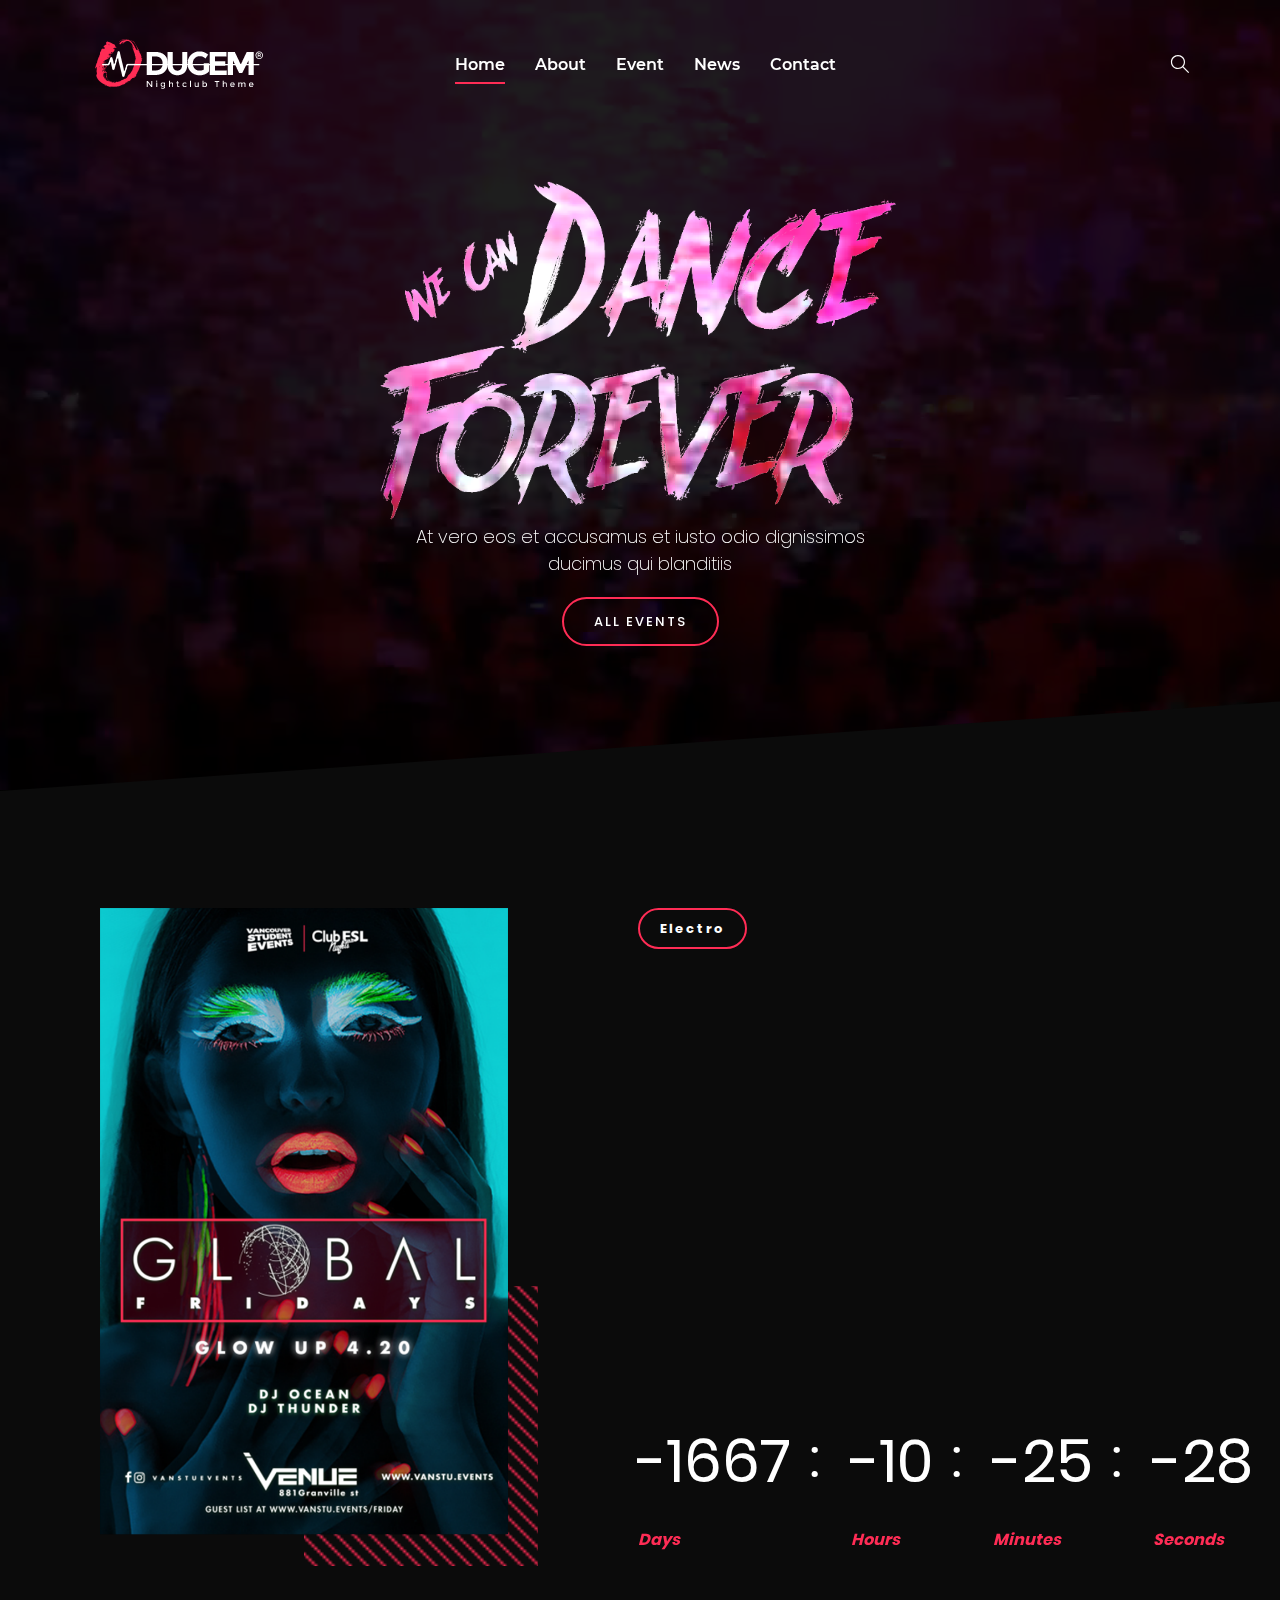
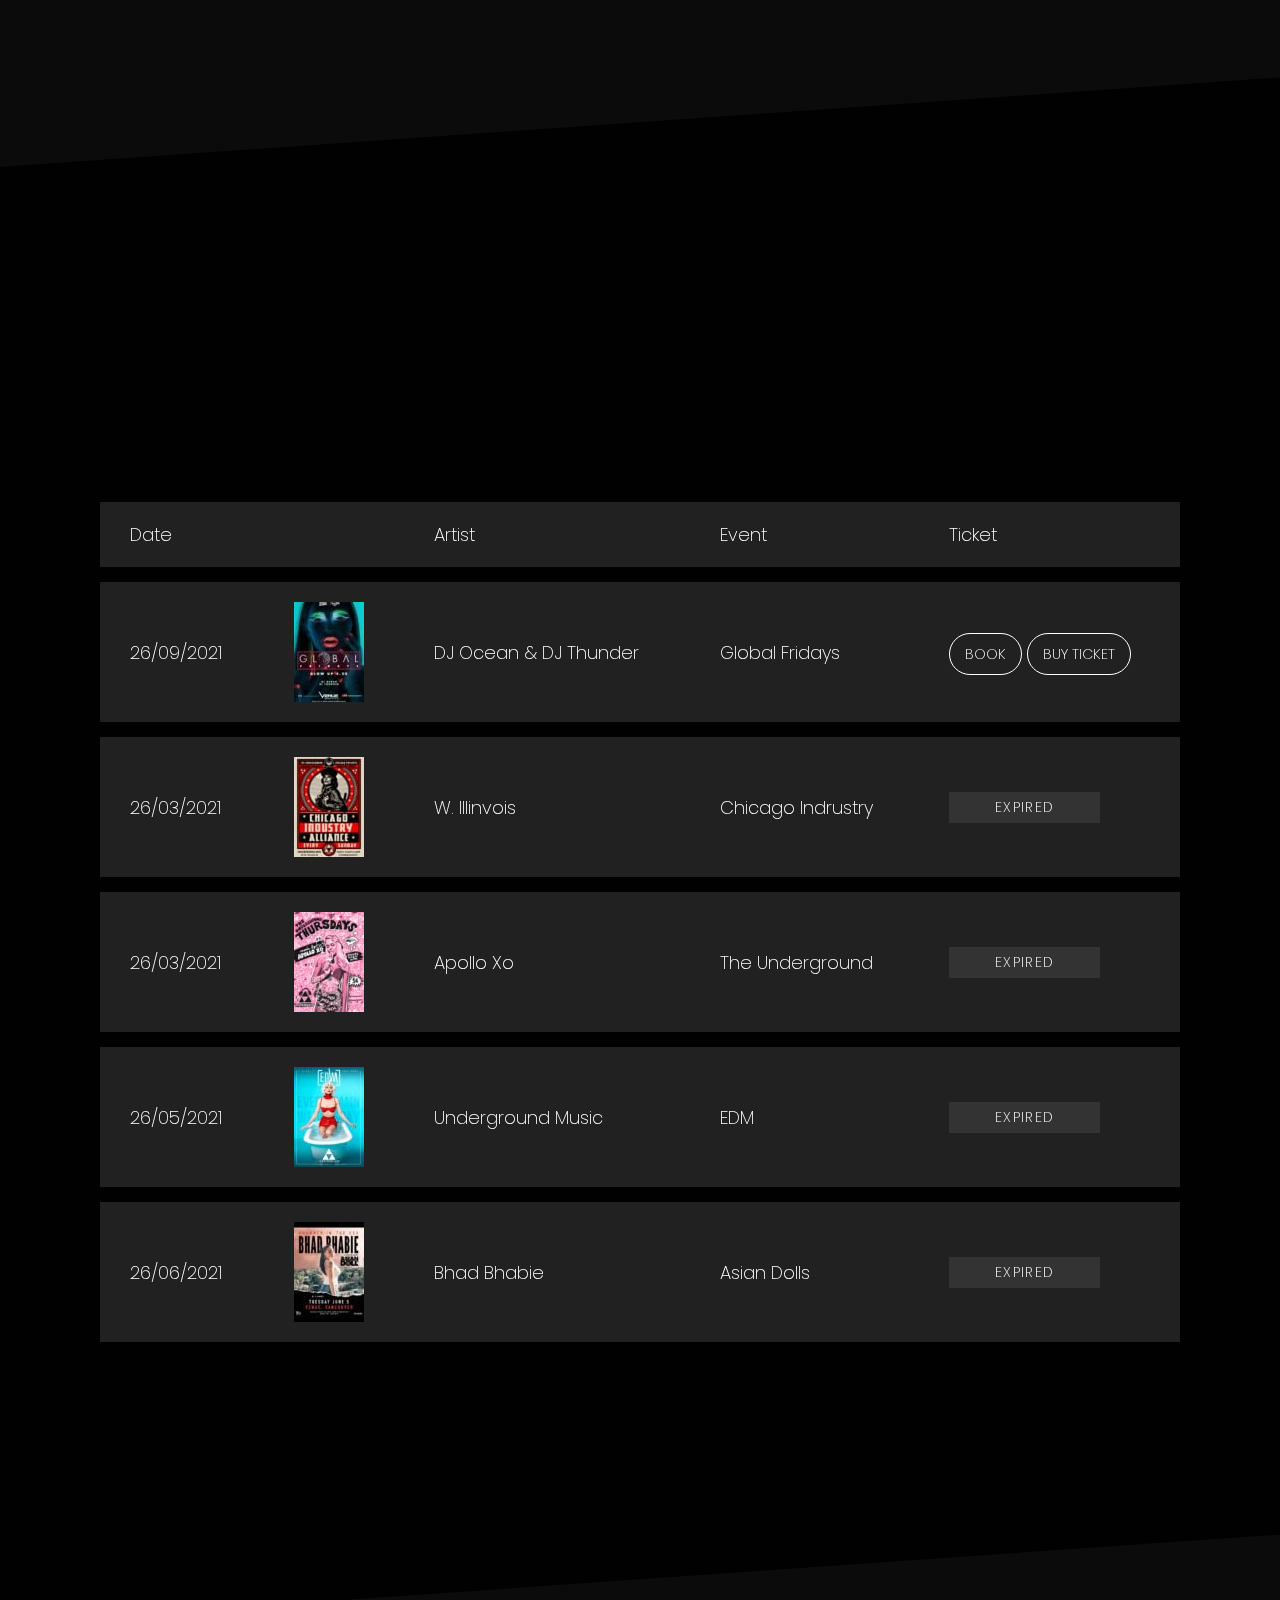
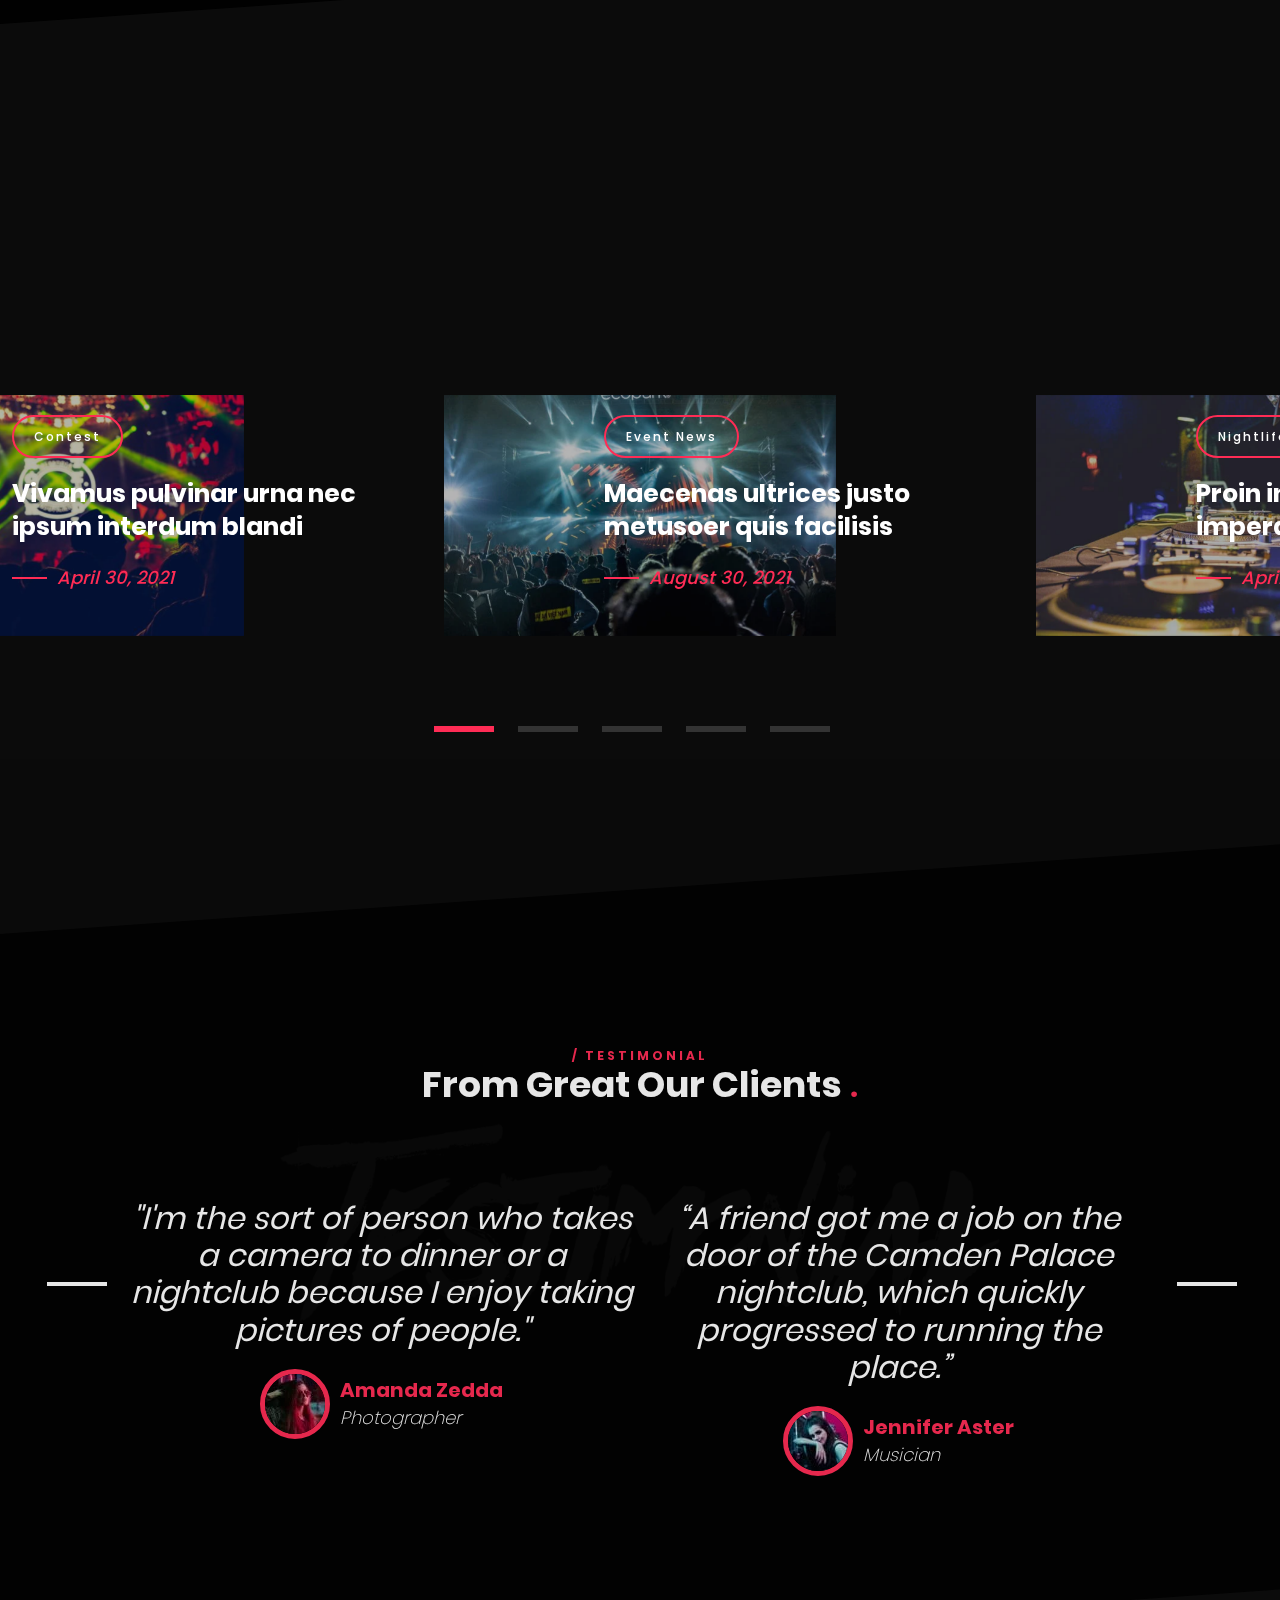
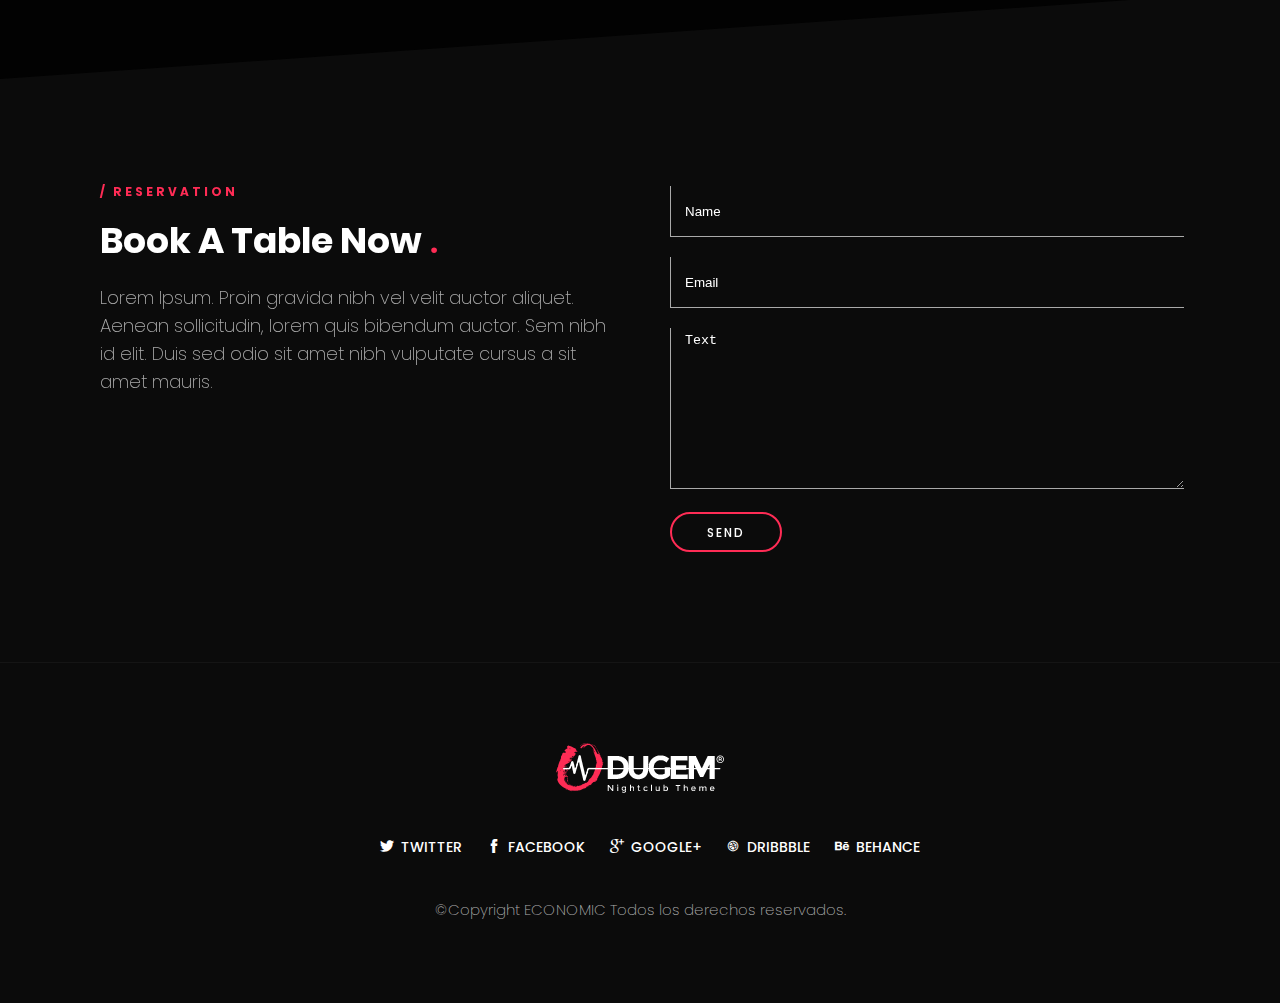
<file: template/index.html>
<!DOCTYPE html>
<html lang="en">

    
<head>
        <meta http-equiv="content-type" content="text/html; charset=utf-8" />
        <!-- SYLESHEETS
            ============================================= -->
        <link rel="stylesheet" href="css/aos.css" type="text/css">
        <link rel="stylesheet" href="css/style1.css" type="text/css">
        <link rel="stylesheet" href="css/swiper.min.css" type="text/css">
        <link rel="stylesheet" href="css/lightgallery.min.css" type="text/css">
        <link rel="stylesheet" href="css/plugin.css" type="text/css" />
        <link rel="stylesheet" href="css/sm-core-css.css" type="text/css" />
        <link rel="stylesheet" href="css/sm-clean.css" type="text/css" />
        <link rel="stylesheet" href="css/thaw-flex.css" type="text/css" />
        <link rel="stylesheet" href="css/font.css" type="text/css" />
        <link rel="stylesheet" href="css/fontawesome.min.css" type="text/css" />
        <link rel="stylesheet" href="style.css" type="text/css" />
        <link rel="stylesheet" href="css/responsive.css" type="text/css" />
        <link rel="icon" href="img/fav-icon.png">
        <script>
            document.documentElement.className = 'js';

        </script>
        <!-- EXTERNAL STYLES
            ============================================= -->
        <meta name="viewport" content="width=device-width, initial-scale=1, maximum-scale=1" />

        <!-- DOCUMENT TITLES
            ============================================= -->
        <title>Dugem | Dugem HTML Themes</title>
    </head>

    <body class="demo-1">
        <!--MAIN WRAPPER START-->
        <div class="main-wrapper clearfix">
            <!-- HEADER START
                ============================================= -->
            <header id="header" class="header-style-1">
                <div class="container">
                    <div class="row clearfix">
                        <div class="header-clear clearfix">
                            <div class="header-content-left clearfix">
                                <!-- LOGO START
                                ============================================= -->
                                <div class="logo">
                                    <a href="index.html"><img src="img/dugem-logos.png" alt="Dugem Logo" /></a>
                                </div>
                                <!-- LOGO END -->
                            </div>
                            <div class="header-content-center clearfix">
                                <!-- NAVIGATION START============================================= -->
                                <nav class="main-nav">
                                    <!-- Mobile menu toggle button (hamburger/x icon) -->
                                    <input id="main-menu-state" type="checkbox" />
                                    <label class="main-menu-btn sub-menu-trigger" for="main-menu-state">
                                        <span class="main-menu-btn-icon"></span> Toggle main menu visibility
                                    </label>
                                    <!-- Sample menu definition -->
                                    <ul id="main-menu" class="sm sm-clean">
                                        <li class="menu-item"><a href="index.html" class="menu-link active">Home</a></li>
                                        <li class="menu-item"><a href="about.html" class="menu-link">About</a></li>
                                        <li class="menu-item"><a href="event.html" class="menu-link">Event</a></li>
                                        <li class="menu-item"><a href="blog.html" class="menu-link">News</a></li>
                                        <li class="menu-item"><a href="contact.html" class="menu-link">Contact</a></li>
                                    </ul>
                                </nav>
                                <!-- NAVIGATION END -->
                            </div>
                            <div class="header-content-right">
                                <div class="header-info head-item clearfix">
                                    <div class="info-wrap">
                                        <div class="search-wrap">
                                            <button id="btn-search" class="btn btn--search"><i class="icon-simple-line-icons-143"></i></button>
                                        </div>
                                    </div>
                                </div>
                            </div>
                            <div class="search">
                                <button id="btn-search-close" class="btn--search-close"><i class="icon-themify-1"></i></button>
                                <form class="search__form">
                                    <input class="search__input" name="search" type="search" placeholder="Search..." />
                                    <span class="search__info">Hit enter to search or ESC to close</span>
                                </form>
                            </div><!-- /search -->
                        </div>
                    </div>
                </div>
            </header>
            <!-- HEADER END -->
            <!-- SECTION -->
            <section class="content">
                <!-- MAIN VIDEO BACKGROUND -->
                <div class="main-video">
                    <div class="image-background">
                    </div>
                    <div class="image-title">
                        <p>At vero eos et accusamus et iusto odio dignissimos</p>
                        <p> ducimus qui blanditiis</p>
                        <a href="#" class="button-basic-1" data-aos="fade-up">All Events</a>
                    </div>
                    <div class="video-background">
                        <video autoplay muted loop id="myVideo">
                            <source src="img/concert-loop.mp4" type="video/mp4">
                        </video>
                    </div>
                </div>
                <!-- MAIN VIDEO BACKGROUND END -->
                <!-- GlOBAL BLOCK -->
                <div class="global-block">
                    <div class="container">
                        <div class="global-block-wrap grid grid-cols-12 gap-8">
                            <div class="global-img col-span-5 sm:col-span-12 res:col-span-12">
                                <div class="item-content">
                                    <div class="img-header">
                                        <a class="pattern" href="#">
                                            <img src="img/event-img.png" alt="event-img">
                                        </a>
                                    </div>
                                </div>
                            </div>
                            <div class="global-counter col-span-7 sm:col-span-12 res:col-span-12">
                                <div class="global-title">
                                    <a href="#" class="button-basic-1">Electro</a>
                                    <h2 data-aos="fade-up">Global Fridays Glow Up 4.20</h2>
                                    <h5 data-aos="fade-up">/ 26 SEPTEMBER 2021</h5>
                                    <p class="dugem-text" data-aos="fade-up">Mauris varius porttitor suscipit. Quisque justo tortor, convallis id elit vitae, posuere ullamcorper ante. Sed in magna viverra, fermentum arcu sit amet, porttitor nulla. Vestibulum vestibulum sem neque.</p>
                                </div>
                                <div class="global-buy" data-aos="fade-up">
                                    <a href="single-event.html" class="button-basic-1">View Detail</a>
                                    <a href="#" class="button-basic-2">Get Ticket</a>
                                </div>
                                <div class="global-countdown">
                                    <div class="event-counter clearfix">
                                        <div class="countdown">
                                            <div class="days-count float">
                                                <h3 id="days"></h3>
                                                <span>Days</span>
                                            </div>
                                            <div class="hours-count float">
                                                <h3 id="hours"></h3>
                                                <span>Hours</span>
                                            </div>
                                            <div class="minutes-count float">
                                                <h3 id="minutes"></h3>
                                                <span>Minutes</span>
                                            </div>
                                            <div class="seconds-count float">
                                                <h3 id="seconds">
                                                </h3>
                                                <span>Seconds</span>
                                            </div>
                                        </div>
                                    </div>
                                </div>
                            </div>
                        </div>
                    </div>
                </div>
                <!-- GlOBAL BLOCK END -->
                <!-- TABLE EVENTS -->
                <div class="table-events">
                    <div class="background-overlay"></div>
                    <div class="container">

                        <div class="the-title text-center" data-aos="fade-up">
                            <h5 class="head-title-2"> / EVENTS </h5>
                            <h2 class="head-title-1"> Upcoming Event
                                <span class="title-end">.</span></h2>
                            <p class="dugem-text"> Lorem Ipsum. Proin gravida nibh vel velit auctor aliquet. Aenean sollicitudin, lorem quis bibendum auctor.</p>
                        </div>
                        <table class="event">
                            <tr>
                                <td>Date</td>
                                <td class="event-thumb-head"></td>
                                <td>Artist</td>
                                <td>Event</td>
                                <td>Ticket</td>
                            </tr>
                            <tr class="space">
                                <td>
                                    &nbsp;
                                </td>
                            </tr>
                            <tr>
                                <td class="event-date">26/09/2021</td>
                                <td class="event-thumb">
                                    <a href="single-event.html">
                                        <img width="70" height="100" src="img/upcoming-event-1.png" alt="table-1"> 
                                    </a>
                                </td>
                                <td class="event-artist">DJ Ocean &amp; DJ Thunder</td>
                                <td class="event-title">
                                    <a href="single-event.html">Global Fridays</a>
                                </td>
                                <td class="event-ticket-link">
                                    <a href="#" class="button button-white rsvp">BOOK</a>
                                    <a href="#" class="button button-white">BUY TICKET</a>
                                </td>
                            </tr>
                            <tr class="space">
                                <td>
                                    &nbsp;
                                </td>
                            </tr>
                            <tr>
                                <td class="event-date">26/03/2021</td>
                                <td class="event-thumb">
                                    <a href="single-event.html">
                                        <img width="70" height="100" src="img/upcoming-event-2.png" alt="table-2"> 
                                    </a>
                                </td>
                                <td class="event-artist">W. Illinvois</td>
                                <td class="event-title">
                                    <a href="single-event.html">Chicago Indrustry</a>
                                </td>
                                <td class="event-ticket-link">
                                    <span class="sold">EXPIRED</span>
                                </td>
                            </tr>
                            <tr class="space">
                                <td>
                                    &nbsp;
                                </td>
                            </tr>
                            <tr>
                                <td class="event-date">26/03/2021</td>
                                <td class="event-thumb">
                                    <a href="single-event.html">
                                        <img width="70" height="100" src="img/upcoming-event-3.png" alt="table-3"> 
                                    </a>
                                </td>
                                <td class="event-artist">Apollo Xo</td>
                                <td class="event-title">
                                    <a href="single-event.html">The Underground</a>
                                </td>
                                <td class="event-ticket-link">
                                    <span class="sold">EXPIRED</span>
                                </td>
                            </tr>
                            <tr class="space">
                                <td>
                                    &nbsp;
                                </td>
                            </tr>
                            <tr>
                                <td class="event-date">26/05/2021</td>
                                <td class="event-thumb">
                                    <a href="single-event.html">
                                        <img width="70" height="100" src="img/upcoming-event-4.png" alt="table-4"> 
                                    </a>
                                </td>
                                <td class="event-artist">Underground Music</td>
                                <td class="event-title">
                                    <a href="single-event.html">EDM</a>
                                </td>
                                <td class="event-ticket-link">
                                    <span class="sold">EXPIRED</span>
                                </td>
                            </tr>
                            <tr class="space">
                                <td>
                                    &nbsp;
                                </td>
                            </tr>
                            <tr>
                                <td class="event-date">26/06/2021</td>
                                <td class="event-thumb">
                                    <a href="single-event.html">
                                        <img width="70" height="100" src="img/upcoming-event-5.png" alt="table-5"> 
                                    </a>
                                </td>
                                <td class="event-artist">Bhad Bhabie</td>
                                <td class="event-title">
                                    <a href="single-event.html">Asian Dolls</a>
                                </td>
                                <td class="event-ticket-link">
                                    <span class="sold">EXPIRED</span>
                                </td>
                            </tr>
                            <tr class="space">
                                <td>
                                    &nbsp;
                                </td>
                            </tr>
                        </table>
                        <div class="event-mobile">
                            <ul class="event-list">
                                <li>
                                    <span class="img-thumb">
                                        <a href="single-event.html">
                                            <img width="70" height="100" src="img/upcoming-event-1.png" alt="table-1-1">
                                         </a>
                                    </span>
                                    <p><span>Date :</span> <a href="#">26/09/2022</a></p>
                                    <p><span>Artist :</span> <a href="#">DJ Ocean &amp; DJ Thunder</a></p>
                                    <p><span>Event :</span> <a href="#">Global Fridays</a></p>
                                    <p>
                                        <a href="#" class="button-basic-1">BUY TICKET</a>
                                    </p>
                                </li>
                                <li>
                                    <span class="img-thumb">
                                        <a href="single-event.html">
                                            <img width="70" height="100" src="img/upcoming-event-2.png" alt="table-1-2"> 
                                        </a>
                                    </span>
                                    <p><span>Date :</span> <a href="#">26/03/2021</a></p>
                                    <p><span>Artist :</span> <a href="#">W. Illinvois</a></p>
                                    <p><span>Event :</span> <a href="#">Chicago Indrustry</a></p>
                                    <p>
                                        <a href="#" class="button-basic-1">BUY TICKET</a>
                                    </p>
                                </li>
                                <li>
                                    <span class="img-thumb">
                                        <a href="single-event.html">
                                            <img width="70" height="100" src="img/upcoming-event-3.png" alt="table-1-3"> 
                                        </a>
                                    </span>
                                    <p><span>Date :</span> <a href="#">26/03/2021</a></p>
                                    <p><span>Artist :</span> <a href="#">Apollo Xo</a></p>
                                    <p><span>Event :</span> <a href="#">The Underground</a></p>
                                    <p>
                                        <a href="#" class="button-basic-1">BUY TICKET</a>
                                    </p>
                                </li>
                                <li>
                                    <span class="img-thumb">
                                        <a href="single-event.html">
                                            <img width="70" height="100" src="img/upcoming-event-4.png" alt="table-1-4">
                                         </a>
                                    </span>
                                    <p><span>Date :</span> <a href="#">26/05/2021</a></p>
                                    <p><span>Artist :</span> <a href="#">Underground Music</a></p>
                                    <p><span>Event :</span> <a href="#">EDM</a></p>
                                    <p>
                                        <span class="sold">TICKET SOLD OUT</span> </p>
                                </li>
                                <li>
                                    <span class="img-thumb">
                                        <a href="single-event.html">
                                            <img width="70" height="100" src="img/upcoming-event-5.png" alt="table-1-5"> 
                                        </a>
                                    </span>
                                    <p><span>Date :</span> <a href="#">26/06/2021</a></p>
                                    <p><span>Artist :</span> <a href="#">Bhad Bhabie</a></p>
                                    <p><span>Event :</span> <a href="#">Asian Dolls</a></p>
                                    <p>
                                        <a href="#" class="button-basic-1">BUY TICKET</a>
                                    </p>
                                </li>
                            </ul>
                        </div>
                        <div class="button-view text-center">
                            <a href="event.html" class="button-basic-1" data-aos="fade-up">VIEW ALL EVENT</a>
                        </div>

                    </div>
                </div>
                <!-- TABLE EVENTS END -->
                <!-- BLOG LOOP -->
                <div class="blog-loop">
                    <div class="container">
                        <div class="news-title grid grid-cols-12">
                            <div class="the-title col-span-6 sm:col-span-12 res:col-span-12" data-aos="fade-up">
                                <h5 class="head-title-2"> / EVENTS </h5>
                                <h2 class="head-title-1"> Upcoming Event
                                    <span class="title-end">.</span></h2>
                                <p class="dugem-text"> Lorem Ipsum. Proin gravida nibh vel velit auctor aliquet. Aenean sollicitudin, lorem quis bibendum auctor.</p>
                            </div>
                            <div class="button-view col-span-6 sm:col-span-12 res:col-span-12" data-aos="fade-up">
                                <a href="blog.html" class="button-basic-1">ALL JOURNAL</a>
                            </div>
                        </div>
                    </div>
                    <div class="blog-slide">
                        <div class="swiper-container">
                            <div class="swiper-wrapper">
                                <div class="swiper-slide">
                                    <div class="swiper-post">
                                        <div class="post-thumb">
                                            <a href="single-post.html">
                                                <img src="img/latest-blog-news-1.png" alt="latest-news-img-1">
                                                <div class="dugem-overlay"></div>
                                            </a>
                                        </div>
                                        <div class="post-content-wrap">
                                            <div class="post-category">
                                                <a href="#" class="button-basic-1">Event News</a>
                                            </div>
                                            <div class="post-title">
                                                <h3>
                                                    <a href="single-post.html">
                                                        Maecenas ultrices justo metusoer quis facilisis
                                                    </a>
                                                </h3>
                                            </div>
                                            <div class="post-date">
                                                <a href="#"><span>August 30, 2021</span></a>
                                            </div>
                                        </div>
                                    </div>
                                </div>
                                <div class="swiper-slide">
                                    <div class="swiper-post">
                                        <div class="post-thumb">
                                            <a href="single-post.html">
                                                <img src="img/latest-blog-news-2.png" alt="latest-news-img-2">
                                                <div class="dugem-overlay"></div>
                                            </a>
                                        </div>
                                        <div class="post-content-wrap">
                                            <div class="post-category">
                                                <a href="#" class="button-basic-1">Nightlife</a>
                                            </div>
                                            <div class="post-title">
                                                <h3>
                                                    <a href="single-post.html">
                                                        Proin in orci quis elit blandit imperdiet ut eu enim
                                                    </a>
                                                </h3>
                                            </div>
                                            <div class="post-date">
                                                <a href="#"><span>April 30, 2021</span></a>
                                            </div>
                                        </div>
                                    </div>
                                </div>
                                <div class="swiper-slide">
                                    <div class="swiper-post">
                                        <div class="post-thumb">
                                            <a href="single-post.html">
                                                <img src="img/latest-blog-news-3.png" alt="latest-news-img-3">
                                                <div class="dugem-overlay"></div>
                                            </a>
                                        </div>
                                        <div class="post-content-wrap">
                                            <div class="post-category">
                                                <a href="#" class="button-basic-1">Nightlife</a>
                                            </div>
                                            <div class="post-title">
                                                <h3>
                                                    <a href="single-post.html">
                                                        Donec condimentum pulvinorem velitursus vitae
                                                    </a></h3>
                                            </div>
                                            <div class="post-date">
                                                <a href="#"><span>April 30, 2021</span></a>
                                            </div>
                                        </div>
                                    </div>
                                </div>
                                <div class="swiper-slide">
                                    <div class="swiper-post">
                                        <div class="post-thumb">
                                            <a href="single-post.html">
                                                <img src="img/latest-blog-news-4.png" alt="latest-news-img-4">
                                                <div class="dugem-overlay"></div>
                                            </a>
                                        </div>
                                        <div class="post-content-wrap">
                                            <div class="post-category">
                                                <a href="#" class="button-basic-1">Event News</a>
                                            </div>
                                            <div class="post-title">
                                                <h3>
                                                    <a href="single-post.html">
                                                        Lorem ipsum dolor sit amet, consectetur adipiscing
                                                    </a>
                                                </h3>
                                            </div>
                                            <div class="post-date">
                                                <a href="#"><span>April 30, 2021</span></a>
                                            </div>
                                        </div>
                                    </div>
                                </div>
                                <div class="swiper-slide">
                                    <div class="swiper-post">
                                        <div class="post-thumb">
                                            <a href="single-post.html">
                                                <img src="img/latest-blog-news-5.png" alt="latest-news-img-5">
                                                <div class="dugem-overlay"></div>
                                            </a>
                                        </div>
                                        <div class="post-content-wrap">
                                            <div class="post-category">
                                                <a href="#" class="button-basic-1">Contest</a>
                                            </div>
                                            <div class="post-title">
                                                <h3>
                                                    <a href="single-post.html">
                                                        Vivamus pulvinar urna nec ipsum interdum blandi
                                                    </a>
                                                </h3>
                                            </div>
                                            <div class="post-date">
                                                <a href="#"><span>April 30, 2021</span></a>
                                            </div>

                                        </div>
                                    </div>
                                </div>
                            </div>
                            <div class="swiper-pagination"></div>
                        </div>
                    </div>
                </div>
                <!-- BLOG LOOP END -->

                <!-- TESTIMONIAL BLOCK -->
                <div class="testimonial-block">
                    <div class="background-overlay"> </div>
                    <div class="testimonial-background"></div>
                    <div class="testimonial-wrap">
                        <div class="the-title text-center">
                            <h5 class="head-title-2"> / TESTIMONIAL </h5>
                            <h2 class="head-title-1">
                                From Great Our Clients
                                <span class="title-end">.</span>
                            </h2>
                        </div>
                        <div class="testimonial-slide">
                            <div class="swipper-button clearfix">
                                <div class="swiper-button-next">
                                    <span>Prev</span>
                                    <div class="car-page-arrow-next"></div>
                                </div>
                                <div class="swiper-button-prev">
                                    <span>Next</span>
                                    <div class="car-page-arrow-prev"></div>
                                </div>

                            </div>
                            <div class="swiper-container">
                                <div class="swiper-wrapper">
                                    <div class="swiper-slide">
                                        <div class="testi-content">
                                            <div class="testimonial-text">
                                                <p>"I'm the sort of person who takes a camera to dinner or a nightclub because I enjoy taking pictures of people."</p>
                                            </div>
                                            <div class="testimonial-detail-inner">
                                                <div class="testimonial-image">
                                                    <img src="img/testimonial-profile-1.png" alt="testi-1">
                                                </div>
                                                <div class="test-info">
                                                    <h5 class="testi-author">Amanda Zedda</h5>
                                                    <cite class="testi-job">
                                                        Photographer 
                                                    </cite>
                                                </div>
                                            </div>
                                        </div>
                                    </div>
                                    <div class="swiper-slide">
                                        <div class="testi-content">
                                            <div class="testimonial-text">
                                                <p>“A friend got me a job on the door of the Camden Palace nightclub, which quickly progressed to running the place.”</p>
                                            </div>
                                            <div class="testimonial-detail-inner">
                                                <div class="testimonial-image">
                                                    <img src="img/testimonial-profile-2.png" alt="testi-2">
                                                </div>
                                                <div class="test-info">
                                                    <h5 class="testi-author">Jennifer Aster</h5>
                                                    <cite class="testi-job">
                                                        Musician </cite>
                                                </div>
                                            </div>
                                        </div>
                                    </div>
                                </div>
                            </div>
                        </div>
                    </div>
                </div>
                <!-- TESTIMONIAL BLOCK END -->

                <!-- BOOK TABLE -->
                <div class="book-table">
                    <div class="container">
                        <div class="book-wrap news-title grid grid-cols-12 gap-24">
                            <div class="the-title col-span-6 sm:col-span-12 res:col-span-12">
                                <h5 class="head-title-2"> / RESERVATION </h5>
                                <h2 class="head-title-1"> Book A Table Now
                                    <span class="title-end">.</span></h2>
                                <p class="dugem-text"> Lorem Ipsum. Proin gravida nibh vel velit auctor aliquet. Aenean sollicitudin, lorem quis bibendum auctor. Sem nibh id elit. Duis sed odio sit amet nibh vulputate cursus a sit amet mauris. </p>
                            </div>
                            <div class="contact-form-style col-span-6 sm:col-span-12 res:col-span-12">
                                <input type="text" name="your-name" size="40" placeholder="Name">
                                <input type="text" name="your-name" size="40" placeholder="Email">
                                <textarea name="your-message" cols="40" rows="10" placeholder="Text"></textarea>
                                <input type="submit" value="Send" class="button-basic-1">

                            </div>
                        </div>
                    </div>
                </div>
                <!-- BOOK TABLE END -->
            </section>
            <!-- SECTION END -->
            <!-- FOOTER START
                ============================================= -->
            <footer id="footer" class="footer clearfix">
                <div class="footer-wrap clearfix">
                    <div class="footer-bottom clearfix">
                        <div class="container">
                            <div class="row">
                                <div class="foot-col column column-1 text-center clearfix">
                                    <div class="logo-footer">
                                        <a href="index.html"><img src="img/dugem-logos.png" alt="Logo-Footer" /></a>
                                    </div>
                                </div>

                                <div class="foot-col column column-1 text-center clearfix">
                                    <div class="social-footer">
                                        <ul>
                                            <li class="soc-icon"><a href="#"><i class="icon icon-themify-13"></i>Twitter</a></li>
                                            <li class="soc-icon"><a href="#"><i class="icon icon-themify-17"></i>Facebook</a></li>
                                            <li class="soc-icon"><a href="#"><i class="icon icon-themify-11"></i>Google+</a></li>
                                            <li class="soc-icon"><a href="#"><i class="icon icon-social-dribbble"></i>Dribbble</a></li>
                                            <li class="soc-icon"><a href="#"><i class="icon icon-behance2"></i>Behance</a></li>
                                        </ul>
                                    </div>
                                </div>
                                <div class="foot-col column column-1 text-center clearfix">
                                    <div id="copyright" class="copyright-text">
                                        ©Copyright ECONOMIC Todos los derechos reservados.
                                    </div>
                                </div>
                            </div>
                        </div>
                    </div>
                </div>
            </footer>
            <!-- FOOTER END -->
        </div>
        <!-- MAIN WRAPPER END -->
        <!-- FOOTER SCRIPTS
            ============================================= -->
        <script src="js/jquery.3.5.1.min.js"></script>
        <script src="js/main.js"></script>
        <script src="js/countdown-dugem.js"></script>
        <script src="js/dugem-lightbox.js"></script>
        <script src="js/dugem-carousel.js"></script>
        <script type="js/aos.js"></script>
        <script src="js/demo1.js"></script>
        <script src="js/jquery.smartmenus.min.js"></script>
        <script src="js/swiper-bundle.min.js"></script>
        <script src="js/lightgallery.min.js"></script>
        <script src="js/aos.js"></script>

    </body>


</html>
</file>
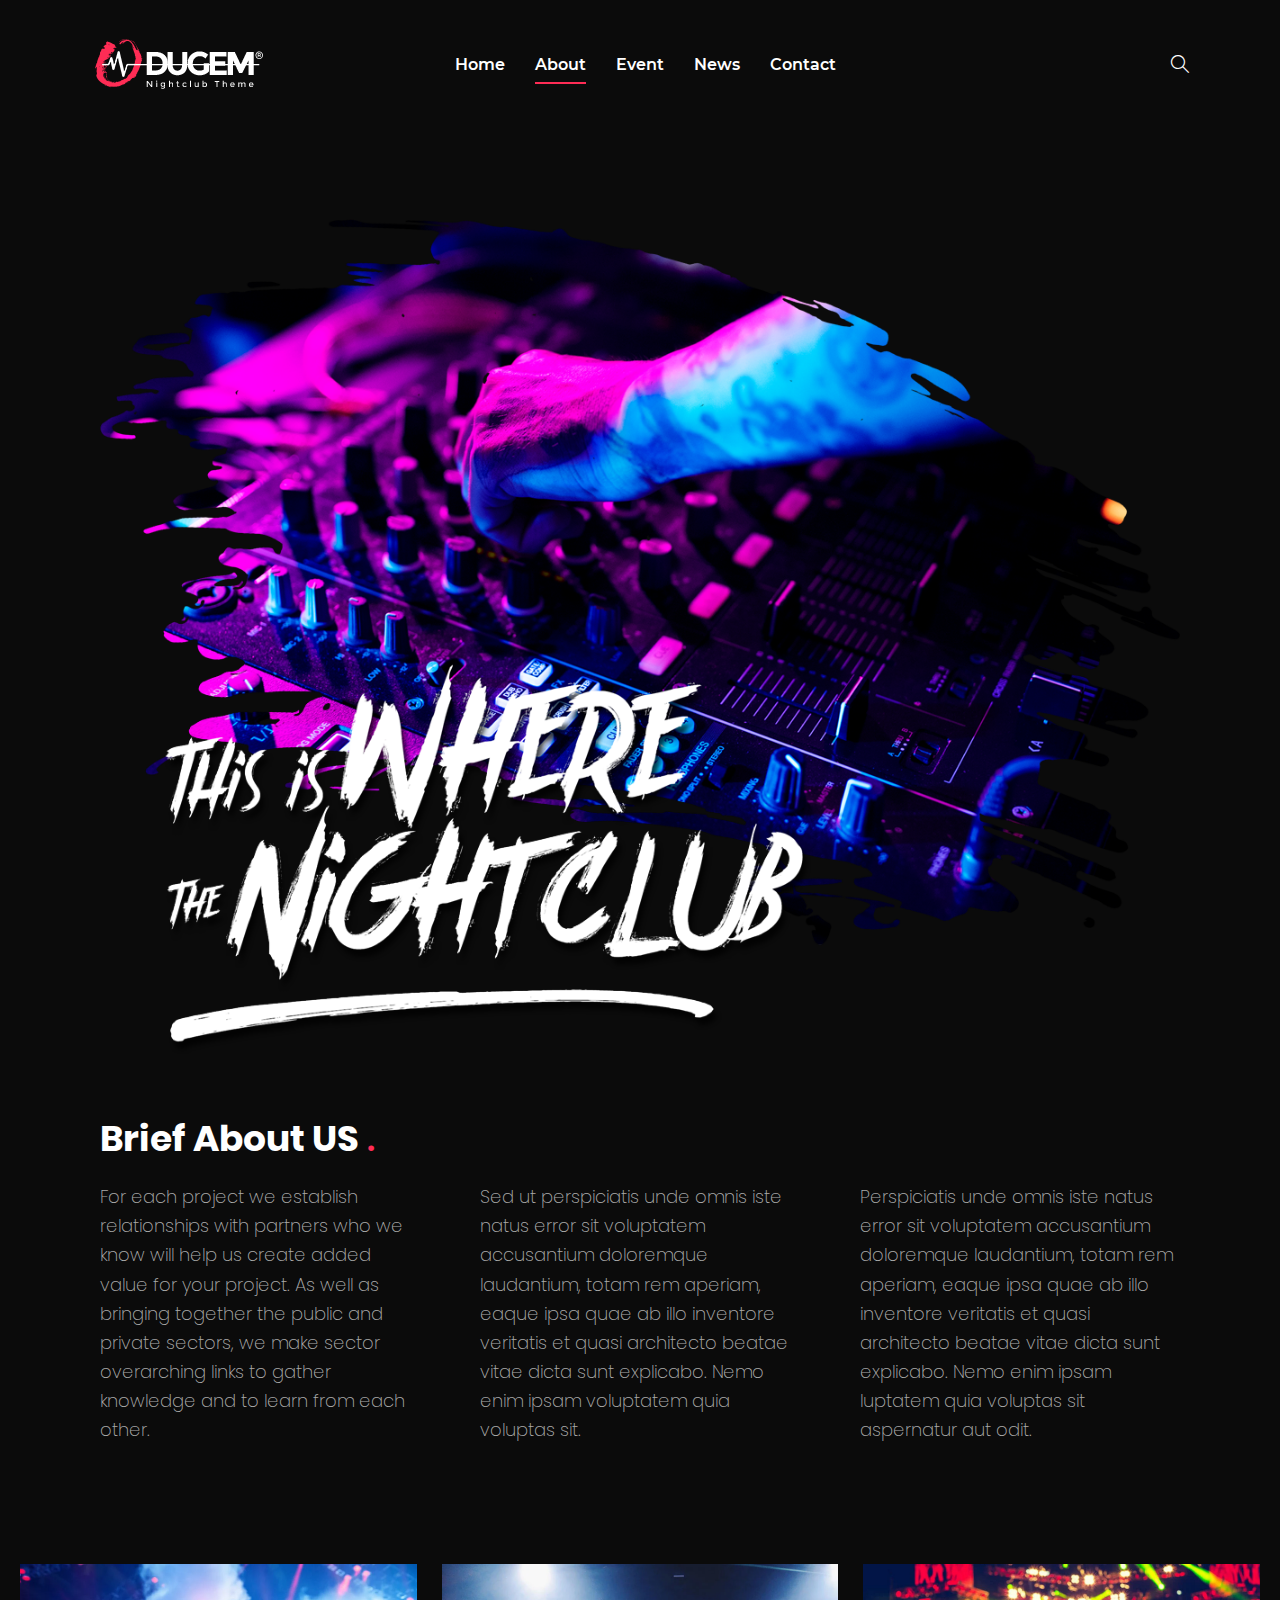
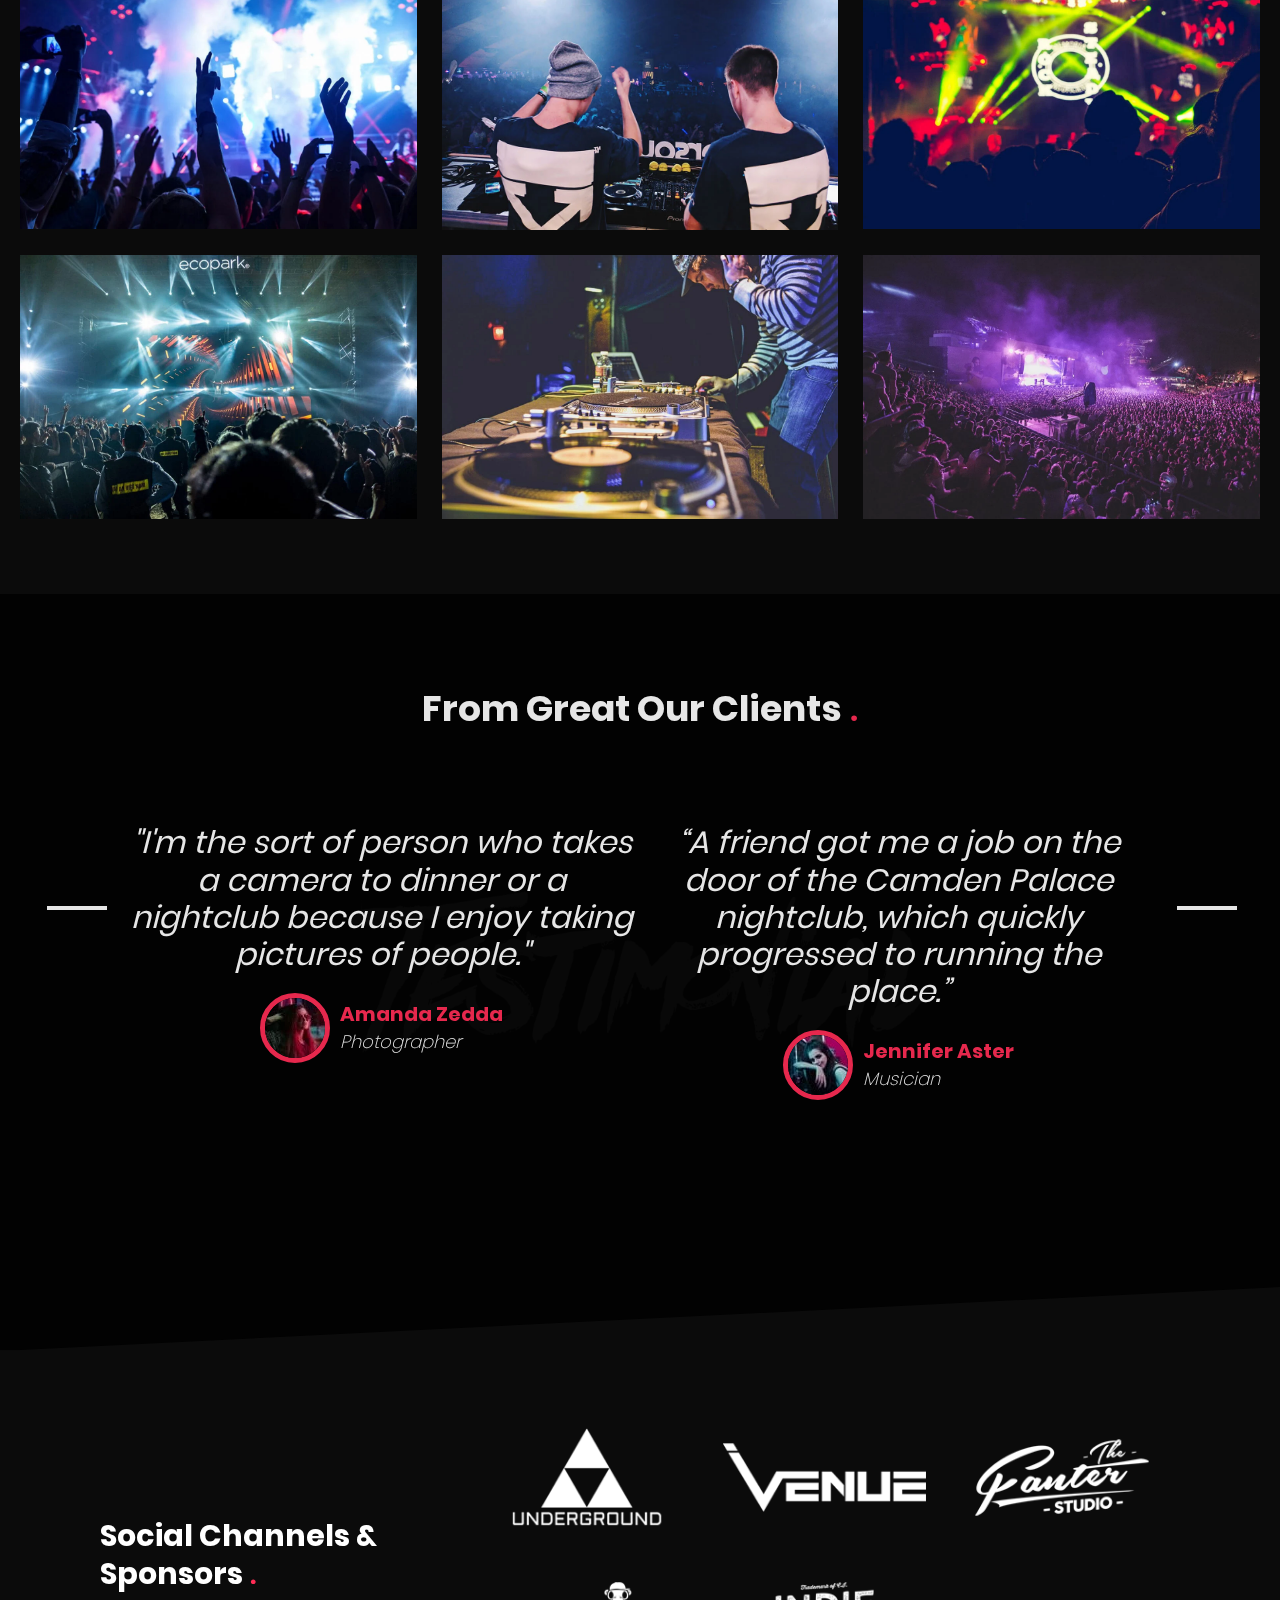
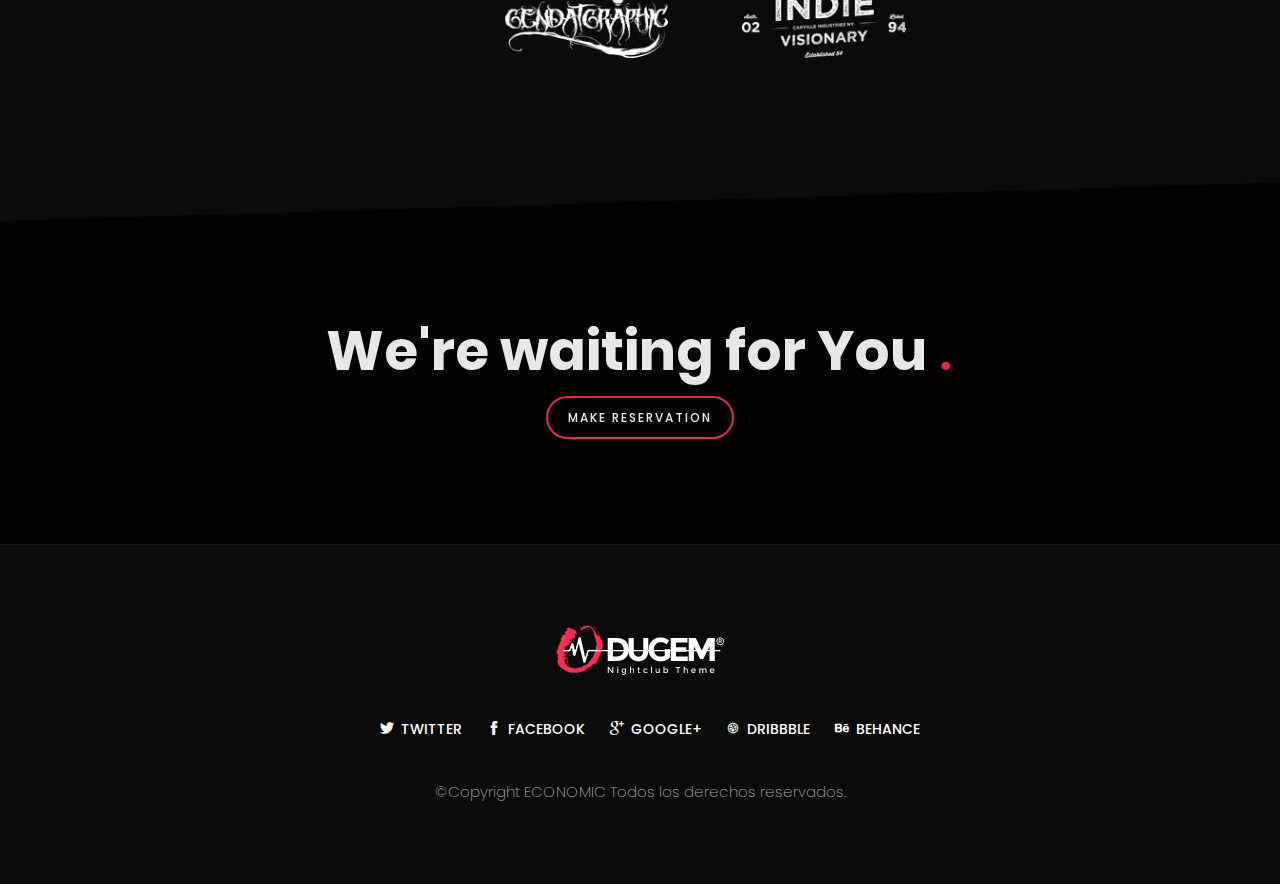
<file: template/about.html>
<!DOCTYPE html>
<html lang="en">

    
<head>
        <meta http-equiv="content-type" content="text/html; charset=utf-8" />
        <!-- SYLESHEETS
            ============================================= -->
        <link rel="stylesheet" href="css/aos.css" type="text/css">
        <link rel="stylesheet" href="css/style1.css" type="text/css">
        <link rel="stylesheet" href="css/swiper.min.css" type="text/css">
        <link rel="stylesheet" href="css/lightgallery.min.css" type="text/css">
        <link rel="stylesheet" href="css/plugin.css" type="text/css" />
        <link rel="stylesheet" href="css/sm-core-css.css" type="text/css" />
        <link rel="stylesheet" href="css/sm-clean.css" type="text/css" />
        <link rel="stylesheet" href="css/thaw-flex.css" type="text/css" />
        <link rel="stylesheet" href="css/font.css" type="text/css" />
        <link rel="stylesheet" href="css/fontawesome.min.css" type="text/css" />
        <link rel="stylesheet" href="style.css" type="text/css" />
        <link rel="stylesheet" href="css/responsive.css" type="text/css" />
        <link rel="icon" href="img/fav-icon.png">
        <script>
            document.documentElement.className = 'js';

        </script>
        <!-- EXTERNAL STYLES
            ============================================= -->
        <meta name="viewport" content="width=device-width, initial-scale=1, maximum-scale=1" />

        <!-- DOCUMENT TITLES
            ============================================= -->
        <title>About | Dugem HTML Themes</title>
    </head>

    <body class="demo-1">
        <!-- MAIN WRAPPER START
            ============================================= -->
        <div class="main-wrapper clearfix">
            <!-- HEADER START
                ============================================= -->
            <header id="header" class="header-style-1 header-alt">
                <div class="container">
                    <div class="row clearfix">


                        <div class="header-clear clearfix">
                            <div class="header-content-left clearfix">
                                <!-- LOGO START
                                ============================================= -->
                                <div class="logo">
                                    <a href="index.html"><img src="img/dugem-logos.png" alt="Dugem Logo" /></a>
                                </div>
                                <!-- LOGO END -->
                            </div>
                            <div class="header-content-center clearfix">
                                <!-- NAVIGATION START============================================= -->
                                <nav class="main-nav">
                                    <!-- Mobile menu toggle button (hamburger/x icon) -->
                                    <input id="main-menu-state" type="checkbox" />
                                    <label class="main-menu-btn sub-menu-trigger" for="main-menu-state">
                                        <span class="main-menu-btn-icon"></span> Toggle main menu visibility
                                    </label>
                                    <!-- Sample menu definition -->
                                    <ul id="main-menu" class="sm sm-clean">
                                        <li class="menu-item"><a href="index.html" class="menu-link">Home</a></li>
                                        <li class="menu-item"><a href="about.html" class="menu-link active">About</a></li>
                                        <li class="menu-item"><a href="event.html" class="menu-link">Event</a></li>
                                        <li class="menu-item"><a href="blog.html" class="menu-link">News</a></li>
                                        <li class="menu-item"><a href="contact.html" class="menu-link">Contact</a></li>
                                    </ul>
                                </nav>
                                <!-- NAVIGATION END -->
                            </div>
                            <div class="header-content-right">
                                <div class="header-info head-item clearfix">
                                    <div class="info-wrap">
                                        <div class="search-wrap">
                                            <button id="btn-search" class="btn btn--search"><i class="icon-simple-line-icons-143"></i></button>
                                        </div>
                                    </div>
                                </div>
                            </div>
                            <div class="search">
                                <button id="btn-search-close" class="btn--search-close"><i class="icon-themify-1"></i></button>
                                <form class="search__form">
                                    <input class="search__input" name="search" type="search" placeholder="Search..." />
                                    <span class="search__info">Hit enter to search or ESC to close</span>
                                </form>
                            </div><!-- /search -->
                        </div>
                    </div>
                </div>
            </header>
            <!-- HEADER END -->
            <!-- SECTION -->
            <section class="content">
                <!-- PAGE TITLE  -->
                <div class="about-page">
                    <div class="container">
                        <div class="about-wrap">
                            <div class="about-img">
                                <img src="img/about-img.png" alt="about-img">
                            </div>
                            <div class="about-text">
                                <div class="the-title">
                                    <h5 class="head-title-2" data-aos="fade-up"> / STORY </h5>
                                    <h2 class="head-title-1"> Brief About US
                                        <span class="title-end">.</span></h2>
                                </div>
                                <div class="the-text grid grid-cols-12 gap-24">
                                    <p class="col-span-4 sm:col-span-12 res:col-span-12">
                                        For each project we establish relationships with partners who we know will help us create added value for your project. As well as bringing together the public and private sectors, we make sector overarching links to gather knowledge and to learn from each other.</p>
                                    <p class="col-span-4 sm:col-span-12 res:col-span-12"> Sed ut perspiciatis unde omnis iste natus error sit voluptatem accusantium doloremque laudantium, totam rem aperiam, eaque ipsa quae ab illo inventore veritatis et quasi architecto beatae vitae dicta sunt explicabo. Nemo enim ipsam voluptatem quia voluptas sit.</p>
                                    <p class="col-span-4 sm:col-span-12 res:col-span-12">
                                        Perspiciatis unde omnis iste natus error sit voluptatem accusantium doloremque laudantium, totam rem aperiam, eaque ipsa quae ab illo inventore veritatis et quasi architecto beatae vitae dicta sunt explicabo. Nemo enim ipsam luptatem quia voluptas sit aspernatur aut odit.</p>
                                </div>
                            </div>
                        </div>
                    </div>
                </div>
                <!-- PAGE TITLE END -->
                <!-- GALLERY BLOCK -->
                <div id="lightgallery" class="about-gallery clearfix">
                    <div class="gallery clearfix">
                        <div class="gallery-block-wrap grid grid-cols-12 gap-10">
                            <div data-src="img/about-gallery-1.png" class="column-gallery col-span-4 sm:col-span-6 res:col-span-6">
                                <div class="item-wrap">
                                    <figure class="imghvr-circle-top-left">
                                        <img src="img/about-gallery-1.png" alt="gallery-pesta-1">
                                        <figcaption>
                                            <div class="caption-inside">
                                                <div class="gallery-icon">
                                                    <i class="fas fa-search"> </i>
                                                </div>
                                            </div>
                                        </figcaption>
                                    </figure>
                                </div>
                            </div>
                            <div data-src="img/about-gallery-2.png" class="column-gallery col-span-4 sm:col-span-6 res:col-span-6">
                                <div class="item-wrap">
                                    <figure class="imghvr-circle-top-left">
                                        <img src="img/about-gallery-2.png" alt="gallery-pesta-2">
                                        <figcaption>
                                            <div class="caption-inside">
                                                <div class="gallery-icon">
                                                    <i class="fas fa-search"> </i>
                                                </div>
                                            </div>
                                        </figcaption>
                                    </figure>
                                </div>
                            </div>
                            <div data-src="img/about-gallery-3.png" class="column-gallery col-span-4 sm:col-span-6 res:col-span-6">
                                <div class="item-wrap">
                                    <figure class="imghvr-circle-top-left">
                                        <img src="img/about-gallery-3.png" alt="gallery-pesta-3">
                                        <figcaption>
                                            <div class="caption-inside">
                                                <div class="gallery-icon">
                                                    <i class="fas fa-search"> </i>
                                                </div>
                                            </div>
                                        </figcaption>
                                    </figure>
                                </div>
                            </div>
                            <div data-src="img/about-gallery-4.png" class="column-gallery col-span-4 sm:col-span-6 res:col-span-6">
                                <div class="item-wrap">
                                    <figure class="imghvr-circle-top-left">
                                        <img src="img/about-gallery-4.png" alt="gallery-pesta-4">
                                        <figcaption>
                                            <div class="caption-inside">
                                                <div class="gallery-icon">
                                                    <i class="fas fa-search"> </i>
                                                </div>
                                            </div>
                                        </figcaption>
                                    </figure>
                                </div>
                            </div>
                            <div data-src="img/about-gallery-5.png" class="column-gallery col-span-4 sm:col-span-6 res:col-span-6">
                                <div class="item-wrap">
                                    <figure class="imghvr-circle-top-left">
                                        <img src="img/about-gallery-5.png" alt="gallery-pesta-5">
                                        <figcaption>
                                            <div class="caption-inside">
                                                <div class="gallery-icon">
                                                    <i class="fas fa-search"> </i>
                                                </div>
                                            </div>
                                        </figcaption>
                                    </figure>
                                </div>
                            </div>
                            <div data-src="img/about-gallery-6.png" class="column-gallery col-span-4 sm:col-span-6 res:col-span-6">
                                <div class="item-wrap">
                                    <figure class="imghvr-circle-top-left">
                                        <img src="img/about-gallery-6.png" alt="gallery-pesta-6">
                                        <figcaption>
                                            <div class="caption-inside">
                                                <div class="gallery-icon">
                                                    <i class="fas fa-search"> </i>
                                                </div>
                                            </div>
                                        </figcaption>
                                    </figure>
                                </div>
                            </div>
                        </div>
                    </div>
                </div>
                <!-- TESTIMONIAL BLOCK END -->
                <div class="testimonial-block about-testi">
                    <div class="background-overlay"> </div>
                    <div class="testimonial-background"></div>
                    <div class="testimonial-wrap">
                        <div class="the-title text-center">
                            <h5 class="head-title-2" data-aos="fade-up"> / TESTIMONIAL </h5>
                            <h2 class="head-title-1">
                                From Great Our Clients
                                <span class="title-end">.</span></h2>
                        </div>
                        <div class="testimonial-slide">
                            <div class="swipper-button clearfix">
                                <div class="swiper-button-next">
                                    <span>Prev</span>
                                    <div class="car-page-arrow-next"></div>
                                </div>
                                <div class="swiper-button-prev">
                                    <span>Next</span>
                                    <div class="car-page-arrow-prev"></div>
                                </div>

                            </div>
                            <div class="swiper-container">
                                <div class="swiper-wrapper">
                                    <div class="swiper-slide">
                                        <div class="testi-content">
                                            <div class="testimonial-text">
                                                <p>"I'm the sort of person who takes a camera to dinner or a nightclub because I enjoy taking pictures of people."</p>
                                            </div>

                                            <div class="testimonial-detail-inner">
                                                <div class="testimonial-image">
                                                    <img src="img/testimonial-profile-1.png" alt="testi-1">
                                                </div>
                                                <div class="test-info">
                                                    <h5 class="testi-author">Amanda Zedda</h5>
                                                    <cite class="testi-job">
                                                        Photographer </cite>
                                                </div>
                                            </div>
                                        </div>
                                    </div>
                                    <div class="swiper-slide">
                                        <div class="testi-content">
                                            <div class="testimonial-text">
                                                <p>“A friend got me a job on the door of the Camden Palace nightclub, which quickly progressed to running the place.”</p>
                                            </div>

                                            <div class="testimonial-detail-inner">
                                                <div class="testimonial-image">
                                                    <img src="img/testimonial-profile-2.png" alt="testi-2">
                                                </div>
                                                <div class="test-info">
                                                    <h5 class="testi-author">Jennifer Aster</h5>
                                                    <cite class="testi-job">
                                                        Musician </cite>
                                                </div>
                                            </div>
                                        </div>


                                    </div>
                                </div>

                            </div>

                        </div>
                    </div>
                </div>
                <!-- TESTIMONIAL BLOCK END -->

                <!-- CLIENT BLOCK -->
                <div class="client-about">
                    <div class="container">
                        <div class="client-wrap grid grid-cols-12 gap-10">
                            <div class="the-title text-left col-span-4 sm:col-span-2 res:col-span-12">
                                <h5 class="head-title-2" data-aos="fade-up"> /PARTNERS </h5>
                                <h2 class="head-title-1"> Social Channels & Sponsors
                                    <span class="title-end">.</span></h2>
                            </div>
                            <div class="client-inner-content col-span-8 sm:col-span-12 res:col-span-12 grid grid-cols-6">
                                <div class="client-content col-span-2 sm:col-span-6 res:col-span-6">
                                    <a href="#">
                                        <img src="img/client.-1.png" alt="client-1">
                                    </a>
                                </div>
                                <div class="client-content col-span-2 sm:col-span-6 res:col-span-6">
                                    <a href="#">
                                        <img src="img/client.-2.png" alt="client-2">
                                    </a>
                                </div>
                                <div class="client-content col-span-2 sm:col-span-6 res:col-span-6">
                                    <a href="#">
                                        <img src="img/client.-3.png" alt="client-3">
                                    </a>
                                </div>
                                <div class="client-content col-span-2 sm:col-span-6 res:col-span-6">
                                    <a href="#">
                                        <img src="img/client.-4.png" alt="client-4">
                                    </a>
                                </div>
                                <div class="client-content col-span-2 sm:col-span-6 res:col-span-6">
                                    <a href="#">
                                        <img src="img/client.-5.png" alt="client-5">
                                    </a>
                                </div>
                            </div>
                        </div>
                    </div>
                </div>
                <!-- CLIENT BLOCK END -->

                <!-- WAITING BLOCK -->
                <div class="waiting-block">
                    <div class="background-overlay"> </div>
                    <div class="container">
                        <div class="waiting-title">
                            <div class="the-title text-center">
                                <h3>We're waiting for You
                                    <span class="title-end">.</span></h3>
                                <a href="contact.html" class="button-basic-1">MAKE RESERVATION</a>
                            </div>
                        </div>
                    </div>
                </div>
                <!-- WAITING BLOCK END -->
            </section>

            <!-- SECTION  END -->
            <!-- FOOTER START
                ============================================= -->
            <footer id="footer" class="footer clearfix">
                <div class="footer-wrap clearfix">
                    <div class="footer-bottom clearfix">
                        <div class="container">
                            <div class="row">
                                <div class="foot-col column column-1 text-center clearfix">
                                    <div class="logo-footer">
                                        <a href="index.html"><img src="img/dugem-logos.png" alt="Logo-Footer" /></a>
                                    </div>
                                </div>

                                <div class="foot-col column column-1 text-center clearfix">
                                    <div class="social-footer">
                                        <ul>
                                            <li class="soc-icon"><a href="#"><i class="icon icon-themify-13"></i>Twitter</a></li>
                                            <li class="soc-icon"><a href="#"><i class="icon icon-themify-17"></i>Facebook</a></li>
                                            <li class="soc-icon"><a href="#"><i class="icon icon-themify-11"></i>Google+</a></li>
                                            <li class="soc-icon"><a href="#"><i class="icon icon-social-dribbble"></i>Dribbble</a></li>
                                            <li class="soc-icon"><a href="#"><i class="icon icon-behance2"></i>Behance</a></li>
                                        </ul>
                                    </div>
                                </div>
                                <div class="foot-col column column-1 text-center clearfix">
                                    <div id="copyright" class="copyright-text">
                                        ©Copyright ECONOMIC Todos los derechos reservados.
                                    </div>
                                </div>
                            </div>
                        </div>
                    </div>
                </div>
            </footer>
            <!-- FOOTER END -->
        </div>
        <!-- MAIN WRAPPER END -->
        <!-- FOOTER SCRIPTS
            ============================================= -->
        <script src="js/jquery.3.5.1.min.js"></script>
        <script src="js/main.js"></script>
        <script src="js/dugem-lightbox.js"></script>
        <script src="js/dugem-carousel.js"></script>
        <script src="js/demo1.js"></script>
        <script src="js/jquery.smartmenus.min.js"></script>
        <script src="js/swiper-bundle.min.js"></script>
        <script src="js/lightgallery.min.js"></script>
        <script src="js/aos.js"></script>
    </body>


</html>
</file>
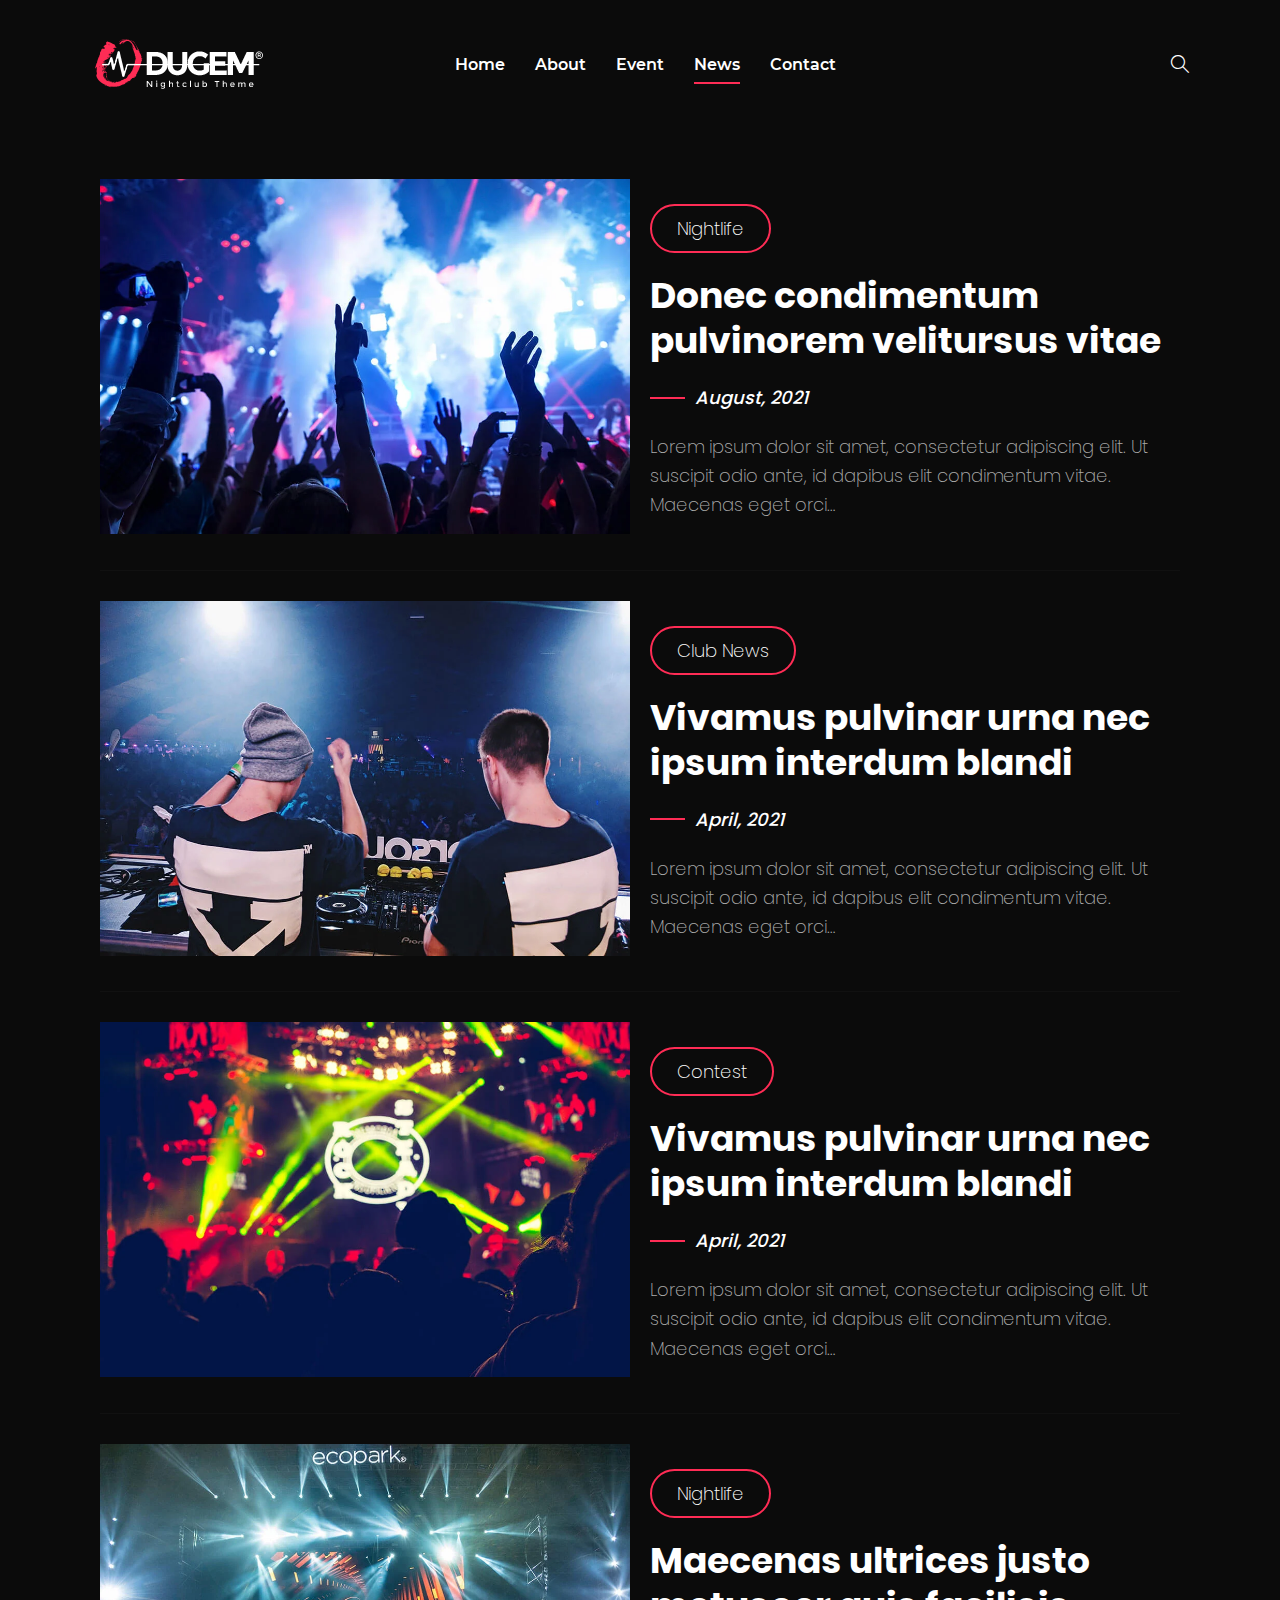
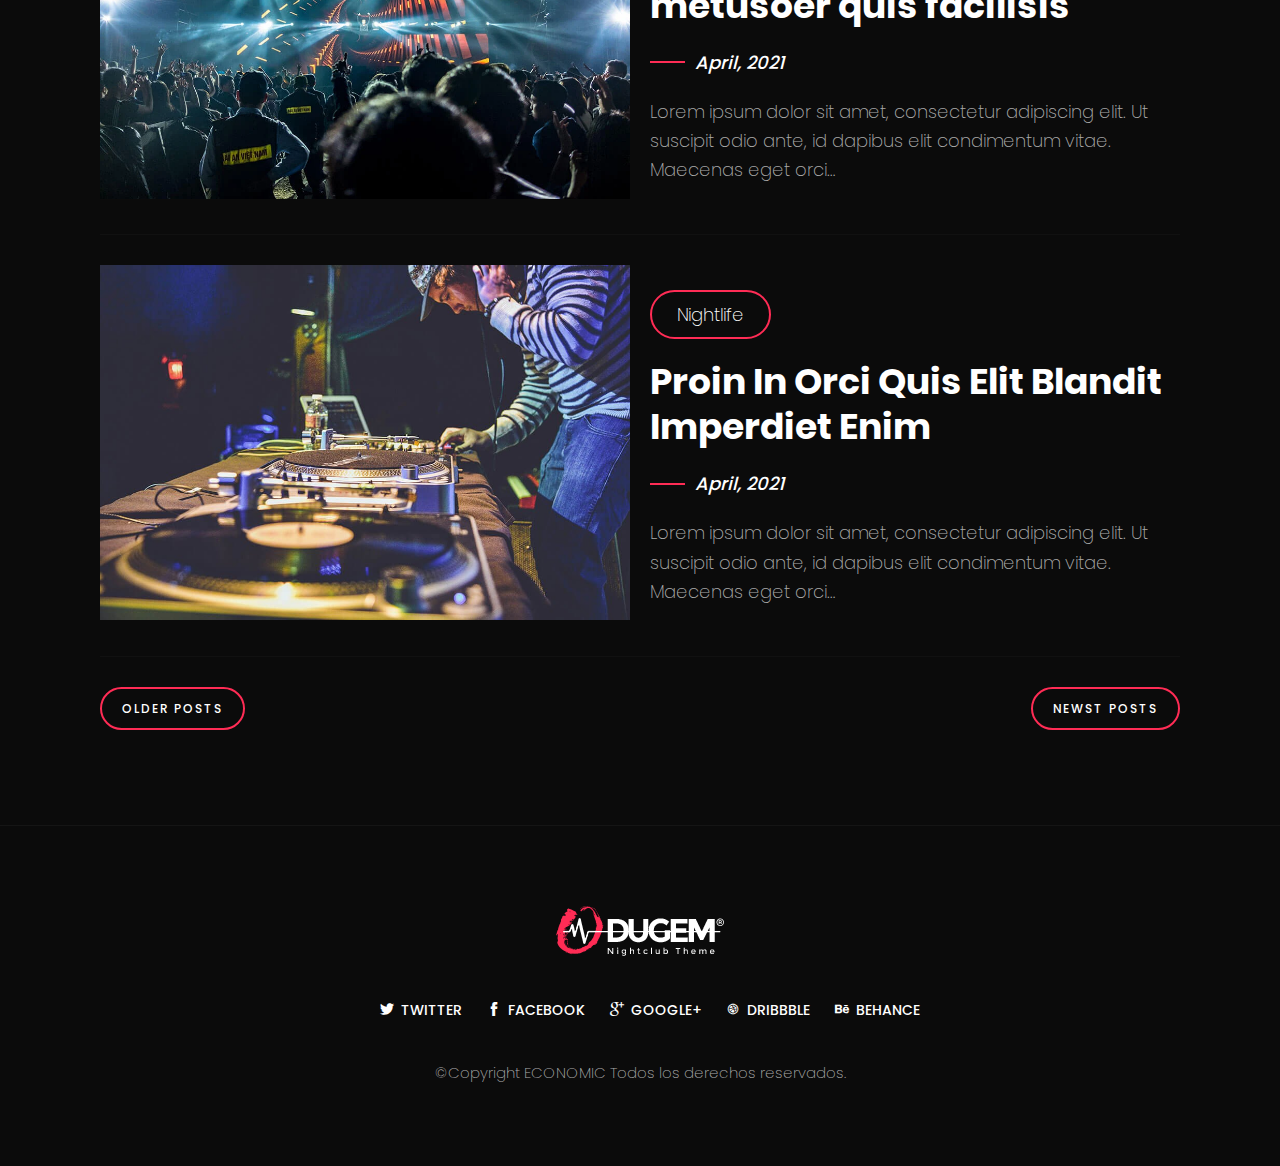
<file: template/blog.html>
<!DOCTYPE html>
<html lang="en">

    
<head>
        <meta http-equiv="content-type" content="text/html; charset=utf-8" />
        <!-- SYLESHEETS
            ============================================= -->
        <link rel="stylesheet" href="css/aos.css" type="text/css">
        <link rel="stylesheet" href="css/style1.css" type="text/css">
        <link rel="stylesheet" href="css/plugin.css" type="text/css" />
        <link rel="stylesheet" href="css/sm-core-css.css" type="text/css" />
        <link rel="stylesheet" href="css/sm-clean.css" type="text/css" />
        <link rel="stylesheet" href="css/thaw-flex.css" type="text/css" />
        <link rel="stylesheet" href="css/font.css" type="text/css" />
        <link rel="stylesheet" href="css/fontawesome.min.css" type="text/css" />
        <link rel="stylesheet" href="style.css" type="text/css" />
        <link rel="stylesheet" href="css/responsive.css" type="text/css" />
        <link rel="icon" href="img/fav-icon.png">
        <script>
            document.documentElement.className = 'js';

        </script>
        <!-- EXTERNAL STYLES
            ============================================= -->
        <meta name="viewport" content="width=device-width, initial-scale=1, maximum-scale=1" />

        <!-- DOCUMENT TITLES
            ============================================= -->
        <title>Blog - Dugem HTML Themes</title>
    </head>

    <body class="demo-1">
        <!-- MAIN WRAPPER START
      ============================================= -->
        <div class="main-wrapper clearfix">
            <!-- HEADER START
                ============================================= -->
            <header id="header" class="header-style-1 header-alt">
                <div class="container">
                    <div class="row clearfix">


                        <div class="header-clear clearfix">
                            <div class="header-content-left clearfix">
                                <!-- LOGO START
                                ============================================= -->
                                <div class="logo">
                                    <a href="index.html"><img src="img/dugem-logos.png" alt="Dugem Logo" /></a>
                                </div>
                                <!-- LOGO END -->
                            </div>
                            <div class="header-content-center clearfix">
                                <!-- NAVIGATION START============================================= -->
                                <nav class="main-nav">
                                    <!-- Mobile menu toggle button (hamburger/x icon) -->
                                    <input id="main-menu-state" type="checkbox" />
                                    <label class="main-menu-btn sub-menu-trigger" for="main-menu-state">
                                        <span class="main-menu-btn-icon"></span> Toggle main menu visibility
                                    </label>
                                    <!-- Sample menu definition -->
                                    <ul id="main-menu" class="sm sm-clean">
                                        <li class="menu-item"><a href="index.html" class="menu-link">Home</a></li>
                                        <li class="menu-item"><a href="about.html" class="menu-link">About</a></li>
                                        <li class="menu-item"><a href="event.html" class="menu-link">Event</a></li>
                                        <li class="menu-item"><a href="blog.html" class="menu-link active">News</a></li>
                                        <li class="menu-item"><a href="contact.html" class="menu-link">Contact</a></li>
                                    </ul>
                                </nav>
                                <!-- NAVIGATION END -->
                            </div>
                            <div class="header-content-right">
                                <div class="header-info head-item clearfix">
                                    <div class="info-wrap">
                                        <div class="search-wrap">
                                            <button id="btn-search" class="btn btn--search"><i class="icon-simple-line-icons-143"></i></button>
                                        </div>
                                    </div>
                                </div>
                            </div>
                            <div class="search">
                                <button id="btn-search-close" class="btn--search-close"><i class="icon-themify-1"></i></button>
                                <form class="search__form">
                                    <input class="search__input" name="search" type="search" placeholder="Search..." />
                                    <span class="search__info">Hit enter to search or ESC to close</span>
                                </form>
                            </div><!-- /search -->
                        </div>
                    </div>
                </div>
            </header>
            <!-- SECTION START -->
            <section class="content">
                <!-- BLOG POST -->
                <div class="page-blog blog-post">
                    <div class="container clearfix">
                        <!-- BLOG LOOP START -->
                        <div class="blog-item blog-content grid grid-cols-12 gap-8">
                            <div class="post-thumb-wrap col-span-6 sm:col-span-12 res:col-span-12">
                                <div class="post-thumb">
                                    <a href="single-post.html">
                                        <img src="img/blog-img-1.png" alt="blog-img-1">
                                        <div class="pesta-overlay"></div>
                                    </a>
                                </div>
                            </div>
                            <div class="post-content-wrap col-span-6 sm:col-span-12 res:col-span-12">
                                <div class="loop-post-head the-post-head clearfix">
                                    <div class="standard-post-categories span-head">
                                        <a href="single-post.html">Nightlife</a>
                                    </div>
                                    <h2 class="post-title entry-title">
                                        <a href="single-post.html">
                                            Donec condimentum pulvinorem velitursus vitae 
                                        </a>
                                    </h2>
                                </div>
                                <div class="date span-head">
                                    <a href="#">
                                        <span>August, 2021</span>
                                    </a>
                                </div>
                                <div class="post-text">
                                    <p>Lorem ipsum dolor sit amet, consectetur adipiscing elit. Ut suscipit odio ante, id dapibus elit condimentum vitae. Maecenas eget orci…</p>
                                </div>
                            </div>
                        </div>
                        <div class="blog-item blog-content grid grid-cols-12 gap-8">
                            <div class="post-thumb-wrap col-span-6 sm:col-span-12 res:col-span-12">
                                <div class="post-thumb">
                                    <a href="single-post.html">
                                        <img src="img/blog-img-2.png" alt="blog-img-2">
                                        <div class="pesta-overlay"></div>
                                    </a>
                                </div>
                            </div>
                            <div class="post-content-wrap col-span-6 sm:col-span-12 res:col-span-12">
                                <div class="loop-post-head the-post-head clearfix">
                                    <div class="standard-post-categories span-head">
                                        <a href="single-post.html">Club News</a>
                                    </div>
                                    <h2 class="post-title entry-title">
                                        <a href="single-post.html">
                                            Vivamus pulvinar urna nec ipsum interdum blandi
                                         </a>
                                    </h2>
                                </div>
                                <div class="date span-head">
                                    <a href="#">
                                        <span>April, 2021</span>
                                    </a>
                                </div>
                                <div class="post-text">
                                    <p>Lorem ipsum dolor sit amet, consectetur adipiscing elit. Ut suscipit odio ante, id dapibus elit condimentum vitae. Maecenas eget orci…</p>
                                </div>
                            </div>
                        </div>
                        <div class="blog-item blog-content grid grid-cols-12 gap-8">
                            <div class="post-thumb-wrap col-span-6 sm:col-span-12 res:col-span-12">
                                <div class="post-thumb">
                                    <a href="single-post.html">
                                        <img src="img/blog-img-3.png" alt="blog-img-3">
                                        <div class="pesta-overlay"></div>
                                    </a>
                                </div>
                            </div>
                            <div class="post-content-wrap col-span-6 sm:col-span-12 res:col-span-12">
                                <div class="loop-post-head the-post-head clearfix">
                                    <div class="standard-post-categories span-head">
                                        <a href="single-post.html">Contest</a>
                                    </div>
                                    <h2 class="post-title entry-title">
                                        <a href="single-post.html">
                                            Vivamus pulvinar urna nec ipsum interdum blandi </a>
                                    </h2>
                                </div>
                                <div class="date span-head">
                                    <a href="#">
                                        <span>April, 2021</span>
                                    </a>
                                </div>
                                <div class="post-text">
                                    <p>Lorem ipsum dolor sit amet, consectetur adipiscing elit. Ut suscipit odio ante, id dapibus elit condimentum vitae. Maecenas eget orci…</p>
                                </div>
                            </div>
                        </div>
                        <div class="blog-item blog-content grid grid-cols-12 gap-8">
                            <div class="post-thumb-wrap col-span-6 sm:col-span-12 res:col-span-12">
                                <div class="post-thumb">
                                    <a href="single-post.html">
                                        <img src="img/blog-img-4.png" alt="blog-img-4">
                                        <div class="pesta-overlay"></div>
                                    </a>
                                </div>
                            </div>
                            <div class="post-content-wrap col-span-6 sm:col-span-12 res:col-span-12">
                                <div class="loop-post-head the-post-head clearfix">
                                    <div class="standard-post-categories span-head">
                                        <a href="single-post.html">Nightlife</a>
                                    </div>
                                    <h2 class="post-title entry-title">
                                        <a href="single-post.html">
                                            Maecenas ultrices justo metusoer quis facilisis 
                                        </a>
                                    </h2>
                                </div>
                                <div class="date span-head">
                                    <a href="#">
                                        <span>April, 2021</span>
                                    </a>
                                </div>
                                <div class="post-text">
                                    <p>Lorem ipsum dolor sit amet, consectetur adipiscing elit. Ut suscipit odio ante, id dapibus elit condimentum vitae. Maecenas eget orci…</p>
                                </div>
                            </div>
                        </div>
                        <div class="blog-item blog-content grid grid-cols-12 gap-8">
                            <div class="post-thumb-wrap col-span-6 sm:col-span-12 res:col-span-12">
                                <div class="post-thumb">
                                    <a href="single-post.html">
                                        <img src="img/blog-img-5.png" alt="blog-img-5">
                                        <div class="pesta-overlay"></div>
                                    </a>
                                </div>
                            </div>
                            <div class="post-content-wrap col-span-6 sm:col-span-12 res:col-span-12">
                                <div class="loop-post-head the-post-head clearfix">
                                    <div class="standard-post-categories span-head">
                                        <a href="single-post.html">Nightlife</a>
                                    </div>
                                    <h2 class="post-title entry-title">
                                        <a href="single-post.html">
                                            Proin In Orci Quis Elit Blandit Imperdiet Enim </a>
                                    </h2>
                                </div>
                                <div class="date span-head">
                                    <a href="#">
                                        <span>April, 2021</span>
                                    </a>
                                </div>
                                <div class="post-text">
                                    <p>Lorem ipsum dolor sit amet, consectetur adipiscing elit. Ut suscipit odio ante, id dapibus elit condimentum vitae. Maecenas eget orci…</p>
                                </div>
                            </div>
                        </div>
                        <div class="blog-standard-pagination clearfix">
                            <nav class="navigation-paging pagination clearfix">
                                <div class="post-navigation nav-previous pull-left">
                                    <a href="#" class="button-basic-1">OLDER POSTS</a>
                                </div>
                                <div class="post-navigation nav-previous pull-right">
                                    <a href="#" class="button-basic-1">NEWST POSTS</a>
                                </div>
                            </nav>
                        </div>

                    </div>
                </div>
                <!-- BLOG POST BLOCK END -->
            </section>
            <!-- SECTION END -->
            <!-- FOOTER START
                ============================================= -->
            <footer id="footer" class="footer clearfix">
                <div class="footer-wrap clearfix">
                    <div class="footer-bottom clearfix">
                        <div class="container">
                            <div class="row">
                                <div class="foot-col column column-1 text-center clearfix">
                                    <div class="logo-footer">
                                        <a href="index.html"><img src="img/dugem-logos.png" alt="Logo-Footer" /></a>
                                    </div>
                                </div>

                                <div class="foot-col column column-1 text-center clearfix">
                                    <div class="social-footer">
                                        <ul>
                                            <li class="soc-icon"><a href="#"><i class="icon icon-themify-13"></i>Twitter</a></li>
                                            <li class="soc-icon"><a href="#"><i class="icon icon-themify-17"></i>Facebook</a></li>
                                            <li class="soc-icon"><a href="#"><i class="icon icon-themify-11"></i>Google+</a></li>
                                            <li class="soc-icon"><a href="#"><i class="icon icon-social-dribbble"></i>Dribbble</a></li>
                                            <li class="soc-icon"><a href="#"><i class="icon icon-behance2"></i>Behance</a></li>
                                        </ul>
                                    </div>
                                </div>
                                <div class="foot-col column column-1 text-center clearfix">
                                    <div id="copyright" class="copyright-text">
                                        ©Copyright ECONOMIC Todos los derechos reservados.
                                    </div>
                                </div>
                            </div>
                        </div>
                    </div>
                </div>
            </footer>
            <!-- FOOTER END -->
        </div>
        <!-- MAIN WRAPPER END -->
        <!-- FOOTER SCRIPTS
      ============================================= -->
        <script src="js/jquery.3.5.1.min.js"></script>
        <script src="js/jquery.smartmenus.min.js"></script>
        <script src="js/demo1.js"></script>
        <script src="js/aos.js"></script>
        <script src="js/main.js"></script>

    </body>


</html>
</file>
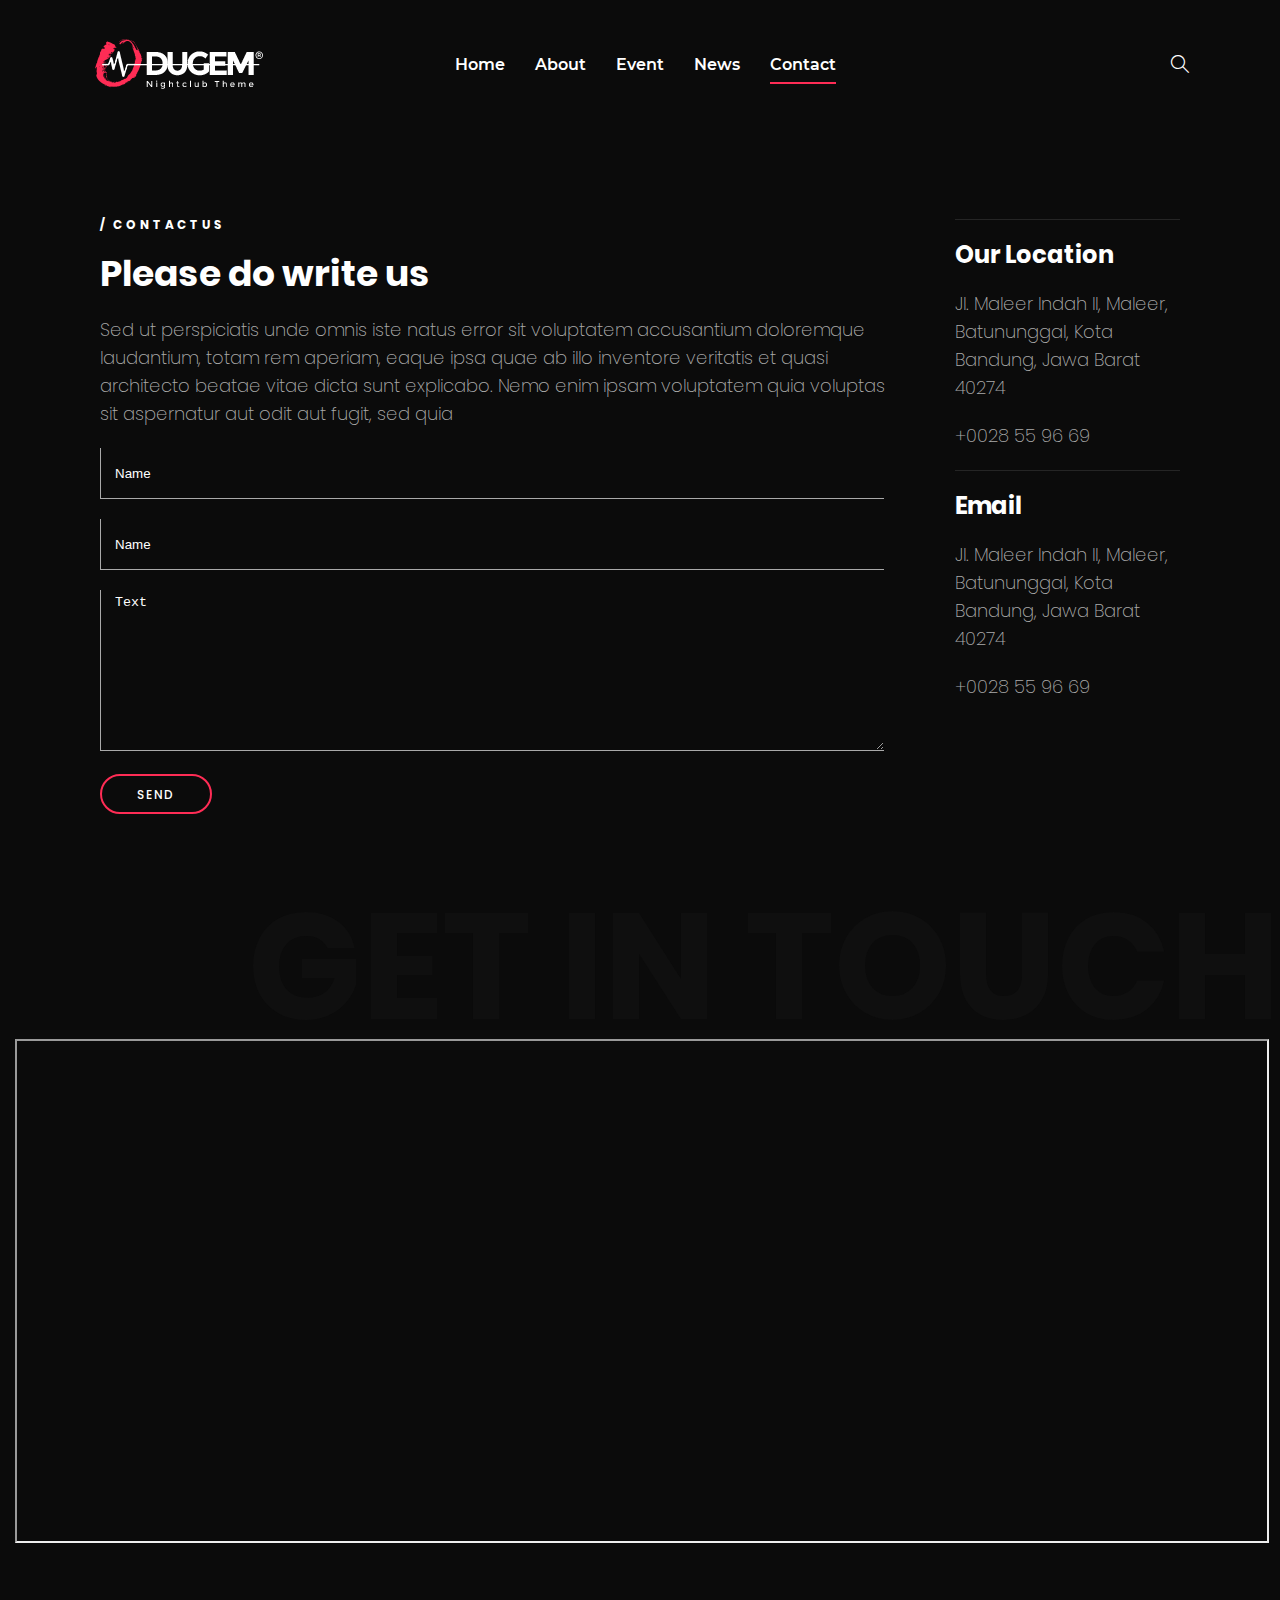
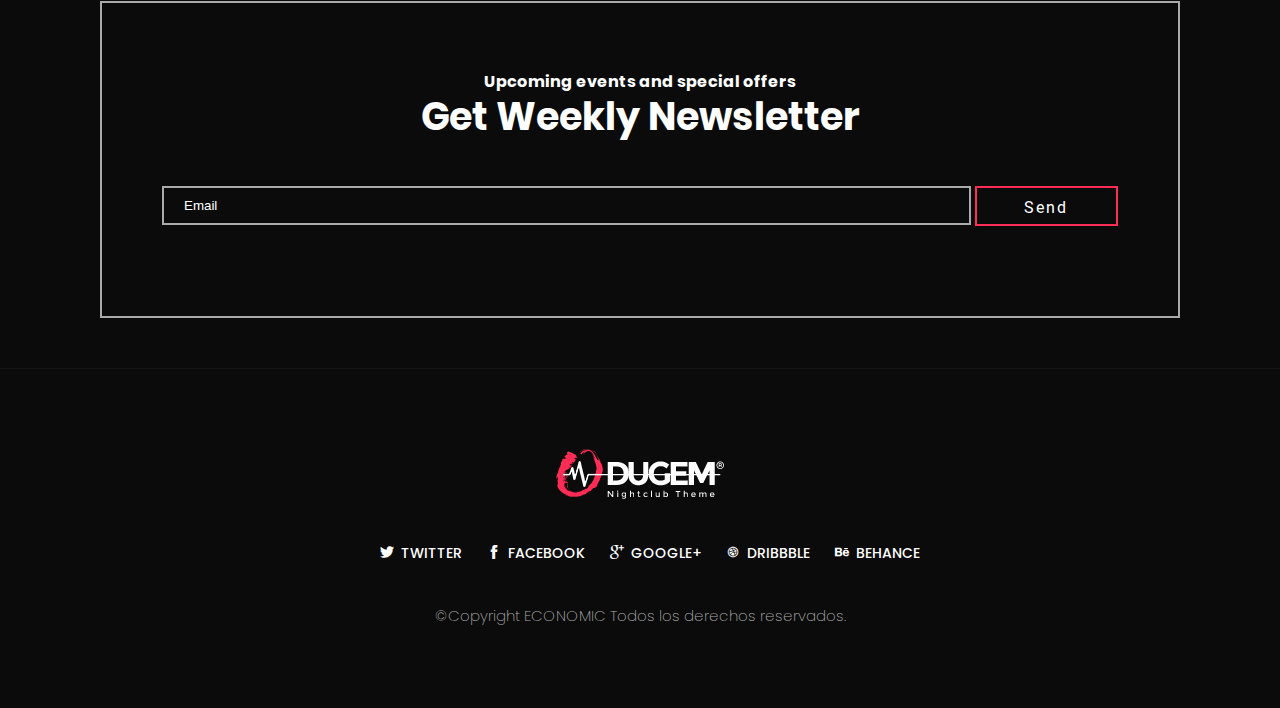
<file: template/contact.html>
<!DOCTYPE html>
<html lang="en">

    
<head>
        <meta http-equiv="content-type" content="text/html; charset=utf-8" />
        <!-- SYLESHEETS
            ============================================= -->
        <link rel="stylesheet" href="css/aos.css" type="text/css">
        <link rel="stylesheet" href="css/style1.css" type="text/css">
        <link rel="stylesheet" href="css/swiper.min.css" type="text/css">
        <link rel="stylesheet" href="css/lightgallery.min.css" type="text/css">
        <link rel="stylesheet" href="css/plugin.css" type="text/css" />
        <link rel="stylesheet" href="css/sm-core-css.css" type="text/css" />
        <link rel="stylesheet" href="css/sm-clean.css" type="text/css" />
        <link rel="stylesheet" href="css/thaw-flex.css" type="text/css" />
        <link rel="stylesheet" href="css/font.css" type="text/css" />
        <link rel="stylesheet" href="css/fontawesome.min.css" type="text/css" />
        <link rel="stylesheet" href="style.css" type="text/css" />
        <link rel="stylesheet" href="css/responsive.css" type="text/css" />
        <link rel="icon" href="img/fav-icon.png">
        <script>
            document.documentElement.className = 'js';

        </script>
        <!-- EXTERNAL STYLES
            ============================================= -->
        <meta name="viewport" content="width=device-width, initial-scale=1, maximum-scale=1" />

        <!-- DOCUMENT TITLES
            ============================================= -->
        <title>Contact | Dugem HTML Themes</title>
    </head>

    <body class="demo-1">

        <!-- MAIN WRAPPER START
        ============================================= -->
        <div class="main-wrapper clearfix">

            <!-- HEADER START
            ============================================= -->
            <header id="header" class="header-style-1 header-alt">
                <div class="container">
                    <div class="row clearfix">
                        <div class="header-clear clearfix">
                            <div class="header-content-left clearfix">
                                <!-- LOGO START
                                ============================================= -->
                                <div class="logo">
                                    <a href="index.html"><img src="img/dugem-logos.png" alt="Dugem Logo" /></a>
                                </div>
                                <!-- LOGO END -->
                            </div>
                            <div class="header-content-center clearfix">
                                <!-- NAVIGATION START============================================= -->
                                <nav class="main-nav">
                                    <!-- Mobile menu toggle button (hamburger/x icon) -->
                                    <input id="main-menu-state" type="checkbox" />
                                    <label class="main-menu-btn sub-menu-trigger" for="main-menu-state">
                                        <span class="main-menu-btn-icon"></span> Toggle main menu visibility
                                    </label>
                                    <!-- Sample menu definition -->
                                    <ul id="main-menu" class="sm sm-clean">
                                        <li class="menu-item"><a href="index.html" class="menu-link">Home</a></li>
                                        <li class="menu-item"><a href="about.html" class="menu-link">About</a></li>
                                        <li class="menu-item"><a href="event.html" class="menu-link">Event</a></li>
                                        <li class="menu-item"><a href="blog.html" class="menu-link">News</a></li>
                                        <li class="menu-item"><a href="contact.html" class="menu-link active">Contact</a></li>
                                    </ul>
                                </nav>
                                <!-- NAVIGATION END -->
                            </div>
                            <div class="header-content-right">
                                <div class="header-info head-item clearfix">
                                    <div class="info-wrap">
                                        <div class="search-wrap">
                                            <button id="btn-search" class="btn btn--search"><i class="icon-simple-line-icons-143"></i></button>
                                        </div>
                                    </div>
                                </div>
                            </div>
                            <div class="search">
                                <button id="btn-search-close" class="btn--search-close"><i class="icon-themify-1"></i></button>
                                <form class="search__form">
                                    <input class="search__input" name="search" type="search" placeholder="Search..." />
                                    <span class="search__info">Hit enter to search or ESC to close</span>
                                </form>
                            </div><!-- /search -->
                        </div>
                    </div>
                </div>
            </header>
            <!-- HEADER END -->

            <!-- SECTION -->
            <section class="content">
                <!-- CONTACT SECTION -->
                <div class="contact-section">
                    <div class="container">
                        <div class="contact-section-wrap grid grid-cols-12 gap-24">
                            <div class="the-title text-left col-span-9 sm:col-span-12 res:col-span-12">
                                <div class="contact-title">
                                    <h5 class="head-title-2 text-white"> 
                                        / CONTACTUS 
                                    </h5>
                                    <h2 class="head-title-1"> 
                                        Please do write us
                                    </h2>
                                    <p class="dugem-text">Sed ut perspiciatis unde omnis iste natus error sit voluptatem accusantium doloremque laudantium, totam rem aperiam, eaque ipsa quae ab illo inventore veritatis et quasi architecto beatae vitae dicta sunt explicabo. Nemo enim ipsam voluptatem quia voluptas sit aspernatur aut odit aut fugit, sed quia</p>
                                </div>
                                <div class="contact-form-style">
                                    <input type="text" name="your-name" size="40" placeholder="Name">
                                    <input type="text" name="your-name" size="40" placeholder="Name">
                                    <textarea name="your-message" cols="40" rows="10" placeholder="Text"></textarea>
                                    <input type="submit" value="Send" class="button-basic-1">

                                </div>
                            </div>
                            <div class="title-side col-span-3 sm:col-span-12 res:col-span-12">
                                <div class="block-location">
                                    <div class="dugem-text clearfix">
                                        <h3 class="text-white">Our Location</h3>
                                        <p>Jl. Maleer Indah II, Maleer, Batununggal, Kota Bandung, Jawa Barat 40274</p>
                                        <p>+0028 55 96 69</p>
                                    </div>

                                </div>
                                <div class="block-location">
                                    <div class="dugem-text clearfix">
                                        <h3 class="text-white">Email</h3>
                                        <p>Jl. Maleer Indah II, Maleer, Batununggal, Kota Bandung, Jawa Barat 40274</p>
                                        <p>+0028 55 96 69</p>
                                    </div>
                                </div>
                            </div>
                        </div>
                    </div>
                </div>
                <!-- CONTACT END -->
                <!-- TITLE CONTACT -->
                <div class="big-title">
                    <div class="the-title text-right">
                        <h1>Get In Touch</h1>
                    </div>
                </div>
                <!-- TITLE END -->
                <!-- CONTACT INFO MAPS -->
                <div class="maps-info-section clearfix">
                    <div class="maps-info-wrap clearfix">
                        <div class="maps-iframe column column-1">
                            <iframe src="https://www.google.com/maps/embed?pb=!1m14!1m8!1m3!1d15842.776016949427!2d107.6393476!3d-6.9271322!3m2!1i1024!2i768!4f13.1!3m3!1m2!1s0x0%3A0x50ce999122e7d8a9!2sZLOOB%20DIGITAL%20KREASI!5e0!3m2!1sid!2sid!4v1610959843725!5m2!1sid!2sid" allowfullscreen="" aria-hidden="false" tabindex="0"></iframe>
                        </div>
                    </div>
                </div>
                <!-- CONTACT INFO MAPS END-->
                <!-- NEWSLETTER -->
                <div class="news-letter">
                    <div class="container">
                        <div class="news-letter-wrap">
                            <div class="the-title text-center">
                                <h5 class="text-white">
                                    Upcoming events and special offers
                                </h5>
                                <h3>Get Weekly Newsletter
                                </h3>
                            </div>
                            <div class="contact-form-style clearfix">
                                <input type="text" name="your-name" size="40" placeholder="Email">
                                <input type="submit" value="Send" class="button-basic-1">
                            </div>
                        </div>
                    </div>
                </div>
                <!-- NEWSLETTER END -->
            </section>
            <!-- SECTION END -->
            <!-- FOOTER START
            ============================================= -->
            <footer id="footer" class="footer clearfix">
                <div class="footer-wrap clearfix">
                    <div class="footer-bottom clearfix">
                        <div class="container">
                            <div class="row">
                                <div class="foot-col column column-1 text-center clearfix">
                                    <div class="logo-footer">
                                        <a href="index.html"><img src="img/dugem-logos.png" alt="Logo-Footer" /></a>
                                    </div>
                                </div>

                                <div class="foot-col column column-1 text-center clearfix">
                                    <div class="social-footer">
                                        <ul>
                                            <li class="soc-icon"><a href="#"><i class="icon icon-themify-13"></i>Twitter</a></li>
                                            <li class="soc-icon"><a href="#"><i class="icon icon-themify-17"></i>Facebook</a></li>
                                            <li class="soc-icon"><a href="#"><i class="icon icon-themify-11"></i>Google+</a></li>
                                            <li class="soc-icon"><a href="#"><i class="icon icon-social-dribbble"></i>Dribbble</a></li>
                                            <li class="soc-icon"><a href="#"><i class="icon icon-behance2"></i>Behance</a></li>
                                        </ul>
                                    </div>
                                </div>
                                <div class="foot-col column column-1 text-center clearfix">
                                    <div id="copyright" class="copyright-text">
                                        ©Copyright ECONOMIC Todos los derechos reservados.
                                    </div>
                                </div>
                            </div>
                        </div>
                    </div>
                </div>
            </footer>
            <!-- FOOTER END -->
        </div>
        <!-- MAIN WRAPPER END -->

        <!-- FOOTER SCRIPTS
        ============================================= -->
        <script src="js/jquery.3.5.1.min.js"></script>
        <script src="js/main.js"></script>
        <script src="js/demo1.js"></script>
        <script src="js/jquery.smartmenus.min.js"></script>
        <script src="js/aos.js"></script>
    </body>


</html>
</file>
<file: template/css/style1.css>
/* Layout for search container */
.search {
	display: flex;
	flex-direction: column;
	justify-content: center;
	align-items: center;
	text-align: center;
	background: rgba(18, 23, 56, 0.9);
}

.js .search {
	position: fixed;
	z-index: 1000;
	top: 0;
	left: 0;
	width: 100%;
	height: 100vh;
}

.search::before,
.search::after {
	content: '';
	position: absolute;
	width: calc(100% + 15px);
	height: calc(100% + 15px);
	pointer-events: none;
	border: 1.5em solid #212fa0;
}

.search::before {
	top: 0;
	left: 0;
	border-right-width: 0;
	border-bottom-width: 0;
}

.search::after {
	right: 0;
	bottom: 0;
	border-top-width: 0;
	border-left-width: 0;
}

.btn--search-close {
	font-size: 2em;
	position: absolute;
	top: 1.25em;
	right: 1.25em;
	display: none;
}

.js .btn--search-close {
	display: block;
}

.search__form {
	margin: 5em 0;
}

.search__input {
	font-family: inherit;
	font-size: 10vw;
	line-height: 1;
	display: inline-block;
	box-sizing: border-box;
	width: 75%;
	padding: 0.05em 0;
	color: #d17c78;
	border-bottom: 2px solid;
}

.search__input::-webkit-input-placeholder {
	/* WebKit, Blink, Edge */
	opacity: 0.3;
	color: #060919;
}

.search__input::-moz-placeholder {
	opacity: 0.3;
	/* Mozilla Firefox 19+ */
	color: #060919;
}

.search__input:-ms-input-placeholder {
	/* Internet Explorer 10-11 */
	opacity: 0.3;
	color: #060919;
}

.search__input::-webkit-search-cancel-button,
.search__input::-webkit-search-decoration {
	-webkit-appearance: none;
}

.search__input::-ms-clear {
	display: none;
}

.search__info {
	font-size: 90%;
	font-weight: bold;
	display: block;
	width: 75%;
	margin: 0 auto;
	padding: 0.85em 0;
	text-align: right;
	color: #d17c78;
}

.search__related {
	display: flex;
	width: 75%;
	pointer-events: none;
}

.search__suggestion {
	width: 33.33%;
	text-align: left;
}

.search__suggestion:nth-child(2) {
	margin: 0 3em;
}

.search__suggestion h3 {
	font-size: 1.35em;
	margin: 0;
}

.search__suggestion h3::before {
	content: '\21FE';
	display: inline-block;
	padding: 0 0.5em 0 0;
}

.search__suggestion p {
	font-size: 1.15em;
	line-height: 1.4;
	margin: 0.75em 0 0 0;
}

/************************/
/* Transitions 			*/
/************************/

.js .search {
	pointer-events: none;
	opacity: 0;
	transition: opacity 0.5s;
}

.js .search--open {
	pointer-events: auto;
	opacity: 1;
}

/* Border */
.search::before,
.search::after {
	transition: transform 0.5s;
}

.search::before {
	transform: translate3d(-15px, -15px, 0);
}

.search::after {
	transform: translate3d(15px, 15px, 0);
}

.search--open::before,
.search--open::after {
	transform: translate3d(0, 0, 0);
}

/* Close button */
.btn--search-close {
	opacity: 0;
	transform: scale3d(0.8, 0.8, 1);
	transition: opacity 0.5s, transform 0.5s;
}

.search--open .btn--search-close {
	opacity: 1;
	transform: scale3d(1, 1, 1);
}

/* Search form with input and description */
.js .search__form {
	opacity: 0;
	transform: scale3d(0.8, 0.8, 1);
	transition: opacity 0.5s, transform 0.5s;
}

.js .search--open .search__form {
	opacity: 1;
	transform: scale3d(1, 1, 1);
}

.search__suggestion {
	opacity: 0;
	transform: translate3d(0, -30px, 0);
	transition: opacity 0.5s, transform 0.5s;
}

.search--open .search__suggestion {
	opacity: 1;
	transform: translate3d(0, 0, 0);
}

.search--open .search__suggestion:nth-child(2) {
	transition-delay: 0.1s;
}

.search--open .search__suggestion:nth-child(3) {
	transition-delay: 0.2s;
}

@media screen and (max-width:40em) {
	.search__form {
		margin: 5em 0 1em;
	}
	.btn--search-close {
		font-size: 1.25em;
		top: 1.5em;
		right: 1.5em;
	}
	.search__info {
		text-align: left;
	}
	.search__suggestion {
		font-size: 80%;
		width: 100%;
	}
	.search__suggestion:nth-child(2),
	.search__suggestion:nth-child(3) {
		display: none;
	}
}
</file>
<file: template/css/plugin.css>
.main-nav {
  background: #eee;
  -webkit-border-radius: 5px;
  -moz-border-radius: 5px;
  -ms-border-radius: 5px;
  -o-border-radius: 5px;
  border-radius: 5px;
}

@media (min-width: 768px) {
  .main-nav{
    -webkit-border-radius: 50px;
    -moz-border-radius: 50px;
    -ms-border-radius: 50px;
    -o-border-radius: 50px;
    border-radius: 50px;
  }
}

.main-nav:after {
  clear: both;
  content: "\00a0";
  display: block;
  height: 0;
  font: 0px/0 serif;
  overflow: hidden;
}

.nav-brand {
  float: left;
  margin: 0;
}

.nav-brand a {
  display: block;
  padding: 12px 12px 12px 20px;
  color: #555;
  font-family: 'Helvetica Neue', Helvetica, Arial, sans-serif;
  font-size: 22px;
  font-weight: normal;
  line-height: 17px;
  text-decoration: none;
}

#main-menu {
  clear: both;
}

@media (min-width: 768px) {
  #main-menu {
    float: right;
    clear: none;
  }
}


/* Mobile menu toggle button */

.main-menu-btn {
  float: right;
  margin: 6px 10px;
  position: relative;
  display: inline-block;
  width: 29px;
  height: 29px;
  text-indent: 29px;
  white-space: nowrap;
  overflow: hidden;
  cursor: pointer;
  -webkit-tap-highlight-color: rgba(0, 0, 0, 0);
}


/* hamburger icon */

.main-menu-btn-icon,
.main-menu-btn-icon:before,
.main-menu-btn-icon:after {
  position: absolute;
  top: 50%;
  left: 2px;
  height: 2px;
  width: 24px;
  background: #555;
  -webkit-transition: all 0.25s;
  transition: all 0.25s;
}

.main-menu-btn-icon:before {
  content: '';
  top: -7px;
  left: 0;
}

.main-menu-btn-icon:after {
  content: '';
  top: 7px;
  left: 0;
}


/* x icon */

#main-menu-state:checked ~ .main-menu-btn .main-menu-btn-icon {
  height: 0;
  background: transparent;
}

#main-menu-state:checked ~ .main-menu-btn .main-menu-btn-icon:before {
  top: 0;
  -webkit-transform: rotate(-45deg);
  transform: rotate(-45deg);
}

#main-menu-state:checked ~ .main-menu-btn .main-menu-btn-icon:after {
  top: 0;
  -webkit-transform: rotate(45deg);
  transform: rotate(45deg);
}


/* hide menu state checkbox (keep it visible to screen readers) */

#main-menu-state {
  position: absolute;
  width: 1px;
  height: 1px;
  margin: -1px;
  border: 0;
  padding: 0;
  overflow: hidden;
  clip: rect(1px, 1px, 1px, 1px);
}


/* hide the menu in mobile view */

#main-menu-state:not(:checked) ~ #main-menu {
  display: none;
}

#main-menu-state:checked ~ #main-menu {
  display: block;
}

@media (min-width: 769px) {
  /* hide the button in desktop view */
  .main-menu-btn {
    position: absolute;
    top: -99999px;
  }
  /* always show the menu in desktop view */
  #main-menu-state:not(:checked) ~ #main-menu {
    display: block;
  }
}
.lg-sub-html,.lg-toolbar{background-color:rgba(0,0,0,.45)}@font-face{font-family:lg;src:url(fonts/lgd641.eot?n1z373);src:url(fonts/lgd41d.eot?#iefixn1z373) format("embedded-opentype"),url(fonts/lgd641.woff?n1z373) format("woff"),url(fonts/lgd641.ttf?n1z373) format("truetype"),url(fonts/lgd641.svg?n1z373#lg) format("svg");font-weight:400;font-style:normal}.lg-icon{font-family:lg;speak:none;font-style:normal;font-weight:400;font-variant:normal;text-transform:none;line-height:1;-webkit-font-smoothing:antialiased;-moz-osx-font-smoothing:grayscale}.lg-actions .lg-next,.lg-actions .lg-prev{background-color:rgba(0,0,0,.45);border-radius:2px;color:#999;cursor:pointer;display:block;font-size:22px;margin-top:-10px;padding:8px 10px 9px;position:absolute;top:50%;z-index:1080;border:none;outline:0}.lg-actions .lg-next.disabled,.lg-actions .lg-prev.disabled{pointer-events:none;opacity:.5}.lg-actions .lg-next:hover,.lg-actions .lg-prev:hover{color:#FFF}.lg-actions .lg-next{right:20px}.lg-actions .lg-next:before{content:"\e095"}.lg-actions .lg-prev{left:20px}.lg-actions .lg-prev:after{content:"\e094"}@-webkit-keyframes lg-right-end{0%,100%{left:0}50%{left:-30px}}@-moz-keyframes lg-right-end{0%,100%{left:0}50%{left:-30px}}@-ms-keyframes lg-right-end{0%,100%{left:0}50%{left:-30px}}@keyframes lg-right-end{0%,100%{left:0}50%{left:-30px}}@-webkit-keyframes lg-left-end{0%,100%{left:0}50%{left:30px}}@-moz-keyframes lg-left-end{0%,100%{left:0}50%{left:30px}}@-ms-keyframes lg-left-end{0%,100%{left:0}50%{left:30px}}@keyframes lg-left-end{0%,100%{left:0}50%{left:30px}}.lg-outer.lg-right-end .lg-object{-webkit-animation:lg-right-end .3s;-o-animation:lg-right-end .3s;animation:lg-right-end .3s;position:relative}.lg-outer.lg-left-end .lg-object{-webkit-animation:lg-left-end .3s;-o-animation:lg-left-end .3s;animation:lg-left-end .3s;position:relative}.lg-toolbar{z-index:1082;left:0;position:absolute;top:0;width:100%}.lg-toolbar .lg-icon{color:#999;cursor:pointer;float:right;font-size:24px;height:47px;line-height:27px;padding:10px 0;text-align:center;width:50px;text-decoration:none!important;outline:0;-webkit-transition:color .2s linear;-o-transition:color .2s linear;transition:color .2s linear}.lg-toolbar .lg-icon:hover{color:#FFF}.lg-toolbar .lg-close:after{content:"\e070"}.lg-toolbar .lg-download:after{content:"\e0f2"}.lg-sub-html{bottom:0;color:#EEE;font-size:16px;left:0;padding:10px 40px;position:fixed;right:0;text-align:center;z-index:1080}.lg-sub-html h4{margin:0;font-size:13px;font-weight:700}.lg-sub-html p{font-size:12px;margin:5px 0 0}#lg-counter{color:#999;display:inline-block;font-size:16px;padding-left:20px;padding-top:12px;vertical-align:middle}.lg-next,.lg-prev,.lg-toolbar{opacity:1;-webkit-transition:-webkit-transform .35s cubic-bezier(0,0,.25,1) 0s,opacity .35s cubic-bezier(0,0,.25,1) 0s,color .2s linear;-moz-transition:-moz-transform .35s cubic-bezier(0,0,.25,1) 0s,opacity .35s cubic-bezier(0,0,.25,1) 0s,color .2s linear;-o-transition:-o-transform .35s cubic-bezier(0,0,.25,1) 0s,opacity .35s cubic-bezier(0,0,.25,1) 0s,color .2s linear;transition:transform .35s cubic-bezier(0,0,.25,1) 0s,opacity .35s cubic-bezier(0,0,.25,1) 0s,color .2s linear}.lg-hide-items .lg-prev{opacity:0;-webkit-transform:translate3d(-10px,0,0);transform:translate3d(-10px,0,0)}.lg-hide-items .lg-next{opacity:0;-webkit-transform:translate3d(10px,0,0);transform:translate3d(10px,0,0)}.lg-hide-items .lg-toolbar{opacity:0;-webkit-transform:translate3d(0,-10px,0);transform:translate3d(0,-10px,0)}body:not(.lg-from-hash) .lg-outer.lg-start-zoom .lg-object{-webkit-transform:scale3d(.5,.5,.5);transform:scale3d(.5,.5,.5);opacity:0;-webkit-transition:-webkit-transform 250ms cubic-bezier(0,0,.25,1) 0s,opacity 250ms cubic-bezier(0,0,.25,1)!important;-moz-transition:-moz-transform 250ms cubic-bezier(0,0,.25,1) 0s,opacity 250ms cubic-bezier(0,0,.25,1)!important;-o-transition:-o-transform 250ms cubic-bezier(0,0,.25,1) 0s,opacity 250ms cubic-bezier(0,0,.25,1)!important;transition:transform 250ms cubic-bezier(0,0,.25,1) 0s,opacity 250ms cubic-bezier(0,0,.25,1)!important;-webkit-transform-origin:50% 50%;-moz-transform-origin:50% 50%;-ms-transform-origin:50% 50%;transform-origin:50% 50%}body:not(.lg-from-hash) .lg-outer.lg-start-zoom .lg-item.lg-complete .lg-object{-webkit-transform:scale3d(1,1,1);transform:scale3d(1,1,1);opacity:1}.lg-outer .lg-thumb-outer{background-color:#0D0A0A;bottom:0;position:absolute;width:100%;z-index:1080;max-height:350px;-webkit-transform:translate3d(0,100%,0);transform:translate3d(0,100%,0);-webkit-transition:-webkit-transform .25s cubic-bezier(0,0,.25,1) 0s;-moz-transition:-moz-transform .25s cubic-bezier(0,0,.25,1) 0s;-o-transition:-o-transform .25s cubic-bezier(0,0,.25,1) 0s;transition:transform .25s cubic-bezier(0,0,.25,1) 0s}.lg-outer .lg-thumb-outer.lg-grab .lg-thumb-item{cursor:-webkit-grab;cursor:-moz-grab;cursor:-o-grab;cursor:-ms-grab;cursor:grab}.lg-outer .lg-thumb-outer.lg-grabbing .lg-thumb-item{cursor:move;cursor:-webkit-grabbing;cursor:-moz-grabbing;cursor:-o-grabbing;cursor:-ms-grabbing;cursor:grabbing}.lg-outer .lg-thumb-outer.lg-dragging .lg-thumb{-webkit-transition-duration:0s!important;transition-duration:0s!important}.lg-outer.lg-thumb-open .lg-thumb-outer{-webkit-transform:translate3d(0,0,0);transform:translate3d(0,0,0)}.lg-outer .lg-thumb{padding:10px 0;height:100%;margin-bottom:-5px}.lg-outer .lg-thumb-item{cursor:pointer;float:left;overflow:hidden;height:100%;border:2px solid #FFF;border-radius:4px;margin-bottom:5px}@media (min-width:1025px){.lg-outer .lg-thumb-item{-webkit-transition:border-color .25s ease;-o-transition:border-color .25s ease;transition:border-color .25s ease}}.lg-outer .lg-thumb-item.active,.lg-outer .lg-thumb-item:hover{border-color:#a90707}.lg-outer .lg-thumb-item img{width:100%;height:100%;object-fit:cover}.lg-outer.lg-has-thumb .lg-item{padding-bottom:120px}.lg-outer.lg-can-toggle .lg-item{padding-bottom:0}.lg-outer.lg-pull-caption-up .lg-sub-html{-webkit-transition:bottom .25s ease;-o-transition:bottom .25s ease;transition:bottom .25s ease}.lg-outer.lg-pull-caption-up.lg-thumb-open .lg-sub-html{bottom:100px}.lg-outer .lg-toogle-thumb{background-color:#0D0A0A;border-radius:2px 2px 0 0;color:#999;cursor:pointer;font-size:24px;height:39px;line-height:27px;padding:5px 0;position:absolute;right:20px;text-align:center;top:-39px;width:50px}.lg-outer .lg-toogle-thumb:hover,.lg-outer.lg-dropdown-active #lg-share{color:#FFF}.lg-outer .lg-toogle-thumb:after{content:"\e1ff"}.lg-outer .lg-video-cont{display:inline-block;vertical-align:middle;max-width:1140px;max-height:100%;width:100%;padding:0 5px}.lg-outer .lg-video{width:100%;height:0;padding-bottom:56.25%;overflow:hidden;position:relative}.lg-outer .lg-video .lg-object{display:inline-block;position:absolute;top:0;left:0;width:100%!important;height:100%!important}.lg-outer .lg-video .lg-video-play{width:84px;height:59px;position:absolute;left:50%;top:50%;margin-left:-42px;margin-top:-30px;z-index:1080;cursor:pointer}.lg-outer .lg-has-vimeo .lg-video-play{background:url(img/vimeo-play.html) no-repeat}.lg-outer .lg-has-vimeo:hover .lg-video-play{background:url(img/vimeo-play.html) 0 -58px no-repeat}.lg-outer .lg-has-html5 .lg-video-play{background:url(img/video-play.html) no-repeat;height:64px;margin-left:-32px;margin-top:-32px;width:64px;opacity:.8}.lg-outer .lg-has-html5:hover .lg-video-play{opacity:1}.lg-outer .lg-has-youtube .lg-video-play{background:url(img/youtube-play.html) no-repeat}.lg-outer .lg-has-youtube:hover .lg-video-play{background:url(img/youtube-play.html) 0 -60px no-repeat}.lg-outer .lg-video-object{width:100%!important;height:100%!important;position:absolute;top:0;left:0}.lg-outer .lg-has-video .lg-video-object{visibility:hidden}.lg-outer .lg-has-video.lg-video-playing .lg-object,.lg-outer .lg-has-video.lg-video-playing .lg-video-play{display:none}.lg-outer .lg-has-video.lg-video-playing .lg-video-object{visibility:visible}.lg-progress-bar{background-color:#333;height:5px;left:0;position:absolute;top:0;width:100%;z-index:1083;opacity:0;-webkit-transition:opacity 80ms ease 0s;-moz-transition:opacity 80ms ease 0s;-o-transition:opacity 80ms ease 0s;transition:opacity 80ms ease 0s}.lg-progress-bar .lg-progress{background-color:#a90707;height:5px;width:0}.lg-progress-bar.lg-start .lg-progress{width:100%}.lg-show-autoplay .lg-progress-bar{opacity:1}.lg-autoplay-button:after{content:"\e01d"}.lg-show-autoplay .lg-autoplay-button:after{content:"\e01a"}.lg-outer.lg-css3.lg-zoom-dragging .lg-item.lg-complete.lg-zoomable .lg-image,.lg-outer.lg-css3.lg-zoom-dragging .lg-item.lg-complete.lg-zoomable .lg-img-wrap{-webkit-transition-duration:0s;transition-duration:0s}.lg-outer.lg-use-transition-for-zoom .lg-item.lg-complete.lg-zoomable .lg-img-wrap{-webkit-transition:-webkit-transform .3s cubic-bezier(0,0,.25,1) 0s;-moz-transition:-moz-transform .3s cubic-bezier(0,0,.25,1) 0s;-o-transition:-o-transform .3s cubic-bezier(0,0,.25,1) 0s;transition:transform .3s cubic-bezier(0,0,.25,1) 0s}.lg-outer.lg-use-left-for-zoom .lg-item.lg-complete.lg-zoomable .lg-img-wrap{-webkit-transition:left .3s cubic-bezier(0,0,.25,1) 0s,top .3s cubic-bezier(0,0,.25,1) 0s;-moz-transition:left .3s cubic-bezier(0,0,.25,1) 0s,top .3s cubic-bezier(0,0,.25,1) 0s;-o-transition:left .3s cubic-bezier(0,0,.25,1) 0s,top .3s cubic-bezier(0,0,.25,1) 0s;transition:left .3s cubic-bezier(0,0,.25,1) 0s,top .3s cubic-bezier(0,0,.25,1) 0s}.lg-outer .lg-item.lg-complete.lg-zoomable .lg-img-wrap{-webkit-transform:translate3d(0,0,0);transform:translate3d(0,0,0);-webkit-backface-visibility:hidden;-moz-backface-visibility:hidden;backface-visibility:hidden}.lg-outer .lg-item.lg-complete.lg-zoomable .lg-image{-webkit-transform:scale3d(1,1,1);transform:scale3d(1,1,1);-webkit-transition:-webkit-transform .3s cubic-bezier(0,0,.25,1) 0s,opacity .15s!important;-moz-transition:-moz-transform .3s cubic-bezier(0,0,.25,1) 0s,opacity .15s!important;-o-transition:-o-transform .3s cubic-bezier(0,0,.25,1) 0s,opacity .15s!important;transition:transform .3s cubic-bezier(0,0,.25,1) 0s,opacity .15s!important;-webkit-transform-origin:0 0;-moz-transform-origin:0 0;-ms-transform-origin:0 0;transform-origin:0 0;-webkit-backface-visibility:hidden;-moz-backface-visibility:hidden;backface-visibility:hidden}#lg-zoom-in:after{content:"\e311"}#lg-actual-size{font-size:20px}#lg-actual-size:after{content:"\e033"}#lg-zoom-out{opacity:.5;pointer-events:none}#lg-zoom-out:after{content:"\e312"}.lg-zoomed #lg-zoom-out{opacity:1;pointer-events:auto}.lg-outer .lg-pager-outer{bottom:60px;left:0;position:absolute;right:0;text-align:center;z-index:1080;height:10px}.lg-outer .lg-pager-outer.lg-pager-hover .lg-pager-cont{overflow:visible}.lg-outer .lg-pager-cont{cursor:pointer;display:inline-block;overflow:hidden;position:relative;vertical-align:top;margin:0 5px}.lg-outer .lg-pager-cont:hover .lg-pager-thumb-cont{opacity:1;-webkit-transform:translate3d(0,0,0);transform:translate3d(0,0,0)}.lg-outer .lg-pager-cont.lg-pager-active .lg-pager{box-shadow:0 0 0 2px #fff inset}.lg-outer .lg-pager-thumb-cont{background-color:#fff;color:#FFF;bottom:100%;height:83px;left:0;margin-bottom:20px;margin-left:-60px;opacity:0;padding:5px;position:absolute;width:120px;border-radius:3px;-webkit-transition:opacity .15s ease 0s,-webkit-transform .15s ease 0s;-moz-transition:opacity .15s ease 0s,-moz-transform .15s ease 0s;-o-transition:opacity .15s ease 0s,-o-transform .15s ease 0s;transition:opacity .15s ease 0s,transform .15s ease 0s;-webkit-transform:translate3d(0,5px,0);transform:translate3d(0,5px,0)}.lg-outer .lg-pager-thumb-cont img{width:100%;height:100%}.lg-outer .lg-pager{background-color:rgba(255,255,255,.5);border-radius:50%;box-shadow:0 0 0 8px rgba(255,255,255,.7) inset;display:block;height:12px;-webkit-transition:box-shadow .3s ease 0s;-o-transition:box-shadow .3s ease 0s;transition:box-shadow .3s ease 0s;width:12px}.lg-outer .lg-pager:focus,.lg-outer .lg-pager:hover{box-shadow:0 0 0 8px #fff inset}.lg-outer .lg-caret{border-left:10px solid transparent;border-right:10px solid transparent;border-top:10px dashed;bottom:-10px;display:inline-block;height:0;left:50%;margin-left:-5px;position:absolute;vertical-align:middle;width:0}.lg-fullscreen:after{content:"\e20c"}.lg-fullscreen-on .lg-fullscreen:after{content:"\e20d"}.lg-outer #lg-dropdown-overlay{background-color:rgba(0,0,0,.25);bottom:0;cursor:default;left:0;position:fixed;right:0;top:0;z-index:1081;opacity:0;visibility:hidden;-webkit-transition:visibility 0s linear .18s,opacity .18s linear 0s;-o-transition:visibility 0s linear .18s,opacity .18s linear 0s;transition:visibility 0s linear .18s,opacity .18s linear 0s}.lg-outer.lg-dropdown-active #lg-dropdown-overlay,.lg-outer.lg-dropdown-active .lg-dropdown{-webkit-transition-delay:0s;transition-delay:0s;-moz-transform:translate3d(0,0,0);-o-transform:translate3d(0,0,0);-ms-transform:translate3d(0,0,0);-webkit-transform:translate3d(0,0,0);transform:translate3d(0,0,0);opacity:1;visibility:visible}.lg-outer .lg-dropdown{background-color:#fff;border-radius:2px;font-size:14px;list-style-type:none;margin:0;padding:10px 0;position:absolute;right:0;text-align:left;top:50px;opacity:0;visibility:hidden;-moz-transform:translate3d(0,5px,0);-o-transform:translate3d(0,5px,0);-ms-transform:translate3d(0,5px,0);-webkit-transform:translate3d(0,5px,0);transform:translate3d(0,5px,0);-webkit-transition:-webkit-transform .18s linear 0s,visibility 0s linear .5s,opacity .18s linear 0s;-moz-transition:-moz-transform .18s linear 0s,visibility 0s linear .5s,opacity .18s linear 0s;-o-transition:-o-transform .18s linear 0s,visibility 0s linear .5s,opacity .18s linear 0s;transition:transform .18s linear 0s,visibility 0s linear .5s,opacity .18s linear 0s}.lg-outer .lg-dropdown:after{content:"";display:block;height:0;width:0;position:absolute;border:8px solid transparent;border-bottom-color:#FFF;right:16px;top:-16px}.lg-outer .lg-dropdown>li:last-child{margin-bottom:0}.lg-outer .lg-dropdown>li:hover .lg-icon,.lg-outer .lg-dropdown>li:hover a{color:#333}.lg-outer .lg-dropdown a{color:#333;display:block;white-space:pre;padding:4px 12px;font-family:"Open Sans","Helvetica Neue",Helvetica,Arial,sans-serif;font-size:12px}.lg-outer .lg-dropdown a:hover{background-color:rgba(0,0,0,.07)}.lg-outer .lg-dropdown .lg-dropdown-text{display:inline-block;line-height:1;margin-top:-3px;vertical-align:middle}.lg-outer .lg-dropdown .lg-icon{color:#333;display:inline-block;float:none;font-size:20px;height:auto;line-height:1;margin-right:8px;padding:0;vertical-align:middle;width:auto}.lg-outer,.lg-outer .lg,.lg-outer .lg-inner{width:100%;height:100%}.lg-outer #lg-share{position:relative}.lg-outer #lg-share:after{content:"\e80d"}.lg-outer #lg-share-facebook .lg-icon{color:#3b5998}.lg-outer #lg-share-facebook .lg-icon:after{content:"\e901"}.lg-outer #lg-share-twitter .lg-icon{color:#00aced}.lg-outer #lg-share-twitter .lg-icon:after{content:"\e904"}.lg-outer #lg-share-googleplus .lg-icon{color:#dd4b39}.lg-outer #lg-share-googleplus .lg-icon:after{content:"\e902"}.lg-outer #lg-share-pinterest .lg-icon{color:#cb2027}.lg-outer #lg-share-pinterest .lg-icon:after{content:"\e903"}.lg-group:after{content:"";display:table;clear:both}.lg-outer{position:fixed;top:0;left:0;z-index:1050;text-align:left;opacity:0;-webkit-transition:opacity .15s ease 0s;-o-transition:opacity .15s ease 0s;transition:opacity .15s ease 0s}.lg-outer *{-webkit-box-sizing:border-box;-moz-box-sizing:border-box;box-sizing:border-box}.lg-outer.lg-visible{opacity:1}.lg-outer.lg-css3 .lg-item.lg-current,.lg-outer.lg-css3 .lg-item.lg-next-slide,.lg-outer.lg-css3 .lg-item.lg-prev-slide{-webkit-transition-duration:inherit!important;transition-duration:inherit!important;-webkit-transition-timing-function:inherit!important;transition-timing-function:inherit!important}.lg-outer.lg-css3.lg-dragging .lg-item.lg-current,.lg-outer.lg-css3.lg-dragging .lg-item.lg-next-slide,.lg-outer.lg-css3.lg-dragging .lg-item.lg-prev-slide{-webkit-transition-duration:0s!important;transition-duration:0s!important;opacity:1}.lg-outer.lg-grab img.lg-object{cursor:-webkit-grab;cursor:-moz-grab;cursor:-o-grab;cursor:-ms-grab;cursor:grab}.lg-outer.lg-grabbing img.lg-object{cursor:move;cursor:-webkit-grabbing;cursor:-moz-grabbing;cursor:-o-grabbing;cursor:-ms-grabbing;cursor:grabbing}.lg-outer .lg{position:relative;overflow:hidden;margin-left:auto;margin-right:auto;max-width:100%;max-height:100%}.lg-outer .lg-inner{position:absolute;left:0;top:0;white-space:nowrap}.lg-outer .lg-item{background:url(../img/loading.gif) center center no-repeat;display:none!important}.lg-outer.lg-css .lg-current,.lg-outer.lg-css3 .lg-current,.lg-outer.lg-css3 .lg-next-slide,.lg-outer.lg-css3 .lg-prev-slide{display:inline-block!important}.lg-outer .lg-img-wrap,.lg-outer .lg-item{display:inline-block;text-align:center;position:absolute;width:100%;height:100%}.lg-outer .lg-img-wrap:before,.lg-outer .lg-item:before{content:"";display:inline-block;height:50%;width:1px;margin-right:-1px}.lg-outer .lg-img-wrap{position:absolute;padding:0 5px;left:0;right:0;top:0;bottom:0}.lg-outer .lg-item.lg-complete{background-image:none}.lg-outer .lg-item.lg-current{z-index:1060}.lg-outer .lg-image{display:inline-block;vertical-align:middle;max-width:100%;max-height:100%;width:auto!important;height:auto!important}.lg-outer.lg-show-after-load .lg-item .lg-object,.lg-outer.lg-show-after-load .lg-item .lg-video-play{opacity:0;-webkit-transition:opacity .15s ease 0s;-o-transition:opacity .15s ease 0s;transition:opacity .15s ease 0s}.lg-outer.lg-show-after-load .lg-item.lg-complete .lg-object,.lg-outer.lg-show-after-load .lg-item.lg-complete .lg-video-play{opacity:1}.lg-outer .lg-empty-html,.lg-outer.lg-hide-download #lg-download{display:none}.lg-backdrop{position:fixed;top:0;left:0;right:0;bottom:0;z-index:1040;background-color:#000;opacity:0;-webkit-transition:opacity .15s ease 0s;-o-transition:opacity .15s ease 0s;transition:opacity .15s ease 0s}.lg-backdrop.in{opacity:1}.lg-css3.lg-no-trans .lg-current,.lg-css3.lg-no-trans .lg-next-slide,.lg-css3.lg-no-trans .lg-prev-slide{-webkit-transition:none 0s ease 0s!important;-moz-transition:none 0s ease 0s!important;-o-transition:none 0s ease 0s!important;transition:none 0s ease 0s!important}.lg-css3.lg-use-css3 .lg-item,.lg-css3.lg-use-left .lg-item{-webkit-backface-visibility:hidden;-moz-backface-visibility:hidden;backface-visibility:hidden}.lg-css3.lg-fade .lg-item{opacity:0}.lg-css3.lg-fade .lg-item.lg-current{opacity:1}.lg-css3.lg-fade .lg-item.lg-current,.lg-css3.lg-fade .lg-item.lg-next-slide,.lg-css3.lg-fade .lg-item.lg-prev-slide{-webkit-transition:opacity .1s ease 0s;-moz-transition:opacity .1s ease 0s;-o-transition:opacity .1s ease 0s;transition:opacity .1s ease 0s}.lg-css3.lg-slide.lg-use-css3 .lg-item{opacity:0}.lg-css3.lg-slide.lg-use-css3 .lg-item.lg-prev-slide{-webkit-transform:translate3d(-100%,0,0);transform:translate3d(-100%,0,0)}.lg-css3.lg-slide.lg-use-css3 .lg-item.lg-next-slide{-webkit-transform:translate3d(100%,0,0);transform:translate3d(100%,0,0)}.lg-css3.lg-slide.lg-use-css3 .lg-item.lg-current{-webkit-transform:translate3d(0,0,0);transform:translate3d(0,0,0);opacity:1}.lg-css3.lg-slide.lg-use-css3 .lg-item.lg-current,.lg-css3.lg-slide.lg-use-css3 .lg-item.lg-next-slide,.lg-css3.lg-slide.lg-use-css3 .lg-item.lg-prev-slide{-webkit-transition:-webkit-transform 1s cubic-bezier(0,0,.25,1) 0s,opacity .1s ease 0s;-moz-transition:-moz-transform 1s cubic-bezier(0,0,.25,1) 0s,opacity .1s ease 0s;-o-transition:-o-transform 1s cubic-bezier(0,0,.25,1) 0s,opacity .1s ease 0s;transition:transform 1s cubic-bezier(0,0,.25,1) 0s,opacity .1s ease 0s}.lg-css3.lg-slide.lg-use-left .lg-item{opacity:0;position:absolute;left:0}.lg-css3.lg-slide.lg-use-left .lg-item.lg-prev-slide{left:-100%}.lg-css3.lg-slide.lg-use-left .lg-item.lg-next-slide{left:100%}.lg-css3.lg-slide.lg-use-left .lg-item.lg-current{left:0;opacity:1}.lg-css3.lg-slide.lg-use-left .lg-item.lg-current,.lg-css3.lg-slide.lg-use-left .lg-item.lg-next-slide,.lg-css3.lg-slide.lg-use-left .lg-item.lg-prev-slide{-webkit-transition:left 1s cubic-bezier(0,0,.25,1) 0s,opacity .1s ease 0s;-moz-transition:left 1s cubic-bezier(0,0,.25,1) 0s,opacity .1s ease 0s;-o-transition:left 1s cubic-bezier(0,0,.25,1) 0s,opacity .1s ease 0s;transition:left 1s cubic-bezier(0,0,.25,1) 0s,opacity .1s ease 0s}

.lg-css3.lg-zoom-in .lg-item{opacity:0}.lg-css3.lg-zoom-in .lg-item.lg-next-slide,.lg-css3.lg-zoom-in .lg-item.lg-prev-slide{-webkit-transform:scale3d(1.3,1.3,1.3);transform:scale3d(1.3,1.3,1.3)}.lg-css3.lg-zoom-in .lg-item.lg-current{-webkit-transform:scale3d(1,1,1);transform:scale3d(1,1,1);opacity:1}.lg-css3.lg-zoom-in .lg-item.lg-current,.lg-css3.lg-zoom-in .lg-item.lg-next-slide,.lg-css3.lg-zoom-in .lg-item.lg-prev-slide{-webkit-transition:-webkit-transform 1s cubic-bezier(0,0,.25,1) 0s,opacity 1s ease 0s;-moz-transition:-moz-transform 1s cubic-bezier(0,0,.25,1) 0s,opacity 1s ease 0s;-o-transition:-o-transform 1s cubic-bezier(0,0,.25,1) 0s,opacity 1s ease 0s;transition:transform 1s cubic-bezier(0,0,.25,1) 0s,opacity 1s ease 0s}.lg-css3.lg-zoom-in-big .lg-item{opacity:0}.lg-css3.lg-zoom-in-big .lg-item.lg-next-slide,.lg-css3.lg-zoom-in-big .lg-item.lg-prev-slide{-webkit-transform:scale3d(2,2,2);transform:scale3d(2,2,2)}.lg-css3.lg-zoom-in-big .lg-item.lg-current{-webkit-transform:scale3d(1,1,1);transform:scale3d(1,1,1);opacity:1}.lg-css3.lg-zoom-in-big .lg-item.lg-current,.lg-css3.lg-zoom-in-big .lg-item.lg-next-slide,.lg-css3.lg-zoom-in-big .lg-item.lg-prev-slide{-webkit-transition:-webkit-transform 1s cubic-bezier(0,0,.25,1) 0s,opacity 1s ease 0s;-moz-transition:-moz-transform 1s cubic-bezier(0,0,.25,1) 0s,opacity 1s ease 0s;-o-transition:-o-transform 1s cubic-bezier(0,0,.25,1) 0s,opacity 1s ease 0s;transition:transform 1s cubic-bezier(0,0,.25,1) 0s,opacity 1s ease 0s}.lg-css3.lg-zoom-out .lg-item{opacity:0}.lg-css3.lg-zoom-out .lg-item.lg-next-slide,.lg-css3.lg-zoom-out .lg-item.lg-prev-slide{-webkit-transform:scale3d(.7,.7,.7);transform:scale3d(.7,.7,.7)}.lg-css3.lg-zoom-out .lg-item.lg-current{-webkit-transform:scale3d(1,1,1);transform:scale3d(1,1,1);opacity:1}.lg-css3.lg-zoom-out .lg-item.lg-current,.lg-css3.lg-zoom-out .lg-item.lg-next-slide,.lg-css3.lg-zoom-out .lg-item.lg-prev-slide{-webkit-transition:-webkit-transform 1s cubic-bezier(0,0,.25,1) 0s,opacity 1s ease 0s;-moz-transition:-moz-transform 1s cubic-bezier(0,0,.25,1) 0s,opacity 1s ease 0s;-o-transition:-o-transform 1s cubic-bezier(0,0,.25,1) 0s,opacity 1s ease 0s;transition:transform 1s cubic-bezier(0,0,.25,1) 0s,opacity 1s ease 0s}.lg-css3.lg-zoom-out-big .lg-item{opacity:0}.lg-css3.lg-zoom-out-big .lg-item.lg-next-slide,.lg-css3.lg-zoom-out-big .lg-item.lg-prev-slide{-webkit-transform:scale3d(0,0,0);transform:scale3d(0,0,0)}.lg-css3.lg-zoom-out-big .lg-item.lg-current{-webkit-transform:scale3d(1,1,1);transform:scale3d(1,1,1);opacity:1}.lg-css3.lg-zoom-out-big .lg-item.lg-current,.lg-css3.lg-zoom-out-big .lg-item.lg-next-slide,.lg-css3.lg-zoom-out-big .lg-item.lg-prev-slide{-webkit-transition:-webkit-transform 1s cubic-bezier(0,0,.25,1) 0s,opacity 1s ease 0s;-moz-transition:-moz-transform 1s cubic-bezier(0,0,.25,1) 0s,opacity 1s ease 0s;-o-transition:-o-transform 1s cubic-bezier(0,0,.25,1) 0s,opacity 1s ease 0s;transition:transform 1s cubic-bezier(0,0,.25,1) 0s,opacity 1s ease 0s}.lg-css3.lg-zoom-out-in .lg-item{opacity:0}.lg-css3.lg-zoom-out-in .lg-item.lg-prev-slide{-webkit-transform:scale3d(0,0,0);transform:scale3d(0,0,0)}.lg-css3.lg-zoom-out-in .lg-item.lg-next-slide{-webkit-transform:scale3d(2,2,2);transform:scale3d(2,2,2)}.lg-css3.lg-zoom-out-in .lg-item.lg-current{-webkit-transform:scale3d(1,1,1);transform:scale3d(1,1,1);opacity:1}.lg-css3.lg-zoom-out-in .lg-item.lg-current,.lg-css3.lg-zoom-out-in .lg-item.lg-next-slide,.lg-css3.lg-zoom-out-in .lg-item.lg-prev-slide{-webkit-transition:-webkit-transform 1s cubic-bezier(0,0,.25,1) 0s,opacity 1s ease 0s;-moz-transition:-moz-transform 1s cubic-bezier(0,0,.25,1) 0s,opacity 1s ease 0s;-o-transition:-o-transform 1s cubic-bezier(0,0,.25,1) 0s,opacity 1s ease 0s;transition:transform 1s cubic-bezier(0,0,.25,1) 0s,opacity 1s ease 0s}.lg-css3.lg-zoom-in-out .lg-item{opacity:0}.lg-css3.lg-zoom-in-out .lg-item.lg-prev-slide{-webkit-transform:scale3d(2,2,2);transform:scale3d(2,2,2)}.lg-css3.lg-zoom-in-out .lg-item.lg-next-slide{-webkit-transform:scale3d(0,0,0);transform:scale3d(0,0,0)}.lg-css3.lg-zoom-in-out .lg-item.lg-current{-webkit-transform:scale3d(1,1,1);transform:scale3d(1,1,1);opacity:1}.lg-css3.lg-zoom-in-out .lg-item.lg-current,.lg-css3.lg-zoom-in-out .lg-item.lg-next-slide,.lg-css3.lg-zoom-in-out .lg-item.lg-prev-slide{-webkit-transition:-webkit-transform 1s cubic-bezier(0,0,.25,1) 0s,opacity 1s ease 0s;-moz-transition:-moz-transform 1s cubic-bezier(0,0,.25,1) 0s,opacity 1s ease 0s;-o-transition:-o-transform 1s cubic-bezier(0,0,.25,1) 0s,opacity 1s ease 0s;transition:transform 1s cubic-bezier(0,0,.25,1) 0s,opacity 1s ease 0s}.lg-css3.lg-soft-zoom .lg-item{opacity:0}.lg-css3.lg-soft-zoom .lg-item.lg-prev-slide{-webkit-transform:scale3d(1.1,1.1,1.1);transform:scale3d(1.1,1.1,1.1)}.lg-css3.lg-soft-zoom .lg-item.lg-next-slide{-webkit-transform:scale3d(.9,.9,.9);transform:scale3d(.9,.9,.9)}.lg-css3.lg-soft-zoom .lg-item.lg-current{-webkit-transform:scale3d(1,1,1);transform:scale3d(1,1,1);opacity:1}.lg-css3.lg-soft-zoom .lg-item.lg-current,.lg-css3.lg-soft-zoom .lg-item.lg-next-slide,.lg-css3.lg-soft-zoom .lg-item.lg-prev-slide{-webkit-transition:-webkit-transform 1s cubic-bezier(0,0,.25,1) 0s,opacity 1s ease 0s;-moz-transition:-moz-transform 1s cubic-bezier(0,0,.25,1) 0s,opacity 1s ease 0s;-o-transition:-o-transform 1s cubic-bezier(0,0,.25,1) 0s,opacity 1s ease 0s;transition:transform 1s cubic-bezier(0,0,.25,1) 0s,opacity 1s ease 0s}.lg-css3.lg-scale-up .lg-item{opacity:0}.lg-css3.lg-scale-up .lg-item.lg-next-slide,.lg-css3.lg-scale-up .lg-item.lg-prev-slide{-moz-transform:scale3d(.8,.8,.8) translate3d(0,10%,0);-o-transform:scale3d(.8,.8,.8) translate3d(0,10%,0);-ms-transform:scale3d(.8,.8,.8) translate3d(0,10%,0);-webkit-transform:scale3d(.8,.8,.8) translate3d(0,10%,0);transform:scale3d(.8,.8,.8) translate3d(0,10%,0)}.lg-css3.lg-scale-up .lg-item.lg-current{-moz-transform:scale3d(1,1,1) translate3d(0,0,0);-o-transform:scale3d(1,1,1) translate3d(0,0,0);-ms-transform:scale3d(1,1,1) translate3d(0,0,0);-webkit-transform:scale3d(1,1,1) translate3d(0,0,0);transform:scale3d(1,1,1) translate3d(0,0,0);opacity:1}.lg-css3.lg-scale-up .lg-item.lg-current,.lg-css3.lg-scale-up .lg-item.lg-next-slide,.lg-css3.lg-scale-up .lg-item.lg-prev-slide{-webkit-transition:-webkit-transform 1s cubic-bezier(0,0,.25,1) 0s,opacity 1s ease 0s;-moz-transition:-moz-transform 1s cubic-bezier(0,0,.25,1) 0s,opacity 1s ease 0s;-o-transition:-o-transform 1s cubic-bezier(0,0,.25,1) 0s,opacity 1s ease 0s;transition:transform 1s cubic-bezier(0,0,.25,1) 0s,opacity 1s ease 0s}.lg-css3.lg-slide-circular .lg-item{opacity:0}.lg-css3.lg-slide-circular .lg-item.lg-prev-slide{-moz-transform:scale3d(0,0,0) translate3d(-100%,0,0);-o-transform:scale3d(0,0,0) translate3d(-100%,0,0);-ms-transform:scale3d(0,0,0) translate3d(-100%,0,0);-webkit-transform:scale3d(0,0,0) translate3d(-100%,0,0);transform:scale3d(0,0,0) translate3d(-100%,0,0)}.lg-css3.lg-slide-circular .lg-item.lg-next-slide{-moz-transform:scale3d(0,0,0) translate3d(100%,0,0);-o-transform:scale3d(0,0,0) translate3d(100%,0,0);-ms-transform:scale3d(0,0,0) translate3d(100%,0,0);-webkit-transform:scale3d(0,0,0) translate3d(100%,0,0);transform:scale3d(0,0,0) translate3d(100%,0,0)}.lg-css3.lg-slide-circular .lg-item.lg-current{-moz-transform:scale3d(1,1,1) translate3d(0,0,0);-o-transform:scale3d(1,1,1) translate3d(0,0,0);-ms-transform:scale3d(1,1,1) translate3d(0,0,0);-webkit-transform:scale3d(1,1,1) translate3d(0,0,0);transform:scale3d(1,1,1) translate3d(0,0,0);opacity:1}.lg-css3.lg-slide-circular .lg-item.lg-current,.lg-css3.lg-slide-circular .lg-item.lg-next-slide,.lg-css3.lg-slide-circular .lg-item.lg-prev-slide{-webkit-transition:-webkit-transform 1s cubic-bezier(0,0,.25,1) 0s,opacity 1s ease 0s;-moz-transition:-moz-transform 1s cubic-bezier(0,0,.25,1) 0s,opacity 1s ease 0s;-o-transition:-o-transform 1s cubic-bezier(0,0,.25,1) 0s,opacity 1s ease 0s;transition:transform 1s cubic-bezier(0,0,.25,1) 0s,opacity 1s ease 0s}.lg-css3.lg-slide-circular-up .lg-item{opacity:0}.lg-css3.lg-slide-circular-up .lg-item.lg-prev-slide{-moz-transform:scale3d(0,0,0) translate3d(-100%,-100%,0);-o-transform:scale3d(0,0,0) translate3d(-100%,-100%,0);-ms-transform:scale3d(0,0,0) translate3d(-100%,-100%,0);-webkit-transform:scale3d(0,0,0) translate3d(-100%,-100%,0);transform:scale3d(0,0,0) translate3d(-100%,-100%,0)}.lg-css3.lg-slide-circular-up .lg-item.lg-next-slide{-moz-transform:scale3d(0,0,0) translate3d(100%,-100%,0);-o-transform:scale3d(0,0,0) translate3d(100%,-100%,0);-ms-transform:scale3d(0,0,0) translate3d(100%,-100%,0);-webkit-transform:scale3d(0,0,0) translate3d(100%,-100%,0);transform:scale3d(0,0,0) translate3d(100%,-100%,0)}.lg-css3.lg-slide-circular-up .lg-item.lg-current{-moz-transform:scale3d(1,1,1) translate3d(0,0,0);-o-transform:scale3d(1,1,1) translate3d(0,0,0);-ms-transform:scale3d(1,1,1) translate3d(0,0,0);-webkit-transform:scale3d(1,1,1) translate3d(0,0,0);transform:scale3d(1,1,1) translate3d(0,0,0);opacity:1}.lg-css3.lg-slide-circular-up .lg-item.lg-current,.lg-css3.lg-slide-circular-up .lg-item.lg-next-slide,.lg-css3.lg-slide-circular-up .lg-item.lg-prev-slide{-webkit-transition:-webkit-transform 1s cubic-bezier(0,0,.25,1) 0s,opacity 1s ease 0s;-moz-transition:-moz-transform 1s cubic-bezier(0,0,.25,1) 0s,opacity 1s ease 0s;-o-transition:-o-transform 1s cubic-bezier(0,0,.25,1) 0s,opacity 1s ease 0s;transition:transform 1s cubic-bezier(0,0,.25,1) 0s,opacity 1s ease 0s}.lg-css3.lg-slide-circular-down .lg-item{opacity:0}.lg-css3.lg-slide-circular-down .lg-item.lg-prev-slide{-moz-transform:scale3d(0,0,0) translate3d(-100%,100%,0);-o-transform:scale3d(0,0,0) translate3d(-100%,100%,0);-ms-transform:scale3d(0,0,0) translate3d(-100%,100%,0);-webkit-transform:scale3d(0,0,0) translate3d(-100%,100%,0);transform:scale3d(0,0,0) translate3d(-100%,100%,0)}.lg-css3.lg-slide-circular-down .lg-item.lg-next-slide{-moz-transform:scale3d(0,0,0) translate3d(100%,100%,0);-o-transform:scale3d(0,0,0) translate3d(100%,100%,0);-ms-transform:scale3d(0,0,0) translate3d(100%,100%,0);-webkit-transform:scale3d(0,0,0) translate3d(100%,100%,0);transform:scale3d(0,0,0) translate3d(100%,100%,0)}.lg-css3.lg-slide-circular-down .lg-item.lg-current{-moz-transform:scale3d(1,1,1) translate3d(0,0,0);-o-transform:scale3d(1,1,1) translate3d(0,0,0);-ms-transform:scale3d(1,1,1) translate3d(0,0,0);-webkit-transform:scale3d(1,1,1) translate3d(0,0,0);transform:scale3d(1,1,1) translate3d(0,0,0);opacity:1}.lg-css3.lg-slide-circular-down .lg-item.lg-current,.lg-css3.lg-slide-circular-down .lg-item.lg-next-slide,.lg-css3.lg-slide-circular-down .lg-item.lg-prev-slide{-webkit-transition:-webkit-transform 1s cubic-bezier(0,0,.25,1) 0s,opacity 1s ease 0s;-moz-transition:-moz-transform 1s cubic-bezier(0,0,.25,1) 0s,opacity 1s ease 0s;-o-transition:-o-transform 1s cubic-bezier(0,0,.25,1) 0s,opacity 1s ease 0s;transition:transform 1s cubic-bezier(0,0,.25,1) 0s,opacity 1s ease 0s}.lg-css3.lg-slide-circular-vertical .lg-item{opacity:0}.lg-css3.lg-slide-circular-vertical .lg-item.lg-prev-slide{-moz-transform:scale3d(0,0,0) translate3d(0,-100%,0);-o-transform:scale3d(0,0,0) translate3d(0,-100%,0);-ms-transform:scale3d(0,0,0) translate3d(0,-100%,0);-webkit-transform:scale3d(0,0,0) translate3d(0,-100%,0);transform:scale3d(0,0,0) translate3d(0,-100%,0)}.lg-css3.lg-slide-circular-vertical .lg-item.lg-next-slide{-moz-transform:scale3d(0,0,0) translate3d(0,100%,0);-o-transform:scale3d(0,0,0) translate3d(0,100%,0);-ms-transform:scale3d(0,0,0) translate3d(0,100%,0);-webkit-transform:scale3d(0,0,0) translate3d(0,100%,0);transform:scale3d(0,0,0) translate3d(0,100%,0)}.lg-css3.lg-slide-circular-vertical .lg-item.lg-current{-moz-transform:scale3d(1,1,1) translate3d(0,0,0);-o-transform:scale3d(1,1,1) translate3d(0,0,0);-ms-transform:scale3d(1,1,1) translate3d(0,0,0);-webkit-transform:scale3d(1,1,1) translate3d(0,0,0);transform:scale3d(1,1,1) translate3d(0,0,0);opacity:1}.lg-css3.lg-slide-circular-vertical .lg-item.lg-current,.lg-css3.lg-slide-circular-vertical .lg-item.lg-next-slide,.lg-css3.lg-slide-circular-vertical .lg-item.lg-prev-slide{-webkit-transition:-webkit-transform 1s cubic-bezier(0,0,.25,1) 0s,opacity 1s ease 0s;-moz-transition:-moz-transform 1s cubic-bezier(0,0,.25,1) 0s,opacity 1s ease 0s;-o-transition:-o-transform 1s cubic-bezier(0,0,.25,1) 0s,opacity 1s ease 0s;transition:transform 1s cubic-bezier(0,0,.25,1) 0s,opacity 1s ease 0s}.lg-css3.lg-slide-circular-vertical-left .lg-item{opacity:0}.lg-css3.lg-slide-circular-vertical-left .lg-item.lg-prev-slide{-moz-transform:scale3d(0,0,0) translate3d(-100%,-100%,0);-o-transform:scale3d(0,0,0) translate3d(-100%,-100%,0);-ms-transform:scale3d(0,0,0) translate3d(-100%,-100%,0);-webkit-transform:scale3d(0,0,0) translate3d(-100%,-100%,0);transform:scale3d(0,0,0) translate3d(-100%,-100%,0)}.lg-css3.lg-slide-circular-vertical-left .lg-item.lg-next-slide{-moz-transform:scale3d(0,0,0) translate3d(-100%,100%,0);-o-transform:scale3d(0,0,0) translate3d(-100%,100%,0);-ms-transform:scale3d(0,0,0) translate3d(-100%,100%,0);-webkit-transform:scale3d(0,0,0) translate3d(-100%,100%,0);transform:scale3d(0,0,0) translate3d(-100%,100%,0)}.lg-css3.lg-slide-circular-vertical-left .lg-item.lg-current{-moz-transform:scale3d(1,1,1) translate3d(0,0,0);-o-transform:scale3d(1,1,1) translate3d(0,0,0);-ms-transform:scale3d(1,1,1) translate3d(0,0,0);-webkit-transform:scale3d(1,1,1) translate3d(0,0,0);transform:scale3d(1,1,1) translate3d(0,0,0);opacity:1}.lg-css3.lg-slide-circular-vertical-left .lg-item.lg-current,.lg-css3.lg-slide-circular-vertical-left .lg-item.lg-next-slide,.lg-css3.lg-slide-circular-vertical-left .lg-item.lg-prev-slide{-webkit-transition:-webkit-transform 1s cubic-bezier(0,0,.25,1) 0s,opacity 1s ease 0s;-moz-transition:-moz-transform 1s cubic-bezier(0,0,.25,1) 0s,opacity 1s ease 0s;-o-transition:-o-transform 1s cubic-bezier(0,0,.25,1) 0s,opacity 1s ease 0s;transition:transform 1s cubic-bezier(0,0,.25,1) 0s,opacity 1s ease 0s}.lg-css3.lg-slide-circular-vertical-down .lg-item{opacity:0}.lg-css3.lg-slide-circular-vertical-down .lg-item.lg-prev-slide{-moz-transform:scale3d(0,0,0) translate3d(100%,-100%,0);-o-transform:scale3d(0,0,0) translate3d(100%,-100%,0);-ms-transform:scale3d(0,0,0) translate3d(100%,-100%,0);-webkit-transform:scale3d(0,0,0) translate3d(100%,-100%,0);transform:scale3d(0,0,0) translate3d(100%,-100%,0)}.lg-css3.lg-slide-circular-vertical-down .lg-item.lg-next-slide{-moz-transform:scale3d(0,0,0) translate3d(100%,100%,0);-o-transform:scale3d(0,0,0) translate3d(100%,100%,0);-ms-transform:scale3d(0,0,0) translate3d(100%,100%,0);-webkit-transform:scale3d(0,0,0) translate3d(100%,100%,0);transform:scale3d(0,0,0) translate3d(100%,100%,0)}.lg-css3.lg-slide-circular-vertical-down .lg-item.lg-current{-moz-transform:scale3d(1,1,1) translate3d(0,0,0);-o-transform:scale3d(1,1,1) translate3d(0,0,0);-ms-transform:scale3d(1,1,1) translate3d(0,0,0);-webkit-transform:scale3d(1,1,1) translate3d(0,0,0);transform:scale3d(1,1,1) translate3d(0,0,0);opacity:1}.lg-css3.lg-slide-circular-vertical-down .lg-item.lg-current,.lg-css3.lg-slide-circular-vertical-down .lg-item.lg-next-slide,.lg-css3.lg-slide-circular-vertical-down .lg-item.lg-prev-slide{-webkit-transition:-webkit-transform 1s cubic-bezier(0,0,.25,1) 0s,opacity 1s ease 0s;-moz-transition:-moz-transform 1s cubic-bezier(0,0,.25,1) 0s,opacity 1s ease 0s;-o-transition:-o-transform 1s cubic-bezier(0,0,.25,1) 0s,opacity 1s ease 0s;transition:transform 1s cubic-bezier(0,0,.25,1) 0s,opacity 1s ease 0s}.lg-css3.lg-slide-vertical .lg-item{opacity:0}.lg-css3.lg-slide-vertical .lg-item.lg-prev-slide{-webkit-transform:translate3d(0,-100%,0);transform:translate3d(0,-100%,0)}.lg-css3.lg-slide-vertical .lg-item.lg-next-slide{-webkit-transform:translate3d(0,100%,0);transform:translate3d(0,100%,0)}.lg-css3.lg-slide-vertical .lg-item.lg-current{-webkit-transform:translate3d(0,0,0);transform:translate3d(0,0,0);opacity:1}.lg-css3.lg-slide-vertical .lg-item.lg-current,.lg-css3.lg-slide-vertical .lg-item.lg-next-slide,.lg-css3.lg-slide-vertical .lg-item.lg-prev-slide{-webkit-transition:-webkit-transform 1s cubic-bezier(0,0,.25,1) 0s,opacity .1s ease 0s;-moz-transition:-moz-transform 1s cubic-bezier(0,0,.25,1) 0s,opacity .1s ease 0s;-o-transition:-o-transform 1s cubic-bezier(0,0,.25,1) 0s,opacity .1s ease 0s;transition:transform 1s cubic-bezier(0,0,.25,1) 0s,opacity .1s ease 0s}.lg-css3.lg-slide-vertical-growth .lg-item{opacity:0}.lg-css3.lg-slide-vertical-growth .lg-item.lg-prev-slide{-moz-transform:scale3d(.5,.5,.5) translate3d(0,-150%,0);-o-transform:scale3d(.5,.5,.5) translate3d(0,-150%,0);-ms-transform:scale3d(.5,.5,.5) translate3d(0,-150%,0);-webkit-transform:scale3d(.5,.5,.5) translate3d(0,-150%,0);transform:scale3d(.5,.5,.5) translate3d(0,-150%,0)}.lg-css3.lg-slide-vertical-growth .lg-item.lg-next-slide{-moz-transform:scale3d(.5,.5,.5) translate3d(0,150%,0);-o-transform:scale3d(.5,.5,.5) translate3d(0,150%,0);-ms-transform:scale3d(.5,.5,.5) translate3d(0,150%,0);-webkit-transform:scale3d(.5,.5,.5) translate3d(0,150%,0);transform:scale3d(.5,.5,.5) translate3d(0,150%,0)}.lg-css3.lg-slide-vertical-growth .lg-item.lg-current{-moz-transform:scale3d(1,1,1) translate3d(0,0,0);-o-transform:scale3d(1,1,1) translate3d(0,0,0);-ms-transform:scale3d(1,1,1) translate3d(0,0,0);-webkit-transform:scale3d(1,1,1) translate3d(0,0,0);transform:scale3d(1,1,1) translate3d(0,0,0);opacity:1}.lg-css3.lg-slide-vertical-growth .lg-item.lg-current,.lg-css3.lg-slide-vertical-growth .lg-item.lg-next-slide,.lg-css3.lg-slide-vertical-growth .lg-item.lg-prev-slide{-webkit-transition:-webkit-transform 1s cubic-bezier(0,0,.25,1) 0s,opacity .1s ease 0s;-moz-transition:-moz-transform 1s cubic-bezier(0,0,.25,1) 0s,opacity .1s ease 0s;-o-transition:-o-transform 1s cubic-bezier(0,0,.25,1) 0s,opacity .1s ease 0s;transition:transform 1s cubic-bezier(0,0,.25,1) 0s,opacity .1s ease 0s}.lg-css3.lg-slide-skew-only .lg-item{opacity:0}.lg-css3.lg-slide-skew-only .lg-item.lg-next-slide,.lg-css3.lg-slide-skew-only .lg-item.lg-prev-slide{-moz-transform:skew(10deg,0deg);-o-transform:skew(10deg,0deg);-ms-transform:skew(10deg,0deg);-webkit-transform:skew(10deg,0deg);transform:skew(10deg,0deg)}.lg-css3.lg-slide-skew-only .lg-item.lg-current{-moz-transform:skew(0deg,0deg);-o-transform:skew(0deg,0deg);-ms-transform:skew(0deg,0deg);-webkit-transform:skew(0deg,0deg);transform:skew(0deg,0deg);opacity:1}.lg-css3.lg-slide-skew-only .lg-item.lg-current,.lg-css3.lg-slide-skew-only .lg-item.lg-next-slide,.lg-css3.lg-slide-skew-only .lg-item.lg-prev-slide{-webkit-transition:-webkit-transform 1s cubic-bezier(0,0,.25,1) 0s,opacity .1s ease 0s;-moz-transition:-moz-transform 1s cubic-bezier(0,0,.25,1) 0s,opacity .1s ease 0s;-o-transition:-o-transform 1s cubic-bezier(0,0,.25,1) 0s,opacity .1s ease 0s;transition:transform 1s cubic-bezier(0,0,.25,1) 0s,opacity .1s ease 0s}.lg-css3.lg-slide-skew-only-rev .lg-item{opacity:0}.lg-css3.lg-slide-skew-only-rev .lg-item.lg-next-slide,.lg-css3.lg-slide-skew-only-rev .lg-item.lg-prev-slide{-moz-transform:skew(-10deg,0deg);-o-transform:skew(-10deg,0deg);-ms-transform:skew(-10deg,0deg);-webkit-transform:skew(-10deg,0deg);transform:skew(-10deg,0deg)}.lg-css3.lg-slide-skew-only-rev .lg-item.lg-current{-moz-transform:skew(0deg,0deg);-o-transform:skew(0deg,0deg);-ms-transform:skew(0deg,0deg);-webkit-transform:skew(0deg,0deg);transform:skew(0deg,0deg);opacity:1}.lg-css3.lg-slide-skew-only-rev .lg-item.lg-current,.lg-css3.lg-slide-skew-only-rev .lg-item.lg-next-slide,.lg-css3.lg-slide-skew-only-rev .lg-item.lg-prev-slide{-webkit-transition:-webkit-transform 1s cubic-bezier(0,0,.25,1) 0s,opacity .1s ease 0s;-moz-transition:-moz-transform 1s cubic-bezier(0,0,.25,1) 0s,opacity .1s ease 0s;-o-transition:-o-transform 1s cubic-bezier(0,0,.25,1) 0s,opacity .1s ease 0s;transition:transform 1s cubic-bezier(0,0,.25,1) 0s,opacity .1s ease 0s}.lg-css3.lg-slide-skew-only-y .lg-item{opacity:0}.lg-css3.lg-slide-skew-only-y .lg-item.lg-next-slide,.lg-css3.lg-slide-skew-only-y .lg-item.lg-prev-slide{-moz-transform:skew(0deg,10deg);-o-transform:skew(0deg,10deg);-ms-transform:skew(0deg,10deg);-webkit-transform:skew(0deg,10deg);transform:skew(0deg,10deg)}.lg-css3.lg-slide-skew-only-y .lg-item.lg-current{-moz-transform:skew(0deg,0deg);-o-transform:skew(0deg,0deg);-ms-transform:skew(0deg,0deg);-webkit-transform:skew(0deg,0deg);transform:skew(0deg,0deg);opacity:1}.lg-css3.lg-slide-skew-only-y .lg-item.lg-current,.lg-css3.lg-slide-skew-only-y .lg-item.lg-next-slide,.lg-css3.lg-slide-skew-only-y .lg-item.lg-prev-slide{-webkit-transition:-webkit-transform 1s cubic-bezier(0,0,.25,1) 0s,opacity .1s ease 0s;-moz-transition:-moz-transform 1s cubic-bezier(0,0,.25,1) 0s,opacity .1s ease 0s;-o-transition:-o-transform 1s cubic-bezier(0,0,.25,1) 0s,opacity .1s ease 0s;transition:transform 1s cubic-bezier(0,0,.25,1) 0s,opacity .1s ease 0s}.lg-css3.lg-slide-skew-only-y-rev .lg-item{opacity:0}.lg-css3.lg-slide-skew-only-y-rev .lg-item.lg-next-slide,.lg-css3.lg-slide-skew-only-y-rev .lg-item.lg-prev-slide{-moz-transform:skew(0deg,-10deg);-o-transform:skew(0deg,-10deg);-ms-transform:skew(0deg,-10deg);-webkit-transform:skew(0deg,-10deg);transform:skew(0deg,-10deg)}.lg-css3.lg-slide-skew-only-y-rev .lg-item.lg-current{-moz-transform:skew(0deg,0deg);-o-transform:skew(0deg,0deg);-ms-transform:skew(0deg,0deg);-webkit-transform:skew(0deg,0deg);transform:skew(0deg,0deg);opacity:1}.lg-css3.lg-slide-skew-only-y-rev .lg-item.lg-current,.lg-css3.lg-slide-skew-only-y-rev .lg-item.lg-next-slide,.lg-css3.lg-slide-skew-only-y-rev .lg-item.lg-prev-slide{-webkit-transition:-webkit-transform 1s cubic-bezier(0,0,.25,1) 0s,opacity .1s ease 0s;-moz-transition:-moz-transform 1s cubic-bezier(0,0,.25,1) 0s,opacity .1s ease 0s;-o-transition:-o-transform 1s cubic-bezier(0,0,.25,1) 0s,opacity .1s ease 0s;transition:transform 1s cubic-bezier(0,0,.25,1) 0s,opacity .1s ease 0s}.lg-css3.lg-slide-skew .lg-item{opacity:0}.lg-css3.lg-slide-skew .lg-item.lg-prev-slide{-moz-transform:skew(20deg,0deg) translate3d(-100%,0,0);-o-transform:skew(20deg,0deg) translate3d(-100%,0,0);-ms-transform:skew(20deg,0deg) translate3d(-100%,0,0);-webkit-transform:skew(20deg,0deg) translate3d(-100%,0,0);transform:skew(20deg,0deg) translate3d(-100%,0,0)}.lg-css3.lg-slide-skew .lg-item.lg-next-slide{-moz-transform:skew(20deg,0deg) translate3d(100%,0,0);-o-transform:skew(20deg,0deg) translate3d(100%,0,0);-ms-transform:skew(20deg,0deg) translate3d(100%,0,0);-webkit-transform:skew(20deg,0deg) translate3d(100%,0,0);transform:skew(20deg,0deg) translate3d(100%,0,0)}.lg-css3.lg-slide-skew .lg-item.lg-current{-moz-transform:skew(0deg,0deg) translate3d(0,0,0);-o-transform:skew(0deg,0deg) translate3d(0,0,0);-ms-transform:skew(0deg,0deg) translate3d(0,0,0);-webkit-transform:skew(0deg,0deg) translate3d(0,0,0);transform:skew(0deg,0deg) translate3d(0,0,0);opacity:1}.lg-css3.lg-slide-skew .lg-item.lg-current,.lg-css3.lg-slide-skew .lg-item.lg-next-slide,.lg-css3.lg-slide-skew .lg-item.lg-prev-slide{-webkit-transition:-webkit-transform 1s cubic-bezier(0,0,.25,1) 0s,opacity .1s ease 0s;-moz-transition:-moz-transform 1s cubic-bezier(0,0,.25,1) 0s,opacity .1s ease 0s;-o-transition:-o-transform 1s cubic-bezier(0,0,.25,1) 0s,opacity .1s ease 0s;transition:transform 1s cubic-bezier(0,0,.25,1) 0s,opacity .1s ease 0s}.lg-css3.lg-slide-skew-rev .lg-item{opacity:0}.lg-css3.lg-slide-skew-rev .lg-item.lg-prev-slide{-moz-transform:skew(-20deg,0deg) translate3d(-100%,0,0);-o-transform:skew(-20deg,0deg) translate3d(-100%,0,0);-ms-transform:skew(-20deg,0deg) translate3d(-100%,0,0);-webkit-transform:skew(-20deg,0deg) translate3d(-100%,0,0);transform:skew(-20deg,0deg) translate3d(-100%,0,0)}.lg-css3.lg-slide-skew-rev .lg-item.lg-next-slide{-moz-transform:skew(-20deg,0deg) translate3d(100%,0,0);-o-transform:skew(-20deg,0deg) translate3d(100%,0,0);-ms-transform:skew(-20deg,0deg) translate3d(100%,0,0);-webkit-transform:skew(-20deg,0deg) translate3d(100%,0,0);transform:skew(-20deg,0deg) translate3d(100%,0,0)}.lg-css3.lg-slide-skew-rev .lg-item.lg-current{-moz-transform:skew(0deg,0deg) translate3d(0,0,0);-o-transform:skew(0deg,0deg) translate3d(0,0,0);-ms-transform:skew(0deg,0deg) translate3d(0,0,0);-webkit-transform:skew(0deg,0deg) translate3d(0,0,0);transform:skew(0deg,0deg) translate3d(0,0,0);opacity:1}.lg-css3.lg-slide-skew-rev .lg-item.lg-current,.lg-css3.lg-slide-skew-rev .lg-item.lg-next-slide,.lg-css3.lg-slide-skew-rev .lg-item.lg-prev-slide{-webkit-transition:-webkit-transform 1s cubic-bezier(0,0,.25,1) 0s,opacity .1s ease 0s;-moz-transition:-moz-transform 1s cubic-bezier(0,0,.25,1) 0s,opacity .1s ease 0s;-o-transition:-o-transform 1s cubic-bezier(0,0,.25,1) 0s,opacity .1s ease 0s;transition:transform 1s cubic-bezier(0,0,.25,1) 0s,opacity .1s ease 0s}.lg-css3.lg-slide-skew-cross .lg-item{opacity:0}.lg-css3.lg-slide-skew-cross .lg-item.lg-prev-slide{-moz-transform:skew(0deg,60deg) translate3d(-100%,0,0);-o-transform:skew(0deg,60deg) translate3d(-100%,0,0);-ms-transform:skew(0deg,60deg) translate3d(-100%,0,0);-webkit-transform:skew(0deg,60deg) translate3d(-100%,0,0);transform:skew(0deg,60deg) translate3d(-100%,0,0)}.lg-css3.lg-slide-skew-cross .lg-item.lg-next-slide{-moz-transform:skew(0deg,60deg) translate3d(100%,0,0);-o-transform:skew(0deg,60deg) translate3d(100%,0,0);-ms-transform:skew(0deg,60deg) translate3d(100%,0,0);-webkit-transform:skew(0deg,60deg) translate3d(100%,0,0);transform:skew(0deg,60deg) translate3d(100%,0,0)}.lg-css3.lg-slide-skew-cross .lg-item.lg-current{-moz-transform:skew(0deg,0deg) translate3d(0,0,0);-o-transform:skew(0deg,0deg) translate3d(0,0,0);-ms-transform:skew(0deg,0deg) translate3d(0,0,0);-webkit-transform:skew(0deg,0deg) translate3d(0,0,0);transform:skew(0deg,0deg) translate3d(0,0,0);opacity:1}.lg-css3.lg-slide-skew-cross .lg-item.lg-current,.lg-css3.lg-slide-skew-cross .lg-item.lg-next-slide,.lg-css3.lg-slide-skew-cross .lg-item.lg-prev-slide{-webkit-transition:-webkit-transform 1s cubic-bezier(0,0,.25,1) 0s,opacity .1s ease 0s;-moz-transition:-moz-transform 1s cubic-bezier(0,0,.25,1) 0s,opacity .1s ease 0s;-o-transition:-o-transform 1s cubic-bezier(0,0,.25,1) 0s,opacity .1s ease 0s;transition:transform 1s cubic-bezier(0,0,.25,1) 0s,opacity .1s ease 0s}.lg-css3.lg-slide-skew-cross-rev .lg-item{opacity:0}.lg-css3.lg-slide-skew-cross-rev .lg-item.lg-prev-slide{-moz-transform:skew(0deg,-60deg) translate3d(-100%,0,0);-o-transform:skew(0deg,-60deg) translate3d(-100%,0,0);-ms-transform:skew(0deg,-60deg) translate3d(-100%,0,0);-webkit-transform:skew(0deg,-60deg) translate3d(-100%,0,0);transform:skew(0deg,-60deg) translate3d(-100%,0,0)}.lg-css3.lg-slide-skew-cross-rev .lg-item.lg-next-slide{-moz-transform:skew(0deg,-60deg) translate3d(100%,0,0);-o-transform:skew(0deg,-60deg) translate3d(100%,0,0);-ms-transform:skew(0deg,-60deg) translate3d(100%,0,0);-webkit-transform:skew(0deg,-60deg) translate3d(100%,0,0);transform:skew(0deg,-60deg) translate3d(100%,0,0)}.lg-css3.lg-slide-skew-cross-rev .lg-item.lg-current{-moz-transform:skew(0deg,0deg) translate3d(0,0,0);-o-transform:skew(0deg,0deg) translate3d(0,0,0);-ms-transform:skew(0deg,0deg) translate3d(0,0,0);-webkit-transform:skew(0deg,0deg) translate3d(0,0,0);transform:skew(0deg,0deg) translate3d(0,0,0);opacity:1}.lg-css3.lg-slide-skew-cross-rev .lg-item.lg-current,.lg-css3.lg-slide-skew-cross-rev .lg-item.lg-next-slide,.lg-css3.lg-slide-skew-cross-rev .lg-item.lg-prev-slide{-webkit-transition:-webkit-transform 1s cubic-bezier(0,0,.25,1) 0s,opacity .1s ease 0s;-moz-transition:-moz-transform 1s cubic-bezier(0,0,.25,1) 0s,opacity .1s ease 0s;-o-transition:-o-transform 1s cubic-bezier(0,0,.25,1) 0s,opacity .1s ease 0s;transition:transform 1s cubic-bezier(0,0,.25,1) 0s,opacity .1s ease 0s}.lg-css3.lg-slide-skew-ver .lg-item{opacity:0}.lg-css3.lg-slide-skew-ver .lg-item.lg-prev-slide{-moz-transform:skew(60deg,0deg) translate3d(0,-100%,0);-o-transform:skew(60deg,0deg) translate3d(0,-100%,0);-ms-transform:skew(60deg,0deg) translate3d(0,-100%,0);-webkit-transform:skew(60deg,0deg) translate3d(0,-100%,0);transform:skew(60deg,0deg) translate3d(0,-100%,0)}.lg-css3.lg-slide-skew-ver .lg-item.lg-next-slide{-moz-transform:skew(60deg,0deg) translate3d(0,100%,0);-o-transform:skew(60deg,0deg) translate3d(0,100%,0);-ms-transform:skew(60deg,0deg) translate3d(0,100%,0);-webkit-transform:skew(60deg,0deg) translate3d(0,100%,0);transform:skew(60deg,0deg) translate3d(0,100%,0)}.lg-css3.lg-slide-skew-ver .lg-item.lg-current{-moz-transform:skew(0deg,0deg) translate3d(0,0,0);-o-transform:skew(0deg,0deg) translate3d(0,0,0);-ms-transform:skew(0deg,0deg) translate3d(0,0,0);-webkit-transform:skew(0deg,0deg) translate3d(0,0,0);transform:skew(0deg,0deg) translate3d(0,0,0);opacity:1}.lg-css3.lg-slide-skew-ver .lg-item.lg-current,.lg-css3.lg-slide-skew-ver .lg-item.lg-next-slide,.lg-css3.lg-slide-skew-ver .lg-item.lg-prev-slide{-webkit-transition:-webkit-transform 1s cubic-bezier(0,0,.25,1) 0s,opacity .1s ease 0s;-moz-transition:-moz-transform 1s cubic-bezier(0,0,.25,1) 0s,opacity .1s ease 0s;-o-transition:-o-transform 1s cubic-bezier(0,0,.25,1) 0s,opacity .1s ease 0s;transition:transform 1s cubic-bezier(0,0,.25,1) 0s,opacity .1s ease 0s}.lg-css3.lg-slide-skew-ver-rev .lg-item{opacity:0}.lg-css3.lg-slide-skew-ver-rev .lg-item.lg-prev-slide{-moz-transform:skew(-60deg,0deg) translate3d(0,-100%,0);-o-transform:skew(-60deg,0deg) translate3d(0,-100%,0);-ms-transform:skew(-60deg,0deg) translate3d(0,-100%,0);-webkit-transform:skew(-60deg,0deg) translate3d(0,-100%,0);transform:skew(-60deg,0deg) translate3d(0,-100%,0)}.lg-css3.lg-slide-skew-ver-rev .lg-item.lg-next-slide{-moz-transform:skew(-60deg,0deg) translate3d(0,100%,0);-o-transform:skew(-60deg,0deg) translate3d(0,100%,0);-ms-transform:skew(-60deg,0deg) translate3d(0,100%,0);-webkit-transform:skew(-60deg,0deg) translate3d(0,100%,0);transform:skew(-60deg,0deg) translate3d(0,100%,0)}.lg-css3.lg-slide-skew-ver-rev .lg-item.lg-current{-moz-transform:skew(0deg,0deg) translate3d(0,0,0);-o-transform:skew(0deg,0deg) translate3d(0,0,0);-ms-transform:skew(0deg,0deg) translate3d(0,0,0);-webkit-transform:skew(0deg,0deg) translate3d(0,0,0);transform:skew(0deg,0deg) translate3d(0,0,0);opacity:1}.lg-css3.lg-slide-skew-ver-rev .lg-item.lg-current,.lg-css3.lg-slide-skew-ver-rev .lg-item.lg-next-slide,.lg-css3.lg-slide-skew-ver-rev .lg-item.lg-prev-slide{-webkit-transition:-webkit-transform 1s cubic-bezier(0,0,.25,1) 0s,opacity .1s ease 0s;-moz-transition:-moz-transform 1s cubic-bezier(0,0,.25,1) 0s,opacity .1s ease 0s;-o-transition:-o-transform 1s cubic-bezier(0,0,.25,1) 0s,opacity .1s ease 0s;transition:transform 1s cubic-bezier(0,0,.25,1) 0s,opacity .1s ease 0s}.lg-css3.lg-slide-skew-ver-cross .lg-item{opacity:0}.lg-css3.lg-slide-skew-ver-cross .lg-item.lg-prev-slide{-moz-transform:skew(0deg,20deg) translate3d(0,-100%,0);-o-transform:skew(0deg,20deg) translate3d(0,-100%,0);-ms-transform:skew(0deg,20deg) translate3d(0,-100%,0);-webkit-transform:skew(0deg,20deg) translate3d(0,-100%,0);transform:skew(0deg,20deg) translate3d(0,-100%,0)}.lg-css3.lg-slide-skew-ver-cross .lg-item.lg-next-slide{-moz-transform:skew(0deg,20deg) translate3d(0,100%,0);-o-transform:skew(0deg,20deg) translate3d(0,100%,0);-ms-transform:skew(0deg,20deg) translate3d(0,100%,0);-webkit-transform:skew(0deg,20deg) translate3d(0,100%,0);transform:skew(0deg,20deg) translate3d(0,100%,0)}.lg-css3.lg-slide-skew-ver-cross .lg-item.lg-current{-moz-transform:skew(0deg,0deg) translate3d(0,0,0);-o-transform:skew(0deg,0deg) translate3d(0,0,0);-ms-transform:skew(0deg,0deg) translate3d(0,0,0);-webkit-transform:skew(0deg,0deg) translate3d(0,0,0);transform:skew(0deg,0deg) translate3d(0,0,0);opacity:1}.lg-css3.lg-slide-skew-ver-cross .lg-item.lg-current,.lg-css3.lg-slide-skew-ver-cross .lg-item.lg-next-slide,.lg-css3.lg-slide-skew-ver-cross .lg-item.lg-prev-slide{-webkit-transition:-webkit-transform 1s cubic-bezier(0,0,.25,1) 0s,opacity .1s ease 0s;-moz-transition:-moz-transform 1s cubic-bezier(0,0,.25,1) 0s,opacity .1s ease 0s;-o-transition:-o-transform 1s cubic-bezier(0,0,.25,1) 0s,opacity .1s ease 0s;transition:transform 1s cubic-bezier(0,0,.25,1) 0s,opacity .1s ease 0s}.lg-css3.lg-slide-skew-ver-cross-rev .lg-item{opacity:0}.lg-css3.lg-slide-skew-ver-cross-rev .lg-item.lg-prev-slide{-moz-transform:skew(0deg,-20deg) translate3d(0,-100%,0);-o-transform:skew(0deg,-20deg) translate3d(0,-100%,0);-ms-transform:skew(0deg,-20deg) translate3d(0,-100%,0);-webkit-transform:skew(0deg,-20deg) translate3d(0,-100%,0);transform:skew(0deg,-20deg) translate3d(0,-100%,0)}.lg-css3.lg-slide-skew-ver-cross-rev .lg-item.lg-next-slide{-moz-transform:skew(0deg,-20deg) translate3d(0,100%,0);-o-transform:skew(0deg,-20deg) translate3d(0,100%,0);-ms-transform:skew(0deg,-20deg) translate3d(0,100%,0);-webkit-transform:skew(0deg,-20deg) translate3d(0,100%,0);transform:skew(0deg,-20deg) translate3d(0,100%,0)}.lg-css3.lg-slide-skew-ver-cross-rev .lg-item.lg-current{-moz-transform:skew(0deg,0deg) translate3d(0,0,0);-o-transform:skew(0deg,0deg) translate3d(0,0,0);-ms-transform:skew(0deg,0deg) translate3d(0,0,0);-webkit-transform:skew(0deg,0deg) translate3d(0,0,0);transform:skew(0deg,0deg) translate3d(0,0,0);opacity:1}.lg-css3.lg-slide-skew-ver-cross-rev .lg-item.lg-current,.lg-css3.lg-slide-skew-ver-cross-rev .lg-item.lg-next-slide,.lg-css3.lg-slide-skew-ver-cross-rev .lg-item.lg-prev-slide{-webkit-transition:-webkit-transform 1s cubic-bezier(0,0,.25,1) 0s,opacity .1s ease 0s;-moz-transition:-moz-transform 1s cubic-bezier(0,0,.25,1) 0s,opacity .1s ease 0s;-o-transition:-o-transform 1s cubic-bezier(0,0,.25,1) 0s,opacity .1s ease 0s;transition:transform 1s cubic-bezier(0,0,.25,1) 0s,opacity .1s ease 0s}.lg-css3.lg-lollipop .lg-item{opacity:0}.lg-css3.lg-lollipop .lg-item.lg-prev-slide{-webkit-transform:translate3d(-100%,0,0);transform:translate3d(-100%,0,0)}.lg-css3.lg-lollipop .lg-item.lg-next-slide{-moz-transform:translate3d(0,0,0) scale(.5);-o-transform:translate3d(0,0,0) scale(.5);-ms-transform:translate3d(0,0,0) scale(.5);-webkit-transform:translate3d(0,0,0) scale(.5);transform:translate3d(0,0,0) scale(.5)}.lg-css3.lg-lollipop .lg-item.lg-current{-webkit-transform:translate3d(0,0,0);transform:translate3d(0,0,0);opacity:1}.lg-css3.lg-lollipop .lg-item.lg-current,.lg-css3.lg-lollipop .lg-item.lg-next-slide,.lg-css3.lg-lollipop .lg-item.lg-prev-slide{-webkit-transition:-webkit-transform 1s cubic-bezier(0,0,.25,1) 0s,opacity .1s ease 0s;-moz-transition:-moz-transform 1s cubic-bezier(0,0,.25,1) 0s,opacity .1s ease 0s;-o-transition:-o-transform 1s cubic-bezier(0,0,.25,1) 0s,opacity .1s ease 0s;transition:transform 1s cubic-bezier(0,0,.25,1) 0s,opacity .1s ease 0s}.lg-css3.lg-lollipop-rev .lg-item{opacity:0}.lg-css3.lg-lollipop-rev .lg-item.lg-prev-slide{-moz-transform:translate3d(0,0,0) scale(.5);-o-transform:translate3d(0,0,0) scale(.5);-ms-transform:translate3d(0,0,0) scale(.5);-webkit-transform:translate3d(0,0,0) scale(.5);transform:translate3d(0,0,0) scale(.5)}.lg-css3.lg-lollipop-rev .lg-item.lg-next-slide{-webkit-transform:translate3d(100%,0,0);transform:translate3d(100%,0,0)}.lg-css3.lg-lollipop-rev .lg-item.lg-current{-webkit-transform:translate3d(0,0,0);transform:translate3d(0,0,0);opacity:1}.lg-css3.lg-lollipop-rev .lg-item.lg-current,.lg-css3.lg-lollipop-rev .lg-item.lg-next-slide,.lg-css3.lg-lollipop-rev .lg-item.lg-prev-slide{-webkit-transition:-webkit-transform 1s cubic-bezier(0,0,.25,1) 0s,opacity .1s ease 0s;-moz-transition:-moz-transform 1s cubic-bezier(0,0,.25,1) 0s,opacity .1s ease 0s;-o-transition:-o-transform 1s cubic-bezier(0,0,.25,1) 0s,opacity .1s ease 0s;transition:transform 1s cubic-bezier(0,0,.25,1) 0s,opacity .1s ease 0s}.lg-css3.lg-rotate .lg-item{opacity:0}.lg-css3.lg-rotate .lg-item.lg-prev-slide{-moz-transform:rotate(-360deg);-o-transform:rotate(-360deg);-ms-transform:rotate(-360deg);-webkit-transform:rotate(-360deg);transform:rotate(-360deg)}.lg-css3.lg-rotate .lg-item.lg-next-slide{-moz-transform:rotate(360deg);-o-transform:rotate(360deg);-ms-transform:rotate(360deg);-webkit-transform:rotate(360deg);transform:rotate(360deg)}.lg-css3.lg-rotate .lg-item.lg-current{-moz-transform:rotate(0);-o-transform:rotate(0);-ms-transform:rotate(0);-webkit-transform:rotate(0);transform:rotate(0);opacity:1}.lg-css3.lg-rotate .lg-item.lg-current,.lg-css3.lg-rotate .lg-item.lg-next-slide,.lg-css3.lg-rotate .lg-item.lg-prev-slide{-webkit-transition:-webkit-transform 1s cubic-bezier(0,0,.25,1) 0s,opacity .1s ease 0s;-moz-transition:-moz-transform 1s cubic-bezier(0,0,.25,1) 0s,opacity .1s ease 0s;-o-transition:-o-transform 1s cubic-bezier(0,0,.25,1) 0s,opacity .1s ease 0s;transition:transform 1s cubic-bezier(0,0,.25,1) 0s,opacity .1s ease 0s}.lg-css3.lg-rotate-rev .lg-item{opacity:0}.lg-css3.lg-rotate-rev .lg-item.lg-prev-slide{-moz-transform:rotate(360deg);-o-transform:rotate(360deg);-ms-transform:rotate(360deg);-webkit-transform:rotate(360deg);transform:rotate(360deg)}.lg-css3.lg-rotate-rev .lg-item.lg-next-slide{-moz-transform:rotate(-360deg);-o-transform:rotate(-360deg);-ms-transform:rotate(-360deg);-webkit-transform:rotate(-360deg);transform:rotate(-360deg)}.lg-css3.lg-rotate-rev .lg-item.lg-current{-moz-transform:rotate(0);-o-transform:rotate(0);-ms-transform:rotate(0);-webkit-transform:rotate(0);transform:rotate(0);opacity:1}.lg-css3.lg-rotate-rev .lg-item.lg-current,.lg-css3.lg-rotate-rev .lg-item.lg-next-slide,.lg-css3.lg-rotate-rev .lg-item.lg-prev-slide{-webkit-transition:-webkit-transform 1s cubic-bezier(0,0,.25,1) 0s,opacity .1s ease 0s;-moz-transition:-moz-transform 1s cubic-bezier(0,0,.25,1) 0s,opacity .1s ease 0s;-o-transition:-o-transform 1s cubic-bezier(0,0,.25,1) 0s,opacity .1s ease 0s;transition:transform 1s cubic-bezier(0,0,.25,1) 0s,opacity .1s ease 0s}.lg-css3.lg-tube .lg-item{opacity:0}.lg-css3.lg-tube .lg-item.lg-prev-slide{-moz-transform:scale3d(1,0,1) translate3d(-100%,0,0);-o-transform:scale3d(1,0,1) translate3d(-100%,0,0);-ms-transform:scale3d(1,0,1) translate3d(-100%,0,0);-webkit-transform:scale3d(1,0,1) translate3d(-100%,0,0);transform:scale3d(1,0,1) translate3d(-100%,0,0)}.lg-css3.lg-tube .lg-item.lg-next-slide{-moz-transform:scale3d(1,0,1) translate3d(100%,0,0);-o-transform:scale3d(1,0,1) translate3d(100%,0,0);-ms-transform:scale3d(1,0,1) translate3d(100%,0,0);-webkit-transform:scale3d(1,0,1) translate3d(100%,0,0);transform:scale3d(1,0,1) translate3d(100%,0,0)}.lg-css3.lg-tube .lg-item.lg-current{-moz-transform:scale3d(1,1,1) translate3d(0,0,0);-o-transform:scale3d(1,1,1) translate3d(0,0,0);-ms-transform:scale3d(1,1,1) translate3d(0,0,0);-webkit-transform:scale3d(1,1,1) translate3d(0,0,0);transform:scale3d(1,1,1) translate3d(0,0,0);opacity:1}.lg-css3.lg-tube .lg-item.lg-current,.lg-css3.lg-tube .lg-item.lg-next-slide,.lg-css3.lg-tube .lg-item.lg-prev-slide{-webkit-transition:-webkit-transform 1s cubic-bezier(0,0,.25,1) 0s,opacity .1s ease 0s;-moz-transition:-moz-transform 1s cubic-bezier(0,0,.25,1) 0s,opacity .1s ease 0s;-o-transition:-o-transform 1s cubic-bezier(0,0,.25,1) 0s,opacity .1s ease 0s;transition:transform 1s cubic-bezier(0,0,.25,1) 0s,opacity .1s ease 0s}
</file>
<file: template/css/sm-core-css.css>
/* Mobile first layout SmartMenus Core CSS (it's not recommended editing these rules)
   You need this once per page no matter how many menu trees or different themes you use.
-------------------------------------------------------------------------------------------*/

.sm,.sm ul,.sm li{display:block;list-style:none;margin:0;padding:0;line-height:normal;direction:ltr;text-align:left;-webkit-tap-highlight-color:rgba(0,0,0,0);}
.sm-rtl,.sm-rtl ul,.sm-rtl li{direction:rtl;text-align:right;}
.sm>li>h1,.sm>li>h2,.sm>li>h3,.sm>li>h4,.sm>li>h5,.sm>li>h6{margin:0;padding:0;}
.sm ul{display:none;}
.sm li,.sm a{position:relative;}
.sm a{display:block;}
.sm a.disabled{cursor:not-allowed;}
.sm:after{content:"\00a0";display:block;height:0;font:0px/0 serif;clear:both;visibility:hidden;overflow:hidden;}
.sm,.sm *,.sm *:before,.sm *:after{-moz-box-sizing:border-box;-webkit-box-sizing:border-box;box-sizing:border-box;}
</file>
<file: template/css/sm-clean.css>
.sm-clean a.current {
  color: #d23600;
}
.sm-clean a.disabled {
  color: #bbbbbb;
}
.sm-clean a span.sub-arrow {
  position: absolute;
  top: 50%;
  margin-top: -17px;
  left: auto;
  right: 4px;
  width: 34px;
  height: 34px;
  overflow: hidden;
  font: bold 16px/34px monospace !important;
  text-align: center;
  text-shadow: none;
  background: rgba(255, 255, 255, 0.5);
  -webkit-border-radius: 5px;
  -moz-border-radius: 5px;
  -ms-border-radius: 5px;
  -o-border-radius: 5px;
  border-radius: 5px;
}
.sm-clean a.highlighted span.sub-arrow:before {
  display: block;
  content: '-';
}
.sm-clean > li:first-child > a, .sm-clean > li:first-child > :not(ul) a {
  -webkit-border-radius: 5px 5px 0 0;
  -moz-border-radius: 5px 5px 0 0;
  -ms-border-radius: 5px 5px 0 0;
  -o-border-radius: 5px 5px 0 0;
  border-radius: 5px 5px 0 0;
}
.sm-clean > li:last-child > a, .sm-clean > li:last-child > *:not(ul) a, .sm-clean > li:last-child > ul,
.sm-clean > li:last-child > ul > li:last-child > a, .sm-clean > li:last-child > ul > li:last-child > *:not(ul) a, .sm-clean > li:last-child > ul > li:last-child > ul,
.sm-clean > li:last-child > ul > li:last-child > ul > li:last-child > a, .sm-clean > li:last-child > ul > li:last-child > ul > li:last-child > *:not(ul) a, .sm-clean > li:last-child > ul > li:last-child > ul > li:last-child > ul,
.sm-clean > li:last-child > ul > li:last-child > ul > li:last-child > ul > li:last-child > a, .sm-clean > li:last-child > ul > li:last-child > ul > li:last-child > ul > li:last-child > *:not(ul) a, .sm-clean > li:last-child > ul > li:last-child > ul > li:last-child > ul > li:last-child > ul,
.sm-clean > li:last-child > ul > li:last-child > ul > li:last-child > ul > li:last-child > ul > li:last-child > a, .sm-clean > li:last-child > ul > li:last-child > ul > li:last-child > ul > li:last-child > ul > li:last-child > *:not(ul) a, .sm-clean > li:last-child > ul > li:last-child > ul > li:last-child > ul > li:last-child > ul > li:last-child > ul {
  -webkit-border-radius: 0 0 5px 5px;
  -moz-border-radius: 0 0 5px 5px;
  -ms-border-radius: 0 0 5px 5px;
  -o-border-radius: 0 0 5px 5px;
  border-radius: 0 0 5px 5px;
}
.sm-clean > li:last-child > a.highlighted, .sm-clean > li:last-child > *:not(ul) a.highlighted,
.sm-clean > li:last-child > ul > li:last-child > a.highlighted, .sm-clean > li:last-child > ul > li:last-child > *:not(ul) a.highlighted,
.sm-clean > li:last-child > ul > li:last-child > ul > li:last-child > a.highlighted, .sm-clean > li:last-child > ul > li:last-child > ul > li:last-child > *:not(ul) a.highlighted,
.sm-clean > li:last-child > ul > li:last-child > ul > li:last-child > ul > li:last-child > a.highlighted, .sm-clean > li:last-child > ul > li:last-child > ul > li:last-child > ul > li:last-child > *:not(ul) a.highlighted,
.sm-clean > li:last-child > ul > li:last-child > ul > li:last-child > ul > li:last-child > ul > li:last-child > a.highlighted, .sm-clean > li:last-child > ul > li:last-child > ul > li:last-child > ul > li:last-child > ul > li:last-child > *:not(ul) a.highlighted {
  -webkit-border-radius: 0;
  -moz-border-radius: 0;
  -ms-border-radius: 0;
  -o-border-radius: 0;
  border-radius: 0;
}
.sm-clean li {
  border-top: 1px solid rgba(0, 0, 0, 0.05);
}
.sm-clean > li:first-child {
  border-top: 0;
}
.sm-clean ul {
  background: rgba(162, 162, 162, 0.1);
}
.sm-clean ul a, .sm-clean ul a:hover, .sm-clean ul a:focus, .sm-clean ul a:active {
  font-size: 16px;
  border-left: 8px solid transparent;
}
.sm-clean ul ul a,
.sm-clean ul ul a:hover,
.sm-clean ul ul a:focus,
.sm-clean ul ul a:active {
  border-left: 16px solid transparent;
}
.sm-clean ul ul ul a,
.sm-clean ul ul ul a:hover,
.sm-clean ul ul ul a:focus,
.sm-clean ul ul ul a:active {
  border-left: 24px solid transparent;
}
.sm-clean ul ul ul ul a,
.sm-clean ul ul ul ul a:hover,
.sm-clean ul ul ul ul a:focus,
.sm-clean ul ul ul ul a:active {
  border-left: 32px solid transparent;
}
.sm-clean ul ul ul ul ul a,
.sm-clean ul ul ul ul ul a:hover,
.sm-clean ul ul ul ul ul a:focus,
.sm-clean ul ul ul ul ul a:active {
  border-left: 40px solid transparent;
}

@media (min-width: 769px) {
  /* Switch to desktop layout
  -----------------------------------------------
     These transform the menu tree from
     collapsible to desktop (navbar + dropdowns)
  -----------------------------------------------*/
  /* start... (it's not recommended editing these rules) */
  .sm-clean ul {
    position: absolute;
    width: 12em;
  }

  .sm-clean li {
    float: left;
  }

  .sm-clean.sm-rtl li {
    float: right;
  }

  .sm-clean ul li, .sm-clean.sm-rtl ul li, .sm-clean.sm-vertical li {
    float: none;
  }

  .sm-clean a {
    white-space: nowrap;
  }

  .sm-clean ul a, .sm-clean.sm-vertical a {
    white-space: normal;
  }

  .sm-clean .sm-nowrap > li > a, .sm-clean .sm-nowrap > li > :not(ul) a {
    white-space: nowrap;
  }

  /* ...end */
  .sm-clean a:hover, .sm-clean a:focus, .sm-clean a:active, .sm-clean a.highlighted {
    color: #d23600;
  }
  .sm-clean a.current {
    color: #d23600;
  }
  .sm-clean a.disabled {
    color: #bbbbbb;
  }
  .sm-clean a.has-submenu {
    padding-right: 24px;
  }
  .sm-clean a span.sub-arrow {
    top: 50%;
    margin-top: -2px;
    right: 7px;
    width: 0;
    height: 0;
    border-width: 4px;
    border-style: solid dashed dashed dashed;
    border-color: #555555 transparent transparent transparent;
    background: transparent;
    -webkit-border-radius: 0;
    -moz-border-radius: 0;
    -ms-border-radius: 0;
    -o-border-radius: 0;
    border-radius: 0;
  }
  .sm-clean a.highlighted span.sub-arrow:before {
    display: none;
  }
  .sm-clean li {
    border-top: 0;
  }
  .sm-clean > li > ul:before,
  .sm-clean > li > ul:after {
    content: '';
    position: absolute;
    top: -18px;
    left: 30px;
    width: 0;
    height: 0;
    overflow: hidden;
    border-width: 9px;
    border-style: dashed dashed solid dashed;
    border-color: transparent transparent #bbbbbb transparent;
  }
  .sm-clean > li > ul:after {
    top: -16px;
    left: 31px;
    border-width: 8px;
    border-color: transparent transparent white transparent;
  }
  .sm-clean ul {
    border: 1px solid #bbbbbb;
    padding: 5px 0;
    background: white;
    -webkit-border-radius: 5px !important;
    -moz-border-radius: 5px !important;
    -ms-border-radius: 5px !important;
    -o-border-radius: 5px !important;
    border-radius: 5px !important;
    -webkit-box-shadow: 0 5px 9px rgba(0, 0, 0, 0.2);
    -moz-box-shadow: 0 5px 9px rgba(0, 0, 0, 0.2);
    box-shadow: 0 5px 9px rgba(0, 0, 0, 0.2);
  }
  .sm-clean ul a, .sm-clean ul a:hover, .sm-clean ul a:focus, .sm-clean ul a:active, .sm-clean ul a.highlighted {
    border: 0 !important;
    padding: 10px 20px;
    color: #555555;
  }
  .sm-clean ul a:hover, .sm-clean ul a:focus, .sm-clean ul a:active, .sm-clean ul a.highlighted {
    background: transparent;
    color: #d23600;
  }
  .sm-clean ul a.current {
    color: #d23600;
  }
  .sm-clean ul a.disabled {
    background: white;
    color: #cccccc;
  }
  .sm-clean ul a.has-submenu {
    padding-right: 20px;
  }
  .sm-clean ul a span.sub-arrow {
    right: 8px;
    top: 50%;
    margin-top: -5px;
    border-width: 5px;
    border-style: dashed dashed dashed solid;
    border-color: transparent transparent transparent #555555;
  }
  .sm-clean span.scroll-up,
  .sm-clean span.scroll-down {
    position: absolute;
    display: none;
    visibility: hidden;
    overflow: hidden;
    background: white;
    height: 20px;
  }
  .sm-clean span.scroll-up:hover,
  .sm-clean span.scroll-down:hover {
    background: #eeeeee;
  }
  .sm-clean span.scroll-up:hover span.scroll-up-arrow, .sm-clean span.scroll-up:hover span.scroll-down-arrow {
    border-color: transparent transparent #d23600 transparent;
  }
  .sm-clean span.scroll-down:hover span.scroll-down-arrow {
    border-color: #d23600 transparent transparent transparent;
  }
  .sm-clean span.scroll-up-arrow, .sm-clean span.scroll-down-arrow {
    position: absolute;
    top: 0;
    left: 50%;
    margin-left: -6px;
    width: 0;
    height: 0;
    overflow: hidden;
    border-width: 6px;
    border-style: dashed dashed solid dashed;
    border-color: transparent transparent #555555 transparent;
  }
  .sm-clean span.scroll-down-arrow {
    top: 8px;
    border-style: solid dashed dashed dashed;
    border-color: #555555 transparent transparent transparent;
  }
  .sm-clean.sm-rtl a.has-submenu {
    padding-right: 12px;
    padding-left: 24px;
  }
  .sm-clean.sm-rtl a span.sub-arrow {
    right: auto;
    left: 12px;
  }
  .sm-clean.sm-rtl.sm-vertical a.has-submenu {
    padding: 10px 20px;
  }
  .sm-clean.sm-rtl.sm-vertical a span.sub-arrow {
    right: auto;
    left: 8px;
    border-style: dashed solid dashed dashed;
    border-color: transparent #555555 transparent transparent;
  }
  .sm-clean.sm-rtl > li > ul:before {
    left: auto;
    right: 30px;
  }
  .sm-clean.sm-rtl > li > ul:after {
    left: auto;
    right: 31px;
  }
  .sm-clean.sm-rtl ul a.has-submenu {
    padding: 10px 20px !important;
  }
  .sm-clean.sm-rtl ul a span.sub-arrow {
    right: auto;
    left: 8px;
    border-style: dashed solid dashed dashed;
    border-color: transparent #555555 transparent transparent;
  }
  .sm-clean.sm-vertical {
    padding: 10px 0;
    -webkit-border-radius: 5px;
    -moz-border-radius: 5px;
    -ms-border-radius: 5px;
    -o-border-radius: 5px;
    border-radius: 5px;
  }
  .sm-clean.sm-vertical a {
    padding: 10px 20px;
  }
  .sm-clean.sm-vertical a:hover, .sm-clean.sm-vertical a:focus, .sm-clean.sm-vertical a:active, .sm-clean.sm-vertical a.highlighted {
    background: transparent;
  }
  .sm-clean.sm-vertical a.disabled {
    background: #eeeeee;
  }
  .sm-clean.sm-vertical a span.sub-arrow {
    right: 8px;
    top: 50%;
    margin-top: -5px;
    border-width: 5px;
    border-style: dashed dashed dashed solid;
    border-color: transparent transparent transparent #555555;
  }
  .sm-clean.sm-vertical > li > ul:before,
  .sm-clean.sm-vertical > li > ul:after {
    display: none;
  }
  .sm-clean.sm-vertical ul a {
    padding: 10px 20px;
  }
  .sm-clean.sm-vertical ul a:hover, .sm-clean.sm-vertical ul a:focus, .sm-clean.sm-vertical ul a:active, .sm-clean.sm-vertical ul a.highlighted {
    background: #eeeeee;
  }
  .sm-clean.sm-vertical ul a.disabled {
    background: white;
  }
}
</file>
<file: template/css/thaw-flex.css>
/* =========== Standard Grid ================= */

.grid {
  display: grid;
}

.inline-grid {
  display: inline-grid;
}

/*=========== Grid Template Columns =================*/

.grid-cols-1 {
  grid-template-columns: repeat(1, minmax(0, 1fr));
}

.grid-cols-2 {
  grid-template-columns: repeat(2, minmax(0, 1fr));
}

.grid-cols-3 {
  grid-template-columns: repeat(3, minmax(0, 1fr));
}

.grid-cols-4 {
  grid-template-columns: repeat(4, minmax(0, 1fr));
}

.grid-cols-5 {
  grid-template-columns: repeat(5, minmax(0, 1fr));
}

.grid-cols-6 {
  grid-template-columns: repeat(6, minmax(0, 1fr));
}

.grid-cols-7 {
  grid-template-columns: repeat(7, minmax(0, 1fr));
}

.grid-cols-8 {
  grid-template-columns: repeat(8, minmax(0, 1fr));
}

.grid-cols-9 {
  grid-template-columns: repeat(9, minmax(0, 1fr));
}

.grid-cols-10 {
  grid-template-columns: repeat(10, minmax(0, 1fr));
}

.grid-cols-11 {
  grid-template-columns: repeat(11, minmax(0, 1fr));
}

.grid-cols-12 {
  grid-template-columns: repeat(12, minmax(0, 1fr));
}

.grid-cols-none {
  grid-template-columns: none;
}


/*=========== Grid Column Start / End =================*/

.col-auto {
  grid-column: auto;
}

.col-span-1 {
  grid-column: span 1 / span 1;
}

.col-span-2 {
  grid-column: span 2 / span 2;
}

.col-span-3 {
  grid-column: span 3 / span 3;
}

.col-span-4 {
  grid-column: span 4 / span 4;
}

.col-span-5 {
  grid-column: span 5 / span 5;
}

.col-span-6 {
  grid-column: span 6 / span 6;
}

.col-span-7 {
  grid-column: span 7 / span 7;
}

.col-span-8 {
  grid-column: span 8 / span 8;
}

.col-span-9 {
  grid-column: span 9 / span 9;
}

.col-span-10 {
  grid-column: span 10 / span 10;
}

.col-span-11 {
  grid-column: span 11 / span 11;
}

.col-span-12 {
  grid-column: span 12 / span 12;
}

.col-start-1 {
  grid-column-start: 1;
}

.col-start-2 {
  grid-column-start: 2;
}

.col-start-3 {
  grid-column-start: 3;
}

.col-start-4 {
  grid-column-start: 4;
}

.col-start-5 {
  grid-column-start: 5;
}

.col-start-6 {
  grid-column-start: 6;
}

.col-start-7 {
  grid-column-start: 7;
}

.col-start-8 {
  grid-column-start: 8;
}

.col-start-9 {
  grid-column-start: 9;
}

.col-start-10 {
  grid-column-start: 10;
}

.col-start-11 {
  grid-column-start: 11;
}

.col-start-12 {
  grid-column-start: 12;
}

.col-start-13 {
  grid-column-start: 13;
}

.col-start-auto {
  grid-column-start: auto;
}

.col-end-1 {
  grid-column-end: 1;
}

.col-end-2 {
  grid-column-end: 2;
}

.col-end-3 {
  grid-column-end: 3;
}

.col-end-4 {
  grid-column-end: 4;
}

.col-end-5 {
  grid-column-end: 5;
}

.col-end-6 {
  grid-column-end: 6;
}

.col-end-7 {
  grid-column-end: 7;
}

.col-end-8 {
  grid-column-end: 8;
}

.col-end-9 {
  grid-column-end: 9;
}

.col-end-10 {
  grid-column-end: 10;
}

.col-end-11 {
  grid-column-end: 11;
}

.col-end-12 {
  grid-column-end: 12;
}

.col-end-13 {
  grid-column-end: 13;
}

.col-end-auto {
  grid-column-end: auto;
}


/*=========== Grid Template Rows =================*/


.grid-rows-1 {
  grid-template-rows: repeat(1, minmax(0, 1fr));
}

.grid-rows-2 {
  grid-template-rows: repeat(2, minmax(0, 1fr));
}

.grid-rows-3 {
  grid-template-rows: repeat(3, minmax(0, 1fr));
}

.grid-rows-4 {
  grid-template-rows: repeat(4, minmax(0, 1fr));
}

.grid-rows-5 {
  grid-template-rows: repeat(5, minmax(0, 1fr));
}

.grid-rows-6 {
  grid-template-rows: repeat(6, minmax(0, 1fr));
}

.grid-rows-none {
  grid-template-rows: none;
}


/*=========== Grid Row Start / End =================*/


.row-auto {
  grid-row: auto;
}

.row-span-1 {
  grid-row: span 1 / span 1;
}

.row-span-2 {
  grid-row: span 2 / span 2;
}

.row-span-3 {
  grid-row: span 3 / span 3;
}

.row-span-4 {
  grid-row: span 4 / span 4;
}

.row-span-5 {
  grid-row: span 5 / span 5;
}

.row-span-6 {
  grid-row: span 6 / span 6;
}

.row-start-1 {
  grid-row-start: 1;
}

.row-start-2 {
  grid-row-start: 2;
}

.row-start-3 {
  grid-row-start: 3;
}

.row-start-4 {
  grid-row-start: 4;
}

.row-start-5 {
  grid-row-start: 5;
}

.row-start-6 {
  grid-row-start: 6;
}

.row-start-7 {
  grid-row-start: 7;
}

.row-start-auto {
  grid-row-start: auto;
}

.row-end-1 {
  grid-row-end: 1;
}

.row-end-2 {
  grid-row-end: 2;
}

.row-end-3 {
  grid-row-end: 3;
}

.row-end-4 {
  grid-row-end: 4;
}

.row-end-5 {
  grid-row-end: 5;
}

.row-end-6 {
  grid-row-end: 6;
}

.row-end-7 {
  grid-row-end: 7;
}

.row-end-auto {
  grid-row-end: auto;
}


/*=========== Grid Gap =================*/


.gap-0 {
  grid-gap: 0;
  gap: 0;
}

.gap-1 {
  grid-gap: 0.25rem;
  gap: 0.25rem;
}

.gap-2 {
  grid-gap: 0.5rem;
  gap: 0.5rem;
}

.gap-3 {
  grid-gap: 0.75rem;
  gap: 0.75rem;
}

.gap-4 {
  grid-gap: 1rem;
  gap: 1rem;
}

.gap-5 {
  grid-gap: 1.25rem;
  gap: 1.25rem;
}

.gap-6 {
  grid-gap: 1.5rem;
  gap: 1.5rem;
}

.gap-8 {
  grid-gap: 2rem;
  gap: 2rem;
}

.gap-10 {
  grid-gap: 2.5rem;
  gap: 2.5rem;
}

.gap-12 {
  grid-gap: 3rem;
  gap: 3rem;
}

.gap-16 {
  grid-gap: 4rem;
  gap: 4rem;
}

.gap-20 {
  grid-gap: 5rem;
  gap: 5rem;
}

.gap-24 {
  grid-gap: 6rem;
  gap: 6rem;
}

.gap-32 {
  grid-gap: 8rem;
  gap: 8rem;
}

.gap-40 {
  grid-gap: 10rem;
  gap: 10rem;
}

.gap-48 {
  grid-gap: 12rem;
  gap: 12rem;
}

.gap-56 {
  grid-gap: 14rem;
  gap: 14rem;
}

.gap-64 {
  grid-gap: 16rem;
  gap: 16rem;
}

.gap-px {
  grid-gap: 1px;
  gap: 1px;
}

.col-gap-0 {
  grid-column-gap: 0;
  column-gap: 0;
}

.col-gap-1 {
  grid-column-gap: 0.25rem;
  column-gap: 0.25rem;
}

.col-gap-2 {
  grid-column-gap: 0.5rem;
  column-gap: 0.5rem;
}

.col-gap-3 {
  grid-column-gap: 0.75rem;
  column-gap: 0.75rem;
}

.col-gap-4 {
  grid-column-gap: 1rem;
  column-gap: 1rem;
}

.col-gap-5 {
  grid-column-gap: 1.25rem;
  column-gap: 1.25rem;
}

.col-gap-6 {
  grid-column-gap: 1.5rem;
  column-gap: 1.5rem;
}

.col-gap-8 {
  grid-column-gap: 2rem;
  column-gap: 2rem;
}

.col-gap-10 {
  grid-column-gap: 2.5rem;
  column-gap: 2.5rem;
}

.col-gap-12 {
  grid-column-gap: 3rem;
  column-gap: 3rem;
}

.col-gap-16 {
  grid-column-gap: 4rem;
  column-gap: 4rem;
}

.col-gap-20 {
  grid-column-gap: 5rem;
  column-gap: 5rem;
}

.col-gap-24 {
  grid-column-gap: 6rem;
  column-gap: 6rem;
}

.col-gap-32 {
  grid-column-gap: 8rem;
  column-gap: 8rem;
}

.col-gap-40 {
  grid-column-gap: 10rem;
  column-gap: 10rem;
}

.col-gap-48 {
  grid-column-gap: 12rem;
  column-gap: 12rem;
}

.col-gap-56 {
  grid-column-gap: 14rem;
  column-gap: 14rem;
}

.col-gap-64 {
  grid-column-gap: 16rem;
  column-gap: 16rem;
}

.col-gap-px {
  grid-column-gap: 1px;
  column-gap: 1px;
}

.row-gap-0 {
  grid-row-gap: 0;
  row-gap: 0;
}

.row-gap-1 {
  grid-row-gap: 0.25rem;
  row-gap: 0.25rem;
}

.row-gap-2 {
  grid-row-gap: 0.5rem;
  row-gap: 0.5rem;
}

.row-gap-3 {
  grid-row-gap: 0.75rem;
  row-gap: 0.75rem;
}

.row-gap-4 {
  grid-row-gap: 1rem;
  row-gap: 1rem;
}

.row-gap-5 {
  grid-row-gap: 1.25rem;
  row-gap: 1.25rem;
}

.row-gap-6 {
  grid-row-gap: 1.5rem;
  row-gap: 1.5rem;
}

.row-gap-8 {
  grid-row-gap: 2rem;
  row-gap: 2rem;
}

.row-gap-10 {
  grid-row-gap: 2.5rem;
  row-gap: 2.5rem;
}

.row-gap-12 {
  grid-row-gap: 3rem;
  row-gap: 3rem;
}

.row-gap-16 {
  grid-row-gap: 4rem;
  row-gap: 4rem;
}

.row-gap-20 {
  grid-row-gap: 5rem;
  row-gap: 5rem;
}

.row-gap-24 {
  grid-row-gap: 6rem;
  row-gap: 6rem;
}

.row-gap-32 {
  grid-row-gap: 8rem;
  row-gap: 8rem;
}

.row-gap-40 {
  grid-row-gap: 10rem;
  row-gap: 10rem;
}

.row-gap-48 {
  grid-row-gap: 12rem;
  row-gap: 12rem;
}

.row-gap-56 {
  grid-row-gap: 14rem;
  row-gap: 14rem;
}

.row-gap-64 {
  grid-row-gap: 16rem;
  row-gap: 16rem;
}

.row-gap-px {
  grid-row-gap: 1px;
  row-gap: 1px;
}

/*=========== Grid Auto Flow =================*/


.grid-flow-row {
  grid-auto-flow: row;
}

.grid-flow-col {
  grid-auto-flow: column;
}

.grid-flow-row-dense {
  grid-auto-flow: row dense;
}

.grid-flow-col-dense {
  grid-auto-flow: column dense;
}



/*=========== FLEX =================*/
.flex {
  display: flex;
}

.inline-flex {
  display: inline-flex;
}


.flex-row {
  flex-direction: row;
}

.flex-row-reverse {
  flex-direction: row-reverse;
}

.flex-col {
  flex-direction: column;
}

.flex-col-reverse {
  flex-direction: column-reverse;
}

.flex-wrap {
  flex-wrap: wrap;
}

.flex-wrap-reverse {
  flex-wrap: wrap-reverse;
}

.flex-no-wrap {
  flex-wrap: nowrap;
}



.items-start {
  align-items: flex-start;
}

.items-end {
  align-items: flex-end;
}

.items-center {
  align-items: center;
}

.items-baseline {
  align-items: baseline;
}

.items-stretch {
  align-items: stretch;
}

.self-auto {
  align-self: auto;
}

.self-start {
  align-self: flex-start;
}

.self-end {
  align-self: flex-end;
}

.self-center {
  align-self: center;
}

.self-stretch {
  align-self: stretch;
}

.justify-start {
  justify-content: flex-start;
}

.justify-end {
  justify-content: flex-end;
}

.justify-center {
  justify-content: center;
}

.justify-between {
  justify-content: space-between;
}

.justify-around {
  justify-content: space-around;
}

.justify-evenly {
  justify-content: space-evenly;
}

.content-center {
  align-content: center;
}

.content-start {
  align-content: flex-start;
}

.content-end {
  align-content: flex-end;
}

.content-between {
  align-content: space-between;
}

.content-around {
  align-content: space-around;
}

.flex-1 {
  flex: 1 1 0%;
}

.flex-auto {
  flex: 1 1 auto;
}

.flex-initial {
  flex: 0 1 auto;
}

.flex-none {
  flex: none;
}

.flex-grow-0 {
  flex-grow: 0;
}

.flex-grow {
  flex-grow: 1;
}

.flex-shrink-0 {
  flex-shrink: 0;
}

.flex-shrink {
  flex-shrink: 1;
}

.order-1 {
  order: 1;
}

.order-2 {
  order: 2;
}

.order-3 {
  order: 3;
}

.order-4 {
  order: 4;
}

.order-5 {
  order: 5;
}

.order-6 {
  order: 6;
}

.order-7 {
  order: 7;
}

.order-8 {
  order: 8;
}

.order-9 {
  order: 9;
}

.order-10 {
  order: 10;
}

.order-11 {
  order: 11;
}

.order-12 {
  order: 12;
}

.order-first {
  order: -9999;
}

.order-last {
  order: 9999;
}

.order-none {
  order: 0;
}

@media (max-width: 768px) {

  .res\:grid-cols-1 {
    grid-template-columns: repeat(1, minmax(0, 1fr));
  }

  .res\:grid-cols-2 {
    grid-template-columns: repeat(2, minmax(0, 1fr));
  }

  .res\:grid-cols-3 {
    grid-template-columns: repeat(3, minmax(0, 1fr));
  }

  .res\:grid-cols-4 {
    grid-template-columns: repeat(4, minmax(0, 1fr));
  }

  .res\:grid-cols-5 {
    grid-template-columns: repeat(5, minmax(0, 1fr));
  }

  .res\:grid-cols-6 {
    grid-template-columns: repeat(6, minmax(0, 1fr));
  }

  .res\:grid-cols-7 {
    grid-template-columns: repeat(7, minmax(0, 1fr));
  }

  .res\:grid-cols-8 {
    grid-template-columns: repeat(8, minmax(0, 1fr));
  }

  .res\:grid-cols-9 {
    grid-template-columns: repeat(9, minmax(0, 1fr));
  }

  .res\:grid-cols-10 {
    grid-template-columns: repeat(10, minmax(0, 1fr));
  }

  .res\:grid-cols-11 {
    grid-template-columns: repeat(11, minmax(0, 1fr));
  }

  .res\:grid-cols-12 {
    grid-template-columns: repeat(12, minmax(0, 1fr));
  }

  .res\:grid-cols-none {
    grid-template-columns: none;
  }

  .res\:col-auto {
    grid-column: auto;
  }

  .res\:col-span-1 {
    grid-column: span 1 / span 1;
  }

  .res\:col-span-2 {
    grid-column: span 2 / span 2;
  }

  .res\:col-span-3 {
    grid-column: span 3 / span 3;
  }

  .res\:col-span-4 {
    grid-column: span 4 / span 4;
  }

  .res\:col-span-5 {
    grid-column: span 5 / span 5;
  }

  .res\:col-span-6 {
    grid-column: span 6 / span 6;
  }

  .res\:col-span-7 {
    grid-column: span 7 / span 7;
  }

  .res\:col-span-8 {
    grid-column: span 8 / span 8;
  }

  .res\:col-span-9 {
    grid-column: span 9 / span 9;
  }

  .res\:col-span-10 {
    grid-column: span 10 / span 10;
  }

  .res\:col-span-11 {
    grid-column: span 11 / span 11;
  }

  .res\:col-span-12 {
    grid-column: span 12 / span 12;
  }

}

@media (max-width: 640px) {


.sm\:grid-cols-1 {
  grid-template-columns: repeat(1, minmax(0, 1fr));
}

.sm\:grid-cols-2 {
  grid-template-columns: repeat(2, minmax(0, 1fr));
}

.sm\:grid-cols-3 {
  grid-template-columns: repeat(3, minmax(0, 1fr));
}

.sm\:grid-cols-4 {
  grid-template-columns: repeat(4, minmax(0, 1fr));
}

.sm\:grid-cols-5 {
  grid-template-columns: repeat(5, minmax(0, 1fr));
}

.sm\:grid-cols-6 {
  grid-template-columns: repeat(6, minmax(0, 1fr));
}

.sm\:grid-cols-7 {
  grid-template-columns: repeat(7, minmax(0, 1fr));
}

.sm\:grid-cols-8 {
  grid-template-columns: repeat(8, minmax(0, 1fr));
}

.sm\:grid-cols-9 {
  grid-template-columns: repeat(9, minmax(0, 1fr));
}

.sm\:grid-cols-10 {
  grid-template-columns: repeat(10, minmax(0, 1fr));
}

.sm\:grid-cols-11 {
  grid-template-columns: repeat(11, minmax(0, 1fr));
}

.sm\:grid-cols-12 {
  grid-template-columns: repeat(12, minmax(0, 1fr));
}

.sm\:grid-cols-none {
  grid-template-columns: none;
}

.sm\:col-auto {
  grid-column: auto;
}

.sm\:col-span-1 {
  grid-column: span 1 / span 1;
}

.sm\:col-span-2 {
  grid-column: span 2 / span 2;
}

.sm\:col-span-3 {
  grid-column: span 3 / span 3;
}

.sm\:col-span-4 {
  grid-column: span 4 / span 4;
}

.sm\:col-span-5 {
  grid-column: span 5 / span 5;
}

.sm\:col-span-6 {
  grid-column: span 6 / span 6;
}

.sm\:col-span-7 {
  grid-column: span 7 / span 7;
}

.sm\:col-span-8 {
  grid-column: span 8 / span 8;
}

.sm\:col-span-9 {
  grid-column: span 9 / span 9;
}

.sm\:col-span-10 {
  grid-column: span 10 / span 10;
}

.sm\:col-span-11 {
  grid-column: span 11 / span 11;
}

.sm\:col-span-12 {
  grid-column: span 12 / span 12;
}

}

/* Calculation Column */
.custom-cal-col-1 {
  width: calc(100% / 1);
}
.custom-cal-col-2 {
  width: calc(100% / 2);
}
.custom-cal-col-3 {
  width: calc(100% / 3);
}
.custom-cal-col-4 {
  width: calc(100% / 4);
}
.custom-cal-col-5 {
  width: calc(100% / 5);
}
.custom-cal-col-6 {
  width: calc(100% / 6);
}

.thaw-container {
  max-width: 1080px;
  padding-right: 15px;
  padding-left: 15px;
  margin-right: auto;
  margin-left: auto;
}

.clearfix::after {
  display: block;
  clear: both;
  content: "";
}
</file>
<file: template/css/font.css>
@charset "UTF-8";

/*!
 *  Elusive Icons 2.0.0 by @ReduxFramework - http://elusiveicons.com - @reduxframework
 *  License - http://elusiveicons.com/license (Font: SIL OFL 1.1, CSS: MIT License)
 */@font-face{font-family:'Elusive-Icons';src:url('fonts/elusiveicons-webfont28b5.eot?v=2.0.0');src:url('fonts/elusiveicons-webfontd41d.eot?#iefix&v=2.0.0') format('embedded-opentype'),url('fonts/elusiveicons-webfont28b5.woff?v=2.0.0') format('woff'),url('fonts/elusiveicons-webfont28b5.ttf?v=2.0.0') format('truetype'),url('fonts/elusiveicons-webfont28b5.svg?v=2.0.0#elusiveiconsregular') format('svg');font-weight:normal;font-style:normal}.el{display:inline-block;font:normal normal normal 14px/1 'Elusive-Icons';font-size:inherit;text-rendering:auto;-webkit-font-smoothing:antialiased;-moz-osx-font-smoothing:grayscale;transform:translate(0, 0)}.el-lg{font-size:1.33333333em;line-height:.75em;vertical-align:-15%}.el-2x{font-size:2em}.el-3x{font-size:3em}.el-4x{font-size:4em}.el-5x{font-size:5em}.el-fw{width:1.28571429em;text-align:center}.el-ul{padding-left:0;margin-left:2.14285714em;list-style-type:none}.el-ul>li{position:relative}.el-li{position:absolute;left:-2.14285714em;width:2.14285714em;top:.14285714em;text-align:center}.el-li.el-lg{left:-1.85714286em}.el-border{padding:.2em .25em .15em;border:solid .08em #eee;border-radius:.1em}.pull-right{float:right}.pull-left{float:left}.el.pull-left{margin-right:.3em}.el.pull-right{margin-left:.3em}.el-spin{-webkit-animation:el-spin 2s infinite linear;animation:el-spin 2s infinite linear}.el-pulse{-webkit-animation:el-spin 1s infinite steps(8);animation:el-spin 1s infinite steps(8)}@-webkit-keyframes el-spin{0%{-webkit-transform:rotate(0deg);transform:rotate(0deg)}100%{-webkit-transform:rotate(359deg);transform:rotate(359deg)}}@keyframes el-spin{0%{-webkit-transform:rotate(0deg);transform:rotate(0deg)}100%{-webkit-transform:rotate(359deg);transform:rotate(359deg)}}.el-rotate-90{filter:progid:DXImageTransform.Microsoft.BasicImage(rotation=1);-webkit-transform:rotate(90deg);-ms-transform:rotate(90deg);transform:rotate(90deg)}.el-rotate-180{filter:progid:DXImageTransform.Microsoft.BasicImage(rotation=2);-webkit-transform:rotate(180deg);-ms-transform:rotate(180deg);transform:rotate(180deg)}.el-rotate-270{filter:progid:DXImageTransform.Microsoft.BasicImage(rotation=3);-webkit-transform:rotate(270deg);-ms-transform:rotate(270deg);transform:rotate(270deg)}.el-flip-horizontal{filter:progid:DXImageTransform.Microsoft.BasicImage(rotation=0, mirror=1);-webkit-transform:scale(-1, 1);-ms-transform:scale(-1, 1);transform:scale(-1, 1)}.el-flip-vertical{filter:progid:DXImageTransform.Microsoft.BasicImage(rotation=2, mirror=1);-webkit-transform:scale(1, -1);-ms-transform:scale(1, -1);transform:scale(1, -1)}:root .el-rotate-90,:root .el-rotate-180,:root .el-rotate-270,:root .el-flip-horizontal,:root .el-flip-vertical{filter:none}.el-stack{position:relative;display:inline-block;width:2em;height:2em;line-height:2em;vertical-align:middle}.el-stack-1x,.el-stack-2x{position:absolute;left:0;width:100%;text-align:center}.el-stack-1x{line-height:inherit}.el-stack-2x{font-size:2em}.el-inverse{color:#fff}.el-address-book-alt:before{content:"\f101"}.el-address-book:before{content:"\f102"}.el-adjust-alt:before{content:"\f103"}.el-adjust:before{content:"\f104"}.el-adult:before{content:"\f105"}.el-align-center:before{content:"\f106"}.el-align-justify:before{content:"\f107"}.el-align-left:before{content:"\f108"}.el-align-right:before{content:"\f109"}.el-arrow-down:before{content:"\f10a"}.el-arrow-left:before{content:"\f10b"}.el-arrow-right:before{content:"\f10c"}.el-arrow-up:before{content:"\f10d"}.el-asl:before{content:"\f10e"}.el-asterisk:before{content:"\f10f"}.el-backward:before{content:"\f110"}.el-ban-circle:before{content:"\f111"}.el-barcode:before{content:"\f112"}.el-behance:before{content:"\f113"}.el-bell:before{content:"\f114"}.el-blind:before{content:"\f115"}.el-blogger:before{content:"\f116"}.el-bold:before{content:"\f117"}.el-book:before{content:"\f118"}.el-bookmark-empty:before{content:"\f119"}.el-bookmark:before{content:"\f11a"}.el-braille:before{content:"\f11b"}.el-briefcase:before{content:"\f11c"}.el-broom:before{content:"\f11d"}.el-brush:before{content:"\f11e"}.el-bulb:before{content:"\f11f"}.el-bullhorn:before{content:"\f120"}.el-calendar-sign:before{content:"\f121"}.el-calendar:before{content:"\f122"}.el-camera:before{content:"\f123"}.el-car:before{content:"\f124"}.el-caret-down:before{content:"\f125"}.el-caret-left:before{content:"\f126"}.el-caret-right:before{content:"\f127"}.el-caret-up:before{content:"\f128"}.el-cc:before{content:"\f129"}.el-certificate:before{content:"\f12a"}.el-check-empty:before{content:"\f12b"}.el-check:before{content:"\f12c"}.el-chevron-down:before{content:"\f12d"}.el-chevron-left:before{content:"\f12e"}.el-chevron-right:before{content:"\f12f"}.el-chevron-up:before{content:"\f130"}.el-child:before{content:"\f131"}.el-circle-arrow-down:before{content:"\f132"}.el-circle-arrow-left:before{content:"\f133"}.el-circle-arrow-right:before{content:"\f134"}.el-circle-arrow-up:before{content:"\f135"}.el-cloud-alt:before{content:"\f136"}.el-cloud:before{content:"\f137"}.el-cog-alt:before{content:"\f138"}.el-cog:before{content:"\f139"}.el-cogs:before{content:"\f13a"}.el-comment-alt:before{content:"\f13b"}.el-comment:before{content:"\f13c"}.el-compass-alt:before{content:"\f13d"}.el-compass:before{content:"\f13e"}.el-credit-card:before{content:"\f13f"}.el-css:before{content:"\f140"}.el-dashboard:before{content:"\f141"}.el-delicious:before{content:"\f142"}.el-deviantart:before{content:"\f143"}.el-digg:before{content:"\f144"}.el-download-alt:before{content:"\f145"}.el-download:before{content:"\f146"}.el-dribbble:before{content:"\f147"}.el-edit:before{content:"\f148"}.el-eject:before{content:"\f149"}.el-envelope-alt:before{content:"\f14a"}.el-envelope:before{content:"\f14b"}.el-error-alt:before{content:"\f14c"}.el-error:before{content:"\f14d"}.el-eur:before{content:"\f14e"}.el-exclamation-sign:before{content:"\f14f"}.el-eye-close:before{content:"\f150"}.el-eye-open:before{content:"\f151"}.el-facebook:before{content:"\f152"}.el-facetime-video:before{content:"\f153"}.el-fast-backward:before{content:"\f154"}.el-fast-forward:before{content:"\f155"}.el-female:before{content:"\f156"}.el-file-alt:before{content:"\f157"}.el-file-edit-alt:before{content:"\f158"}.el-file-edit:before{content:"\f159"}.el-file-new-alt:before{content:"\f15a"}.el-file-new:before{content:"\f15b"}.el-file:before{content:"\f15c"}.el-film:before{content:"\f15d"}.el-filter:before{content:"\f15e"}.el-fire:before{content:"\f15f"}.el-flag-alt:before{content:"\f160"}.el-flag:before{content:"\f161"}.el-flickr:before{content:"\f162"}.el-folder-close:before{content:"\f163"}.el-folder-open:before{content:"\f164"}.el-folder-sign:before{content:"\f165"}.el-folder:before{content:"\f166"}.el-font:before{content:"\f167"}.el-fontsize:before{content:"\f168"}.el-fork:before{content:"\f169"}.el-forward-alt:before{content:"\f16a"}.el-forward:before{content:"\f16b"}.el-foursquare:before{content:"\f16c"}.el-friendfeed-rect:before{content:"\f16d"}.el-friendfeed:before{content:"\f16e"}.el-fullscreen:before{content:"\f16f"}.el-gbp:before{content:"\f170"}.el-gift:before{content:"\f171"}.el-github-text:before{content:"\f172"}.el-github:before{content:"\f173"}.el-glass:before{content:"\f174"}.el-glasses:before{content:"\f175"}.el-globe-alt:before{content:"\f176"}.el-globe:before{content:"\f177"}.el-googleplus:before{content:"\f178"}.el-graph-alt:before{content:"\f179"}.el-graph:before{content:"\f17a"}.el-group-alt:before{content:"\f17b"}.el-group:before{content:"\f17c"}.el-guidedog:before{content:"\f17d"}.el-hand-down:before{content:"\f17e"}.el-hand-left:before{content:"\f17f"}.el-hand-right:before{content:"\f180"}.el-hand-up:before{content:"\f181"}.el-hdd:before{content:"\f182"}.el-headphones:before{content:"\f183"}.el-hearing-impaired:before{content:"\f184"}.el-heart-alt:before{content:"\f185"}.el-heart-empty:before{content:"\f186"}.el-heart:before{content:"\f187"}.el-home-alt:before{content:"\f188"}.el-home:before{content:"\f189"}.el-hourglass:before{content:"\f18a"}.el-idea-alt:before{content:"\f18b"}.el-idea:before{content:"\f18c"}.el-inbox-alt:before{content:"\f18d"}.el-inbox-box:before{content:"\f18e"}.el-inbox:before{content:"\f18f"}.el-indent-left:before{content:"\f190"}.el-indent-right:before{content:"\f191"}.el-info-circle:before{content:"\f192"}.el-instagram:before{content:"\f193"}.el-iphone-home:before{content:"\f194"}.el-italic:before{content:"\f195"}.el-key:before{content:"\f196"}.el-laptop-alt:before{content:"\f197"}.el-laptop:before{content:"\f198"}.el-lastfm:before{content:"\f199"}.el-leaf:before{content:"\f19a"}.el-lines:before{content:"\f19b"}.el-link:before{content:"\f19c"}.el-linkedin:before{content:"\f19d"}.el-list-alt:before{content:"\f19e"}.el-list:before{content:"\f19f"}.el-livejournal:before{content:"\f1a0"}.el-lock-alt:before{content:"\f1a1"}.el-lock:before{content:"\f1a2"}.el-magic:before{content:"\f1a3"}.el-magnet:before{content:"\f1a4"}.el-male:before{content:"\f1a5"}.el-map-marker-alt:before{content:"\f1a6"}.el-map-marker:before{content:"\f1a7"}.el-mic-alt:before{content:"\f1a8"}.el-mic:before{content:"\f1a9"}.el-minus-sign:before{content:"\f1aa"}.el-minus:before{content:"\f1ab"}.el-move:before{content:"\f1ac"}.el-music:before{content:"\f1ad"}.el-myspace:before{content:"\f1ae"}.el-network:before{content:"\f1af"}.el-off:before{content:"\f1b0"}.el-ok-circle:before{content:"\f1b1"}.el-ok-sign:before{content:"\f1b2"}.el-ok:before{content:"\f1b3"}.el-opensource:before{content:"\f1b4"}.el-paper-clip-alt:before{content:"\f1b5"}.el-paper-clip:before{content:"\f1b6"}.el-path:before{content:"\f1b7"}.el-pause-alt:before{content:"\f1b8"}.el-pause:before{content:"\f1b9"}.el-pencil-alt:before{content:"\f1ba"}.el-pencil:before{content:"\f1bb"}.el-person:before{content:"\f1bc"}.el-phone-alt:before{content:"\f1bd"}.el-phone:before{content:"\f1be"}.el-photo-alt:before{content:"\f1bf"}.el-photo:before{content:"\f1c0"}.el-picasa:before{content:"\f1c1"}.el-picture:before{content:"\f1c2"}.el-pinterest:before{content:"\f1c3"}.el-plane:before{content:"\f1c4"}.el-play-alt:before{content:"\f1c5"}.el-play-circle:before{content:"\f1c6"}.el-play:before{content:"\f1c7"}.el-plurk-alt:before{content:"\f1c8"}.el-plurk:before{content:"\f1c9"}.el-plus-sign:before{content:"\f1ca"}.el-plus:before{content:"\f1cb"}.el-podcast:before{content:"\f1cc"}.el-print:before{content:"\f1cd"}.el-puzzle:before{content:"\f1ce"}.el-qrcode:before{content:"\f1cf"}.el-question-sign:before{content:"\f1d0"}.el-question:before{content:"\f1d1"}.el-quote-alt:before{content:"\f1d2"}.el-quote-right-alt:before{content:"\f1d3"}.el-quote-right:before{content:"\f1d4"}.el-quotes:before{content:"\f1d5"}.el-random:before{content:"\f1d6"}.el-record:before{content:"\f1d7"}.el-reddit:before{content:"\f1d8"}.el-redux:before{content:"\f1d9"}.el-refresh:before{content:"\f1da"}.el-remove-circle:before{content:"\f1db"}.el-remove-sign:before{content:"\f1dc"}.el-remove:before{content:"\f1dd"}.el-repeat-alt:before{content:"\f1de"}.el-repeat:before{content:"\f1df"}.el-resize-full:before{content:"\f1e0"}.el-resize-horizontal:before{content:"\f1e1"}.el-resize-small:before{content:"\f1e2"}.el-resize-vertical:before{content:"\f1e3"}.el-return-key:before{content:"\f1e4"}.el-retweet:before{content:"\f1e5"}.el-reverse-alt:before{content:"\f1e6"}.el-road:before{content:"\f1e7"}.el-rss:before{content:"\f1e8"}.el-scissors:before{content:"\f1e9"}.el-screen-alt:before{content:"\f1ea"}.el-screen:before{content:"\f1eb"}.el-screenshot:before{content:"\f1ec"}.el-search-alt:before{content:"\f1ed"}.el-search:before{content:"\f1ee"}.el-share-alt:before{content:"\f1ef"}.el-share:before{content:"\f1f0"}.el-shopping-cart-sign:before{content:"\f1f1"}.el-shopping-cart:before{content:"\f1f2"}.el-signal:before{content:"\f1f3"}.el-skype:before{content:"\f1f4"}.el-slideshare:before{content:"\f1f5"}.el-smiley-alt:before{content:"\f1f6"}.el-smiley:before{content:"\f1f7"}.el-soundcloud:before{content:"\f1f8"}.el-speaker:before{content:"\f1f9"}.el-spotify:before{content:"\f1fa"}.el-stackoverflow:before{content:"\f1fb"}.el-star-alt:before{content:"\f1fc"}.el-star-empty:before{content:"\f1fd"}.el-star:before{content:"\f1fe"}.el-step-backward:before{content:"\f1ff"}.el-step-forward:before{content:"\f200"}.el-stop-alt:before{content:"\f201"}.el-stop:before{content:"\f202"}.el-stumbleupon:before{content:"\f203"}.el-tag:before{content:"\f204"}.el-tags:before{content:"\f205"}.el-tasks:before{content:"\f206"}.el-text-height:before{content:"\f207"}.el-text-width:before{content:"\f208"}.el-th-large:before{content:"\f209"}.el-th-list:before{content:"\f20a"}.el-th:before{content:"\f20b"}.el-thumbs-down:before{content:"\f20c"}.el-thumbs-up:before{content:"\f20d"}.el-time-alt:before{content:"\f20e"}.el-time:before{content:"\f20f"}.el-tint:before{content:"\f210"}.el-torso:before{content:"\f211"}.el-trash-alt:before{content:"\f212"}.el-trash:before{content:"\f213"}.el-tumblr:before{content:"\f214"}.el-twitter:before{content:"\f215"}.el-universal-access:before{content:"\f216"}.el-unlock-alt:before{content:"\f217"}.el-unlock:before{content:"\f218"}.el-upload:before{content:"\f219"}.el-usd:before{content:"\f21a"}.el-user:before{content:"\f21b"}.el-viadeo:before{content:"\f21c"}.el-video-alt:before{content:"\f21d"}.el-video-chat:before{content:"\f21e"}.el-video:before{content:"\f21f"}.el-view-mode:before{content:"\f220"}.el-vimeo:before{content:"\f221"}.el-vkontakte:before{content:"\f222"}.el-volume-down:before{content:"\f223"}.el-volume-off:before{content:"\f224"}.el-volume-up:before{content:"\f225"}.el-w3c:before{content:"\f226"}.el-warning-sign:before{content:"\f227"}.el-website-alt:before{content:"\f228"}.el-website:before{content:"\f229"}.el-wheelchair:before{content:"\f22a"}.el-wordpress:before{content:"\f22b"}.el-wrench-alt:before{content:"\f22c"}.el-wrench:before{content:"\f22d"}.el-youtube:before{content:"\f22e"}.el-zoom-in:before{content:"\f22f"}.el-zoom-out:before{content:"\f230"}

@font-face {
    font-family: 'Poppins';
    src: url('fonts/Poppins-ExtraLight.eot');
    src: url('fonts/Poppins-ExtraLightd41d.eot?#iefix') format('embedded-opentype'),
        url('fonts/Poppins-ExtraLight.woff2') format('woff2'),
        url('fonts/Poppins-ExtraLight.woff') format('woff'),
        url('fonts/Poppins-ExtraLight.ttf') format('truetype'),
        url('fonts/Poppins-ExtraLight.svg#Poppins-ExtraLight') format('svg');
    font-weight: 200;
    font-style: normal;
    font-display: swap;
}

@font-face {
    font-family: 'Poppins';
    src: url('fonts/Poppins-Light.eot');
    src: url('fonts/Poppins-Lightd41d.eot?#iefix') format('embedded-opentype'),
        url('fonts/Poppins-Light.woff2') format('woff2'),
        url('fonts/Poppins-Light.woff') format('woff'),
        url('fonts/Poppins-Light.ttf') format('truetype'),
        url('fonts/Poppins-Light.svg#Poppins-Light') format('svg');
    font-weight: 300;
    font-style: normal;
    font-display: swap;
}

@font-face {
    font-family: 'Poppins';
    src: url('fonts/Poppins-Regular.eot');
    src: url('fonts/Poppins-Regulard41d.eot?#iefix') format('embedded-opentype'),
        url('fonts/Poppins-Regular.woff2') format('woff2'),
        url('fonts/Poppins-Regular.woff') format('woff'),
        url('fonts/Poppins-Regular.ttf') format('truetype'),
        url('fonts/Poppins-Regular.svg#Poppins-Regular') format('svg');
    font-weight: normal;
    font-style: normal;
}

@font-face {
    font-family: 'Poppins';
    src: url('fonts/Poppins-Medium.eot');
    src: url('fonts/Poppins-Mediumd41d.eot?#iefix') format('embedded-opentype'),
        url('fonts/Poppins-Medium.woff2') format('woff2'),
        url('fonts/Poppins-Medium.woff') format('woff'),
        url('fonts/Poppins-Medium.ttf') format('truetype'),
        url('fonts/Poppins-Medium.svg#Poppins-Medium') format('svg');
    font-weight: 500;
    font-style: normal;
    font-display: swap;
}



@font-face {
    font-family: 'Poppins';
    src: url('fonts/Poppins-Bold.eot');
    src: url('fonts/Poppins-Boldd41d.eot?#iefix') format('embedded-opentype'),
        url('fonts/Poppins-Bold.woff2') format('woff2'),
        url('fonts/Poppins-Bold.woff') format('woff'),
        url('fonts/Poppins-Bold.ttf') format('truetype'),
        url('fonts/Poppins-Bold.svg#Poppins-Bold') format('svg');
    font-weight: bold;
    font-style: normal;
}
@font-face {
    font-family: 'Roboto';
    src: url('fonts/Roboto-Regular.eot');
    src: url('fonts/Roboto-Regulard41d.eot?#iefix') format('embedded-opentype'),
        url('fonts/Roboto-Regular.woff2') format('woff2'),
        url('fonts/Roboto-Regular.woff') format('woff'),
        url('fonts/Roboto-Regular.ttf') format('truetype');
    font-weight: normal;
    font-style: normal;
    font-display: swap;
}
@font-face {
    font-family: 'Roboto';
    src: url('fonts/Roboto-Bold.eot');
    src: url('fonts/Roboto-Boldd41d.eot?#iefix') format('embedded-opentype'),
        url('fonts/Roboto-Bold.woff2') format('woff2'),
        url('fonts/Roboto-Bold.woff') format('woff'),
        url('fonts/Roboto-Bold.ttf') format('truetype');
    font-weight: bold;
    font-style: normal;
    font-display: swap;
}
@font-face {
    font-family: 'Montserrat';
    src: url('fonts/Montserrat-SemiBold.eot');
    src: url('fonts/Montserrat-SemiBoldd41d.eot?#iefix') format('embedded-opentype'),
        url('fonts/Montserrat-SemiBold.woff2') format('woff2'),
        url('fonts/Montserrat-SemiBold.woff') format('woff'),
        url('fonts/Montserrat-SemiBold.ttf') format('truetype'),
        url('fonts/Montserrat-SemiBold.svg#Montserrat-SemiBold') format('svg');
    font-weight: 600;
    font-style: normal;
}
@font-face {
    font-family: 'PT Sans';
    src: url('fonts/PTSans-Bold.eot');
    src: url('fonts/PTSans-Boldd41d.eot?#iefix') format('embedded-opentype'),
        url('fonts/PTSans-Bold.woff2') format('woff2'),
        url('fonts/PTSans-Bold.woff') format('woff'),
        url('fonts/PTSans-Bold.ttf') format('truetype');
    font-weight: bold;
    font-style: normal;
    font-display: swap;
}


@font-face {
  font-family: "zloob";
  src:url("fonts/zloob.eot");
  src:url("fonts/zloobd41d.eot?#iefix") format("embedded-opentype"),
    url("fonts/zloob.woff") format("woff"),
    url("fonts/zloob.ttf") format("truetype"),
    url("fonts/zloob.svg#zloob") format("svg");
  font-weight: normal;
  font-style: normal;

}

[data-icon]:before {
  font-family: "zloob" !important;
  content: attr(data-icon);
  font-style: normal !important;
  font-weight: normal !important;
  font-variant: normal !important;
  text-transform: none !important;
  speak: none;
  line-height: 1;
  -webkit-font-smoothing: antialiased;
  -moz-osx-font-smoothing: grayscale;
}

[class^="icon-"]:before,
[class*=" icon-"]:before {
  font-family: "zloob" !important;
  font-style: normal !important;
  font-weight: normal !important;
  font-variant: normal !important;
  text-transform: none !important;
  speak: none;
  line-height: 1;
  -webkit-font-smoothing: antialiased;
  -moz-osx-font-smoothing: grayscale;
}

.icon-simple-line-icons:before {
  content: "\61";
}
.icon-simple-line-icons-1:before {
  content: "\62";
}
.icon-simple-line-icons-2:before {
  content: "\63";
}
.icon-simple-line-icons-3:before {
  content: "\64";
}
.icon-simple-line-icons-4:before {
  content: "\65";
}
.icon-simple-line-icons-5:before {
  content: "\66";
}
.icon-simple-line-icons-6:before {
  content: "\67";
}
.icon-simple-line-icons-7:before {
  content: "\68";
}
.icon-simple-line-icons-8:before {
  content: "\69";
}
.icon-simple-line-icons-9:before {
  content: "\6a";
}
.icon-simple-line-icons-10:before {
  content: "\6b";
}
.icon-simple-line-icons-11:before {
  content: "\6c";
}
.icon-simple-line-icons-12:before {
  content: "\6d";
}
.icon-simple-line-icons-13:before {
  content: "\6e";
}
.icon-simple-line-icons-14:before {
  content: "\6f";
}
.icon-simple-line-icons-15:before {
  content: "\70";
}
.icon-simple-line-icons-16:before {
  content: "\71";
}
.icon-simple-line-icons-17:before {
  content: "\72";
}
.icon-simple-line-icons-18:before {
  content: "\73";
}
.icon-simple-line-icons-19:before {
  content: "\74";
}
.icon-simple-line-icons-20:before {
  content: "\75";
}
.icon-simple-line-icons-21:before {
  content: "\76";
}
.icon-simple-line-icons-22:before {
  content: "\77";
}
.icon-simple-line-icons-23:before {
  content: "\78";
}
.icon-simple-line-icons-24:before {
  content: "\79";
}
.icon-simple-line-icons-25:before {
  content: "\7a";
}
.icon-simple-line-icons-26:before {
  content: "\41";
}
.icon-simple-line-icons-27:before {
  content: "\42";
}
.icon-simple-line-icons-28:before {
  content: "\43";
}
.icon-simple-line-icons-29:before {
  content: "\44";
}
.icon-simple-line-icons-30:before {
  content: "\45";
}
.icon-simple-line-icons-31:before {
  content: "\46";
}
.icon-simple-line-icons-32:before {
  content: "\47";
}
.icon-simple-line-icons-33:before {
  content: "\48";
}
.icon-simple-line-icons-34:before {
  content: "\49";
}
.icon-simple-line-icons-35:before {
  content: "\4a";
}
.icon-simple-line-icons-36:before {
  content: "\4b";
}
.icon-simple-line-icons-37:before {
  content: "\4c";
}
.icon-simple-line-icons-38:before {
  content: "\4d";
}
.icon-simple-line-icons-39:before {
  content: "\4e";
}
.icon-simple-line-icons-40:before {
  content: "\4f";
}
.icon-simple-line-icons-41:before {
  content: "\50";
}
.icon-simple-line-icons-42:before {
  content: "\51";
}
.icon-simple-line-icons-43:before {
  content: "\52";
}
.icon-simple-line-icons-44:before {
  content: "\53";
}
.icon-simple-line-icons-45:before {
  content: "\54";
}
.icon-simple-line-icons-46:before {
  content: "\55";
}
.icon-simple-line-icons-47:before {
  content: "\56";
}
.icon-simple-line-icons-48:before {
  content: "\57";
}
.icon-simple-line-icons-49:before {
  content: "\58";
}
.icon-simple-line-icons-50:before {
  content: "\59";
}
.icon-simple-line-icons-51:before {
  content: "\5a";
}
.icon-simple-line-icons-52:before {
  content: "\30";
}
.icon-simple-line-icons-53:before {
  content: "\31";
}
.icon-simple-line-icons-54:before {
  content: "\32";
}
.icon-simple-line-icons-55:before {
  content: "\33";
}
.icon-simple-line-icons-56:before {
  content: "\34";
}
.icon-simple-line-icons-57:before {
  content: "\35";
}
.icon-simple-line-icons-58:before {
  content: "\36";
}
.icon-simple-line-icons-59:before {
  content: "\37";
}
.icon-simple-line-icons-60:before {
  content: "\38";
}
.icon-simple-line-icons-61:before {
  content: "\39";
}
.icon-simple-line-icons-62:before {
  content: "\21";
}
.icon-simple-line-icons-63:before {
  content: "\22";
}
.icon-simple-line-icons-64:before {
  content: "\23";
}
.icon-simple-line-icons-65:before {
  content: "\24";
}
.icon-simple-line-icons-66:before {
  content: "\25";
}
.icon-simple-line-icons-67:before {
  content: "\26";
}
.icon-simple-line-icons-68:before {
  content: "\27";
}
.icon-simple-line-icons-69:before {
  content: "\28";
}
.icon-simple-line-icons-70:before {
  content: "\29";
}
.icon-simple-line-icons-71:before {
  content: "\2a";
}
.icon-simple-line-icons-72:before {
  content: "\2b";
}
.icon-simple-line-icons-73:before {
  content: "\2c";
}
.icon-simple-line-icons-74:before {
  content: "\2d";
}
.icon-simple-line-icons-75:before {
  content: "\2e";
}
.icon-simple-line-icons-76:before {
  content: "\2f";
}
.icon-simple-line-icons-77:before {
  content: "\3a";
}
.icon-simple-line-icons-78:before {
  content: "\3b";
}
.icon-simple-line-icons-79:before {
  content: "\3c";
}
.icon-simple-line-icons-80:before {
  content: "\3d";
}
.icon-simple-line-icons-81:before {
  content: "\3e";
}
.icon-simple-line-icons-82:before {
  content: "\3f";
}
.icon-simple-line-icons-83:before {
  content: "\40";
}
.icon-simple-line-icons-84:before {
  content: "\5b";
}
.icon-simple-line-icons-85:before {
  content: "\5d";
}
.icon-simple-line-icons-86:before {
  content: "\5e";
}
.icon-simple-line-icons-87:before {
  content: "\5f";
}
.icon-simple-line-icons-88:before {
  content: "\60";
}
.icon-simple-line-icons-89:before {
  content: "\7b";
}
.icon-simple-line-icons-90:before {
  content: "\7c";
}
.icon-simple-line-icons-91:before {
  content: "\7d";
}
.icon-simple-line-icons-92:before {
  content: "\7e";
}
.icon-simple-line-icons-93:before {
  content: "\5c";
}
.icon-simple-line-icons-94:before {
  content: "\e000";
}
.icon-simple-line-icons-95:before {
  content: "\e001";
}
.icon-simple-line-icons-96:before {
  content: "\e002";
}
.icon-simple-line-icons-97:before {
  content: "\e003";
}
.icon-simple-line-icons-98:before {
  content: "\e004";
}
.icon-simple-line-icons-99:before {
  content: "\e005";
}
.icon-simple-line-icons-100:before {
  content: "\e006";
}
.icon-simple-line-icons-101:before {
  content: "\e007";
}
.icon-simple-line-icons-102:before {
  content: "\e008";
}
.icon-simple-line-icons-103:before {
  content: "\e009";
}
.icon-simple-line-icons-104:before {
  content: "\e00a";
}
.icon-simple-line-icons-105:before {
  content: "\e00b";
}
.icon-simple-line-icons-106:before {
  content: "\e00c";
}
.icon-simple-line-icons-107:before {
  content: "\e00d";
}
.icon-simple-line-icons-108:before {
  content: "\e00e";
}
.icon-simple-line-icons-109:before {
  content: "\e00f";
}
.icon-simple-line-icons-110:before {
  content: "\e010";
}
.icon-simple-line-icons-111:before {
  content: "\e011";
}
.icon-simple-line-icons-112:before {
  content: "\e012";
}
.icon-simple-line-icons-113:before {
  content: "\e013";
}
.icon-simple-line-icons-114:before {
  content: "\e014";
}
.icon-simple-line-icons-115:before {
  content: "\e015";
}
.icon-simple-line-icons-116:before {
  content: "\e016";
}
.icon-simple-line-icons-117:before {
  content: "\e017";
}
.icon-simple-line-icons-118:before {
  content: "\e018";
}
.icon-simple-line-icons-119:before {
  content: "\e019";
}
.icon-simple-line-icons-120:before {
  content: "\e01a";
}
.icon-simple-line-icons-121:before {
  content: "\e01b";
}
.icon-simple-line-icons-122:before {
  content: "\e01c";
}
.icon-simple-line-icons-123:before {
  content: "\e01d";
}
.icon-simple-line-icons-124:before {
  content: "\e01e";
}
.icon-simple-line-icons-125:before {
  content: "\e01f";
}
.icon-simple-line-icons-126:before {
  content: "\e020";
}
.icon-simple-line-icons-127:before {
  content: "\e021";
}
.icon-simple-line-icons-128:before {
  content: "\e022";
}
.icon-simple-line-icons-129:before {
  content: "\e023";
}
.icon-simple-line-icons-130:before {
  content: "\e024";
}
.icon-simple-line-icons-131:before {
  content: "\e025";
}
.icon-simple-line-icons-132:before {
  content: "\e026";
}
.icon-simple-line-icons-133:before {
  content: "\e027";
}
.icon-simple-line-icons-134:before {
  content: "\e028";
}
.icon-simple-line-icons-135:before {
  content: "\e029";
}
.icon-simple-line-icons-136:before {
  content: "\e02a";
}
.icon-simple-line-icons-137:before {
  content: "\e02b";
}
.icon-simple-line-icons-138:before {
  content: "\e02c";
}
.icon-simple-line-icons-139:before {
  content: "\e02d";
}
.icon-simple-line-icons-140:before {
  content: "\e02e";
}
.icon-simple-line-icons-141:before {
  content: "\e02f";
}
.icon-simple-line-icons-142:before {
  content: "\e030";
}
.icon-simple-line-icons-143:before {
  content: "\e031";
}
.icon-simple-line-icons-144:before {
  content: "\e032";
}
.icon-simple-line-icons-145:before {
  content: "\e033";
}
.icon-simple-line-icons-146:before {
  content: "\e034";
}
.icon-simple-line-icons-147:before {
  content: "\e035";
}
.icon-simple-line-icons-148:before {
  content: "\e036";
}
.icon-simple-line-icons-149:before {
  content: "\e037";
}
.icon-simple-line-icons-150:before {
  content: "\e038";
}
.icon-simple-line-icons-151:before {
  content: "\e039";
}
.icon-simple-line-icons-152:before {
  content: "\e03a";
}
.icon-simple-line-icons-153:before {
  content: "\e03b";
}
.icon-simple-line-icons-154:before {
  content: "\e03c";
}
.icon-simple-line-icons-155:before {
  content: "\e03d";
}
.icon-simple-line-icons-156:before {
  content: "\e03e";
}
.icon-simple-line-icons-157:before {
  content: "\e03f";
}
.icon-simple-line-icons-158:before {
  content: "\e040";
}
.icon-simple-line-icons-159:before {
  content: "\e041";
}
.icon-simple-line-icons-160:before {
  content: "\e042";
}
.icon-simple-line-icons-161:before {
  content: "\e043";
}
.icon-themify:before {
  content: "\e044";
}
.icon-themify-1:before {
  content: "\e045";
}
.icon-themify-2:before {
  content: "\e046";
}
.icon-themify-3:before {
  content: "\e047";
}
.icon-themify-4:before {
  content: "\e048";
}
.icon-themify-5:before {
  content: "\e049";
}
.icon-themify-6:before {
  content: "\e04a";
}
.icon-themify-7:before {
  content: "\e04b";
}
.icon-themify-8:before {
  content: "\e04c";
}
.icon-themify-9:before {
  content: "\e04d";
}
.icon-themify-11:before {
  content: "\e04f";
}
.icon-themify-12:before {
  content: "\e050";
}
.icon-themify-13:before {
  content: "\e051";
}
.icon-themify-14:before {
  content: "\e052";
}
.icon-themify-15:before {
  content: "\e053";
}
.icon-themify-16:before {
  content: "\e054";
}
.icon-themify-17:before {
  content: "\e055";
}
.icon-themify-19:before {
  content: "\e057";
}
.icon-significon-archive:before {
  content: "\e058";
}
.icon-significon-arrow-down:before {
  content: "\e059";
}
.icon-significon-arrow-left:before {
  content: "\e05a";
}
.icon-significon-arrow-right:before {
  content: "\e05b";
}
.icon-significon-arrow-up:before {
  content: "\e05c";
}
.icon-significon-attachment:before {
  content: "\e05d";
}
.icon-significon-bell:before {
  content: "\e05e";
}
.icon-significon-bolt:before {
  content: "\e05f";
}
.icon-significon-book:before {
  content: "\e060";
}
.icon-significon-bookmark:before {
  content: "\e061";
}
.icon-significon-bulb:before {
  content: "\e062";
}
.icon-significon-bullhorn:before {
  content: "\e063";
}
.icon-significon-calendar:before {
  content: "\e064";
}
.icon-significon-camera:before {
  content: "\e065";
}
.icon-significon-cart:before {
  content: "\e066";
}
.icon-significon-chart-bar:before {
  content: "\e067";
}
.icon-significon-chat:before {
  content: "\e068";
}
.icon-significon-check:before {
  content: "\e069";
}
.icon-significon-click:before {
  content: "\e06a";
}
.icon-significon-cloud:before {
  content: "\e06b";
}
.icon-significon-command:before {
  content: "\e06c";
}
.icon-significon-comment:before {
  content: "\e06d";
}
.icon-significon-compass:before {
  content: "\e06e";
}
.icon-significon-compress:before {
  content: "\e06f";
}
.icon-significon-computer:before {
  content: "\e070";
}
.icon-significon-creditcard:before {
  content: "\e071";
}
.icon-significon-dashboard:before {
  content: "\e072";
}
.icon-significon-delete:before {
  content: "\e073";
}
.icon-significon-discount:before {
  content: "\e074";
}
.icon-significon-dislike:before {
  content: "\e075";
}
.icon-significon-end:before {
  content: "\e076";
}
.icon-significon-exchange:before {
  content: "\e077";
}
.icon-significon-external:before {
  content: "\e078";
}
.icon-significon-eye:before {
  content: "\e079";
}
.icon-significon-fastbackward:before {
  content: "\e07a";
}
.icon-significon-fastforward:before {
  content: "\e07b";
}
.icon-significon-files:before {
  content: "\e07c";
}
.icon-significon-flag:before {
  content: "\e07d";
}
.icon-significon-folder:before {
  content: "\e07e";
}
.icon-significon-folderopen:before {
  content: "\e07f";
}
.icon-significon-hd:before {
  content: "\e080";
}
.icon-significon-heart:before {
  content: "\e081";
}
.icon-significon-home:before {
  content: "\e082";
}
.icon-significon-horizontal:before {
  content: "\e083";
}
.icon-significon-hourglass:before {
  content: "\e084";
}
.icon-significon-info:before {
  content: "\e085";
}
.icon-significon-key:before {
  content: "\e086";
}
.icon-significon-keyboard:before {
  content: "\e087";
}
.icon-significon-lab:before {
  content: "\e088";
}
.icon-significon-layers:before {
  content: "\e089";
}
.icon-significon-location:before {
  content: "\e08a";
}
.icon-significon-lock:before {
  content: "\e08b";
}
.icon-significon-login:before {
  content: "\e08c";
}
.icon-significon-logout:before {
  content: "\e08d";
}
.icon-significon-mail:before {
  content: "\e08e";
}
.icon-significon-maps:before {
  content: "\e08f";
}
.icon-significon-medal:before {
  content: "\e090";
}
.icon-significon-menu:before {
  content: "\e091";
}
.icon-significon-microphone:before {
  content: "\e092";
}
.icon-significon-mobile:before {
  content: "\e093";
}
.icon-significon-music:before {
  content: "\e094";
}
.icon-significon-mute:before {
  content: "\e095";
}
.icon-significon-network:before {
  content: "\e096";
}
.icon-significon-news:before {
  content: "\e097";
}
.icon-significon-next:before {
  content: "\e098";
}
.icon-significon-paper:before {
  content: "\e099";
}
.icon-significon-pause:before {
  content: "\e09a";
}
.icon-significon-phone:before {
  content: "\e09b";
}
.icon-significon-picture:before {
  content: "\e09c";
}
.icon-significon-pin:before {
  content: "\e09d";
}
.icon-significon-plus:before {
  content: "\e09e";
}
.icon-significon-power:before {
  content: "\e09f";
}
.icon-significon-preferences:before {
  content: "\e0a0";
}
.icon-significon-previous:before {
  content: "\e0a1";
}
.icon-significon-print:before {
  content: "\e0a2";
}
.icon-significon-question:before {
  content: "\e0a3";
}
.icon-significon-redo:before {
  content: "\e0a4";
}
.icon-significon-refresh:before {
  content: "\e0a5";
}
.icon-significon-reload:before {
  content: "\e0a6";
}
.icon-significon-resize:before {
  content: "\e0a7";
}
.icon-significon-server:before {
  content: "\e0a8";
}
.icon-significon-share:before {
  content: "\e0a9";
}
.icon-significon-share-i:before {
  content: "\e0aa";
}
.icon-significon-shuffle:before {
  content: "\e0ab";
}
.icon-significon-signal:before {
  content: "\e0ac";
}
.icon-significon-sound:before {
  content: "\e0ad";
}
.icon-significon-star:before {
  content: "\e0ae";
}
.icon-significon-stop:before {
  content: "\e0af";
}
.icon-significon-tag:before {
  content: "\e0b0";
}
.icon-significon-thumbnail:before {
  content: "\e0b1";
}
.icon-significon-undo:before {
  content: "\e0b2";
}
.icon-significon-upload:before {
  content: "\e0b3";
}
.icon-significon-user:before {
  content: "\e0b4";
}
.icon-significon-vertical:before {
  content: "\e0b5";
}
.icon-significon-video:before {
  content: "\e0b6";
}
.icon-significon-warning:before {
  content: "\e0b7";
}
.icon-significon-watch:before {
  content: "\e0b8";
}
.icon-significon-wrench:before {
  content: "\e0b9";
}
.icon-significon-x:before {
  content: "\e0ba";
}
.icon-significon-briefcase:before {
  content: "\e0bb";
}
.icon-significon-browser:before {
  content: "\e0bc";
}
.icon-significon-building:before {
  content: "\e0bd";
}
.icon-significon-cloud-download:before {
  content: "\e0be";
}
.icon-significon-cloud-upload:before {
  content: "\e0bf";
}
.icon-significon-cog:before {
  content: "\e0c0";
}
.icon-significon-download:before {
  content: "\e0c1";
}
.icon-significon-edit:before {
  content: "\e0c2";
}
.icon-significon-eject:before {
  content: "\e0c3";
}
.icon-significon-friends:before {
  content: "\e0c4";
}
.icon-significon-full:before {
  content: "\e0c5";
}
.icon-significon-grid:before {
  content: "\e0c6";
}
.icon-significon-like:before {
  content: "\e0c7";
}
.icon-significon-link:before {
  content: "\e0c8";
}
.icon-significon-list:before {
  content: "\e0c9";
}
.icon-significon-mouse:before {
  content: "\e0ca";
}
.icon-significon-move:before {
  content: "\e0cb";
}
.icon-significon-multiple:before {
  content: "\e0cc";
}
.icon-significon-place:before {
  content: "\e0cd";
}
.icon-significon-play:before {
  content: "\e0ce";
}
.icon-significon-playlist:before {
  content: "\e0cf";
}
.icon-significon-restore:before {
  content: "\e0d0";
}
.icon-significon-rewind:before {
  content: "\e0d1";
}
.icon-significon-search:before {
  content: "\e0d2";
}
.icon-significon-ticket:before {
  content: "\e0d3";
}
.icon-significon-time:before {
  content: "\e0d4";
}
.icon-significon-trash:before {
  content: "\e0d5";
}
.icon-social-dribbble:before {
  content: "\e0d6";
}
.icon-social-dribbble-outline:before {
  content: "\e0d7";
}
.icon-social-instagram:before {
  content: "\e0d8";
}
.icon-social-instagram-outline:before {
  content: "\e0d9";
}
.icon-social-snapchat:before {
  content: "\e0da";
}
.icon-behance2:before {
  content: "\e0de";
}
.icon-bubble:before {
  content: "\e0df";
}
.icon-bulb:before {
  content: "\e0e0";
}
.icon-cup:before {
  content: "\e0e1";
}
.icon-lab:before {
  content: "\e0e2";
}
.icon-themify-18:before {
  content: "\e056";
}
.icon-themify-10:before {
  content: "\e04e";
}
.icon-themify-20:before {
  content: "\e0db";
}
.icon-themify-21:before {
  content: "\e0dc";
}
.icon-themify-22:before {
  content: "\e0dd";
}
.icon-themify-23:before {
  content: "\e0e3";
}
.icon-css3:before {
  content: "\e0e4";
}
.icon-skype:before {
  content: "\e0e5";
}
.icon-steam-square:before {
  content: "\e0e6";
}
.icon-social-codepen:before {
  content: "\e0e7";
}
.icon-social-css3:before {
  content: "\e0e8";
}
.icon-social-html5:before {
  content: "\e0e9";
}
.icon-social-github:before {
  content: "\e0ea";
}
.icon-social-rss:before {
  content: "\e0eb";
}
.icon-social-twitch-outline:before {
  content: "\e0ec";
}
.icon-deviantart:before {
  content: "\e0ed";
}
.icon-trello:before {
  content: "\e0ee";
}
.icon-weixin:before {
  content: "\e0ef";
}
.icon-weibo:before {
  content: "\e0f0";
}
.icon-xing:before {
  content: "\e0f1";
}
.icon-yahoo:before {
  content: "\e0f2";
}
.icon-yelp:before {
  content: "\e0f3";
}
.icon-heart-o:before {
  content: "\e0f4";
}
.icon-heart:before {
  content: "\e0f5";
}
.icon-heart:before {
  content: "\e0f4";
}
.icon-heart-o:before {
  content: "\e0f5";
}
.icon-arrow-left:before {
  content: "\e0f6";
}
.icon-arrow-right:before {
  content: "\e0f7";
}
</file>
<file: template/style.css>
/*
Theme Name: Dugem Html
Theme URI: 
Author: 
Author URI: 
Version: 1.0   

-----------------------------------------------------------------------------------
[Color Codes]

#Black (text) = #000000
#Purple (button,title,subtitle,button,hover) = #ff2c55
#White (title, text) = #ffffff
#Red Light (text,currency,background) = #f4295c
#Gray (hover) = #aaaaaa
[Typography]

Headers: 16px/14px Montserrat
Heading: 42px/36px/24px Poppins
paragraph: 18px Poppins
Links: 12px Poppins
Icons: 20px/16px/14px Fontawesome, Simple Line Icons, Themify

Notes: To change the font, install it manually with convert the download zipped font to transfonter.org

-----------------------------------------------------------------------------------

/*-----------------------------------------------------------------------------------
  1.  BASE
  2.  HEADER
    2a.  HEADER-STYLE-1
    2b.  HEADER INFO
    2c.  HEADER ALT
  3.  CONTENT
    3a.  PAGE TITLE
    3b.  HOME SECTION DUGEM
    3c.  COUNTDOWN SECTION
    3d.  TABLE EVENTS SECTION
    3e.  BlOG SLIDE SECTION
    3f.  TESTIMONIAL SECTION
    3g.  BOOK TABLE SECTION
  4.  ABOUT PAGE
    4a. GALLERY SECTION
    4b. CLIENT SECTION
    4c. WAITING SECTION
  5.  EVENT PAGE
  6.  BLOG PAGE
  7.  CONTACT PAGE
  8.  SINGLE EVENT PAGE
  9.  SINGLE POST PAGE
    9a.  SIDEBAR
  10. FOOTER
-----------------------------------------------------------------------------------*/

 /*-----------------------------------------------------------------------------------*/
 /*  1.  BASE
/*-----------------------------------------------------------------------------------*/


html {
  font-size: 62.5%;
  -webkit-font-smoothing: antialiased;
  height: 100%;
}

body {
  word-wrap: break-word;
  -ms-word-wrap: break-word;
  font-size: 18px;
  background: #0b0b0b;
  color: #aaa;
  margin: 0;
  line-height: 1.618;
  font-family: 'Poppins';
  font-weight: 200;
}

img {
  max-width: 100%;
  height: auto;
  display: block;
}

ul {
  padding-left: 40px;
  -webkit-padding-start: 40px;
  -moz-padding-start: 40px;
  padding-start: 40px;
}

h1,
h2,
h3,
h4,
h5,
h6 {
  font-weight: 700;
  line-height: 1.4;
  margin-bottom: 20px;
  margin-top: 0;
  color: #000000;
  font-family: 'Poppins';
}

.main-menu a {
  font-family: 'Montserrat';
  font-weight: 600;
}


h1 {
  font-size: 42px;
  font-size: 4.2rem;
  line-height: 1.125;
}

h2 {
  font-size: 36px;
  font-size: 3.6rem;
  line-height: 1.25;
}

h3 {
  font-size: 24px;
  font-size: 2.4rem;
  line-height: 1.25;
}

h4 {
  font-size: 18px;
  font-size: 1.8rem;
  line-height: 1.3;
}

h5 {
  font-size: 16px;
  font-size: 1.6rem;
  line-height: 1.375;
}

h6 {
  font-size: 14px;
  font-size: 1.4rem;
  line-height: 1.4;
}

a {
  cursor: pointer;
  outline: none;
  color: #000000;
  text-decoration: none !important;
  -webkit-transition: all .2s ease-in-out;
  -o-transition: all .2s ease-in-out;
  transition: all .2s ease-in-out;
}

a:hover,
a:active,
a:focus {
  color: #ff2c55;
  text-decoration: none;
  outline: none;
}

button:focus {
  outline: 0;
}

p {
  margin: 0 0 20px;
}


blockquote {
  margin-bottom: 1.5em;
  position: relative;
  padding: 30px 15px 17px 60px;
  display: inline-block;
  font-style: normal !important;
  font-weight: 400 !important;
  font-variant: normal !important;
  text-transform: none !important;
  speak: none;
  -webkit-font-smoothing: antialiased;
  -moz-osx-font-smoothing: grayscale;
}

blockquote:before {
  color: #ff2c55;
  content: "“";
  font-size: 110px;
  margin-right: 0.6em;
  position: absolute;
  font-family: 'Font Awesome 5 Free';
  top: -30px;
  left: 11px;
}

blockquote {
  margin: 1rem 0;
  padding-left: 70px;
}

blockquote,
q {
  quotes: none;
}

blockquote p {
  line-height: 22px;
  font-family: 'Poppins';
  font-weight: 200;
  font-style: italic;
  color: #fff;
}

table {
  width: 100%;
  max-width: 100%;
  margin-bottom: 20px;
  border-color: #dcd7ca;
}

thead {
  vertical-align: bottom;
  white-space: nowrap;
}

th,
td {
  border: 0.1rem solid #dcd7ca;
  line-height: 1.4;
  margin: 0;
  overflow: visible;
  padding: 0.5em;
}

th {
  font-weight: 700;
}

th a {
  text-decoration: underline !important;
}

th a:hover {
  color: #DA0D2B;
}

*::-moz-selection {
  background-color: #ff2c55;
  color: #ffffff;
}

*::selection {
  background-color: #ff2c55;
  color: #ffffff;
}

button {
  border: none;
  background-image: none;
  background: transparent;
}

img {
  max-width: 100%;
  height: auto;
}

li {
  list-style: none;
}

::placeholder {
  /* Chrome, Firefox, Opera, Safari 10.1+ */
  color: #ffffff;
  opacity: 1;
  /* Firefox */
}

:-ms-input-placeholder {
  /* Internet Explorer 10-11 */
  color: #ffffff;
}

::-ms-input-placeholder {
  /* Microsoft Edge */
  color: #ffffff;
}

.clearfix:before,
.clearfix:after {
  content: "";
  display: table;
}

figure {
  max-width: 100%;
  height: auto;
  margin: 0;
}

.clearfix:after {
  clear: both;
}

.clearfix {
  zoom: 1;
}

.container {
  max-width: 1080px;
  margin: 0 auto;
  padding-right: 15px;
  padding-left: 15px;
}

.row {
  margin-left: -15px;
  margin-right: -15px;
}

.column {
  -webkit-box-sizing: border-box;
  -moz-box-sizing: border-box;
  box-sizing: border-box;
  padding-right: 15px;
  padding-left: 15px;
  max-width: 100%;
}

.column {
  display: inline-block;
  float: left;
}

.column-1 {
  width: 100%;
}

.column-2 {
  width: 50%;
}

.column-3 {
  width: 33.33333%;
}

.column-2of3 {
  width: 66.66667%;
}

.column-4 {
  width: 25%;
}

.column-5 {
  width: 20%;
}

.column-25 {
  width: 25%;
}

.column-75 {
  width: 75%;
}

.column-40 {
  width: 40%;
}

.column-60 {
  width: 60%;
}

.text-left {
  text-align: left;
}

.text-right {
  text-align: right;
}

.text-center {
  text-align: center;
}

.button-basic-1 {
  font-weight: 500;
  text-transform: uppercase;
  letter-spacing: 2px;
  font-size: 12px;
  font-size: 1.2rem;
  fill: #ffffff;
  padding: 10px 20px;
  font-family: 'Poppins';
  display: inline-block;
  border-style: solid;
  border-width: 2px 2px 2px 2px;
  color: #ffffff;
  background-color: rgba(255, 44, 85, 0);
  border-color: #ff2c55;
  border-radius: 50px 50px 50px 50px;
}

.button-basic-1:hover {
  color: #ffffff;
  transform: translateY(8px);
  background-color: #ff2c55;
  border-color: #ff2c55;
}

.button-basic-2 {
  font-family: "PT Sans", Sans-serif;
  font-size: 1.3rem;
  font-weight: bold;
  text-transform: uppercase;
  letter-spacing: 2px;
  fill: #ffffff;
  color: #ffffff;
  background-color: #ff2c55;
  border-style: solid;
  border-width: 2px 2px 2px 2px;
  border-color: #ff2c55;
  border-radius: 50px 50px 50px 50px;
  padding: 15px 30px;
}

.button-basic-2:hover {
  transform: translateY(8px);
  color: #ffffff;
  background-color: #ff2c55;
  border-color: #ff2c55;
}

.button-basic-3 {
  font-weight: bold;
  text-transform: uppercase;
  letter-spacing: 2px;
  fill: #ffffff;
  padding: 15px 30px;
  color: #ffffff;
  background-color: #ff2c55;
  border-style: solid;
  border-width: 2px 2px 2px 2px;
  border-color: #ff2c55;
  border-radius: 50px 50px 50px 50px;
}

.button-basic-3:hover {
  color: #ffffff;

}

.main-wrapper {
  position: relative;
}

.main-wrapper.flow {
  overflow: hidden;
}

.content {
  position: relative;
  overflow: hidden;
  max-width: 100%;
  height: 100%;
  width: 100%;
}

.the-title {
  position: relative;
}

.head-title-1 {
  color: #ffffff;
  margin-top: 0px;
  margin-bottom: 20px;

}

.head-title-2 {
  font-size: 1.2rem;
  font-weight: bold;
  text-transform: uppercase;
  line-height: 1em;
  letter-spacing: 3px;
  margin-top: 0px;
  color: #ff2c55;
  margin-bottom: 20px;
}

span.title-end {
  font-family: 'Roboto';
  color: #ff2c55;
}

.dugem-text {
  font-size: 18px;
  line-height: 28px;
  color: #aaaaaa;
}

.text-white {
  color: #ffffff;
}

.background-overlay {
  background-color: #000000;
  opacity: 0.9;
  transition: background 0.3s, border-radius 0.3s, opacity 0.3s;
  height: 100%;
  width: 100%;
  top: 0;
  left: 0;
  position: absolute;
}


table {
  width: 100%;
  max-width: 100%;
  margin-bottom: 20px;
  border-color: #dcd7ca;
}

table {
  border-collapse: collapse;
  border-spacing: 0;
}

/*-----------------------------------------------------------------------------------*/
/*  2.  HEADER
/*-----------------------------------------------------------------------------------*/

header {
  position: relative;
}

.main-nav {
  vertical-align: middle;
  float: left;
  background-color: transparent;
  margin-top: 0;
}

.header-content-left {
  position: relative;
  float: left;
  padding-left: 0;
  padding-top: 9px;
}



.header-stle-1 .info-wrap {
  position: relative;
  display: inline-block;
  margin-right: 7px;
}

.header-content-center {
  text-align: center;
  margin: auto;
}

.header-content-right {
  position: relative;
  padding-top: 10px;
  text-align: right;
  margin: 0 0 0 auto;
}

/*-----------------------------------------------------------------------------------*/
/*  2a.  HEADER-STYLE-1
/*-----------------------------------------------------------------------------------*/

.header-style-1 {
  background-color: transparent;
  z-index: 101;
  position: absolute;
  right: 0;
  left: 0;
  padding-top: 30px;
  padding-bottom: 30px;
  -webkit-transition: all 0.5s ease 0s;
  -moz-transition: all 0.5s ease 0s;
  transition: all 0.5s ease 0s;
}

.header-style-1.header-alt {
  position: relative;
}

.header-expanded {
  position: relative;
  left: 0;
  right: 0;
  background-color: #0b0b0b;
  top: 0;
  -webkit-transition: revert;
  -moz-transition: all 0.5s ease 0s;
  transition: all 0.5s ease 0s;
}

.header-expanded .main-nav {
  width: 90%;
  margin: auto;
  float: none;
  border-radius: 0;
  background: #000000;
}

.header-style-1 ul.sm-clean>li+li {
  margin-left: 30px;
}

.header-style-1 ul.sm-clean>li {
  padding-top: 10px;
  padding-bottom: 0px;
  position: relative;
}

.header-style-1 .menu-link:hover {
  color: #eaeaea;
}

.header-style-1 a.menu-link:before {
  content: '';
  position: absolute;
  bottom: -10px;
  left: 0;
  width: 100%;
  height: 2px;
  background: #ff2c55;
  -webkit-transform: scale3d(0, 5, 1);
  transform: scale3d(0, 5, 1);
  -webkit-transform-origin: 0% 50%;
  transform-origin: 0% 50%;
  -webkit-transition: -webkit-transform 0.3s;
  transition: transform 0.3s;
  -webkit-transition-timing-function: cubic-bezier(1, 0.68, 0.16, 0.9);
  transition-timing-function: cubic-bezier(1, 0.68, 0.16, 0.9);
}

.header-style-1 a.menu-link.active:before {
  -webkit-transform: scale3d(1, 1, 1);
  transform: scale3d(1, 1, 1);
}

.header-style-1 .menu-item:hover .menu-link:before {
  background-color: #ff2c55;
  -webkit-transform: scale3d(1, 1, 1);
  transform: scale3d(1, 1, 1);
}

.header-style-1 a.menu-link {
  font-family: 'Montserrat';
  text-align: inherit;
  word-spacing: 0px;
  font-size: 16px;
  letter-spacing: 0px;
  position: relative;
  font-weight: 600;
  font-style: normal;
  color: #ffffff;
}

.header-style-1 .search::before,
.header-style-1 .search::after {
  border-color: #ff2c55;
}

.header-style-1 .search__input {
  color: #ffffff;
}

.header-style-1 .search__input {
  font-family: inherit;
  font-size: 10vw;
  line-height: 1;
  display: inline-block;
  box-sizing: border-box;
  width: 75%;
  padding: 0;
  color: #ffffff;
  outline: none;
  border: none;
  border-bottom: 1px solid;
  height: 190px;
  background-color: transparent;
}

.header-style-1 .search {
  position: fixed;
  z-index: 9999;
  top: 0;
  left: 0;
  width: 100%;
  height: 100vh;
}

.header-style-1 .search__info {
  color: #ff2c55;
}

.header-style-1 .search {
  display: flex;
  flex-direction: column;
  justify-content: center;
  align-items: center;
  text-align: center;
  background: rgba(0, 0, 0, 0.95);
}

/*-----------------------------------------------------------------------------------*/
/*  2b.  HEADER INFO
/*-----------------------------------------------------------------------------------*/
.head-item {
  margin-right: 20px;
}

.head-item:last-child {
  margin-right: 0;
}

.info-wrap {
  position: relative;
  display: inline-block;
  margin-right: 15px;
}

.info-wrap:last-child {
  margin-right: 0;
}


.head-info-icon {
  margin-right: 5px;
}


#header .info-wrap {
  padding: 5px 0;
}

#header .info-wrap i {
  vertical-align: middle;
  color: #ffffff;
  cursor: pointer;
  font-size: 18px;
}

#header .header-info-url a {
  color: #ffffff;
  padding: 10px 30px;
}

.logo {
  display: flex;
  float: left;
  margin-left: 10px;
  margin-right: 28px;
}

.header-style-1-wrap .main-menu ul.sm-clean>li+li {
  margin-left: 30px;
}

.header-style-1 .btn--search-close i {
  color: #ffffff;
  cursor: pointer;
}

.header-style-1 .search__input::placeholder {
  color: #fff;
}

/*-----------------------------------------------------------------------------------*/
/*  2c.  HEADER ALT
/*-----------------------------------------------------------------------------------*/
.header-alt .head-info-icon,
.header-alt.head-info-text {
  display: inline-block;
  color: #ffffff;
}

.header-alt .menu-item:hover .menu-link:before {
  background-color: #ff2c55;
  -webkit-transform: scale3d(1, 1, 1);
  transform: scale3d(1, 1, 1);
}

.header-alt a.menu-link:before {
  content: '';
  position: absolute;
  bottom: -10px;
  left: 0;
  width: 100%;
  height: 2px;
  background: #ff2c55;
  -webkit-transform: scale3d(0, 5, 1);
  transform: scale3d(0, 5, 1);
  -webkit-transform-origin: 0% 50%;
  transform-origin: 0% 50%;
  -webkit-transition: -webkit-transform 0.3s;
  transition: transform 0.3s;
  -webkit-transition-timing-function: cubic-bezier(1, 0.68, 0.16, 0.9);
  transition-timing-function: cubic-bezier(1, 0.68, 0.16, 0.9);
}

.header-alt a.menu-link {
  color: #ffffff;
}

.header-alt.header-expanded a.menu-link {
  color: #fff;
}

.header-alt .head-info-icon,
.header-alt .head-info-text {
  display: inline-block;
  color: #000000;
}

.header-style-1.header-expanded {
  background-color: #000000;
}

.header-alt.header-expanded {
  background-color: #0b0b0b;
}

.header-alt.header-expanded .main-nav {
  background-color: #0b0b0b;
}

.header-clear {
  display: flex;
  align-items: center;
}

/*-----------------------------------------------------------------------------------*/
/*  3.  CONTENT
/*-----------------------------------------------------------------------------------*/

/*-----------------------------------------------------------------------------------*/
/*  3a.  PAGE TITLE
/*-----------------------------------------------------------------------------------*/

.page-title {
  position: relative;
  background-repeat: no-repeat;
  background-size: cover;
  background-position: bottom center;
  padding: 220px 0px 147px 0px;
  margin-top: -106px;
  background-image: url(img/background-overlay-title.html);
}

.page-title-wrap {
  z-index: 1;
  position: relative;
}

.page-title-wrap h1 {
  font-size: 7.7rem;
  line-height: 1em;
}

.after-title {
  position: relative;
}

.after-title:after {
  position: absolute;
  content: '';
  background: #ff2c55;
  width: 15px;
  bottom: 15px;
  height: 15px;
  border-radius: 50%;
}

/*-----------------------------------------------------------------------------------*/
/*  3b.  HOME SECTION DUGEM
/*-----------------------------------------------------------------------------------*/
.main-video {
  position: relative;
}

.video-background {
  z-index: 1;
  position: relative;
  top: 0;
  bottom: 0;
  left: 0;
  right: 0;
  background: #0b0b0b;
  width: 100%;
  height: 100%;
  z-index: 2;
}

.video-background .background-overlay {
  background-color: #0b0b0b;
}

.main-video video {
  width: 100%;
}

.image-background {
  position: absolute;
  background-image: url(img/we-can-dance-forever2.png);
  left: 0;
  right: 0;
  top: 0;
  opacity: 0.9;
  bottom: 0;
  background-size: cover;
  width: 100%;
  background-color: transparent;
  height: 100%;
  background-position: center;
  z-index: 3;
}

.image-title {
  position: absolute;
  z-index: 1;
  justify-content: center;
  text-align: center;
  margin: auto;
  flex-wrap: wrap;
  bottom: 19%;
  right: 0;
  z-index: 6;
  text-align: center;
  left: 0;
  margin: auto;
}

.image-title p {
  color: #fff;
  margin-bottom: 0;
  line-height: 1.5;
}

.image-title a.button-basic-1 {
  margin-top: 20px;
  font-size: 1.3rem;
  padding: 12px 30px;
}

/*-----------------------------------------------------------------------------------*/
/*  3c.  COUNTDOWN SECTION
/*-----------------------------------------------------------------------------------*/
.global-block {
  padding: 110px 0px 27px 0px;
  position: relative;
  background-color: #0b0b0b;
}

.global-block:before {
  position: absolute;
  content: '';
  width: 100%;
  z-index: 3;
  height: 53px;
  top: -193px;
  left: -100px;
  border-bottom: 140px solid #0b0b0b;
  border-left: 2000px solid transparent;
}

.global-title h2 {
  font-size: 7rem;
  font-weight: 700;
  line-height: 1.2em;
  color: #fff;
  margin-top: 0px;
}

.global-title h5 {
  font-size: 1.2rem;
  font-weight: bold;
  text-transform: uppercase;
  line-height: 1em;
  letter-spacing: 3px;
  margin-top: 0px;
  margin-bottom: 20px;
  color: #ff2c55;
}

.global-block .button-basic-1 {
  margin-right: 5px;
  font-size: 1.3rem;
  font-weight: bold;
  text-transform: capitalize;
  letter-spacing: 2px;
  fill: #ffffff;
  margin-bottom: 20px;
  padding: 8px 20px;
  color: #ffffff;
  background-color: rgba(255, 44, 85, 0);
  border-style: solid;
  border-width: 2px 2px 2px 2px;
  border-color: #ff2c55;
  border-radius: 50px 50px 50px 50px;
}

.global-block .button-basic-1:hover {
  background-color: #ff2c55;
}

.global-counter {
  padding: 0px 0px 0px 80px;
}

.global-buy {
  position: relative;
  margin-top: 40px;
}

.global-block .button-basic-2 {
  font-family: "PT Sans", Sans-serif;
  font-size: 1.3rem;
  font-weight: bold;
  text-transform: uppercase;
  letter-spacing: 2px;
  fill: #ffffff;
  color: #ffffff;
  display: inline-block;
  text-transform: capitalize;
  background-color: #ff2c55;
  border-style: solid;
  border-width: 2px 2px 2px 2px;
  border-color: #ff2c55;
  border-radius: 50px 50px 50px 50px;
  padding: 10px 20px;
}

.global-block .button-basic-2:hover {
  transform: translateY(8px);
}

.countdown {
  display: flex;
}

.countdown .float {
  display: inline-block;
  padding-right: 30px;
  margin-right: 30px;
  margin-top: 20px;
  position: relative;
}

.countdown .float:after {
  position: absolute;
  content: ':';
  right: 0;
  top: -10px;
  color: #fff;
  font-family: 'Roboto';
  font-size: 55px;
}

.countdown .float:last-child:after {
  position: absolute;
  content: '';
}

.countdown h3 {
  color: #fff;
  margin: 0;
  font-size: 6rem;
  margin-bottom: 25px;
  font-weight: normal;
}

.countdown .float span {
  font-size: 16px;
  font-weight: bold;
  font-style: italic;
  color: #ff2c55;

}

/*-----------------------------------------------------------------------------------*/
/*  3d.  TABLE EVENTS SECTION
/*-----------------------------------------------------------------------------------*/
.table-events {
  background-image: url(img/event-bg.png);
  background-position: center center;
  background-size: cover;
  background-attachment: fixed;
  position: relative;
  transition: background 0.3s, border 0.3s, border-radius 0.3s, box-shadow 0.3s;
  padding: 295px 0px 210px 0px;
  z-index: 2;
}

.table-events:before {
  position: absolute;
  content: '';
  width: 0%;
  height: 53px;
  top: -1px;
  z-index: 2;
  border-top: 175px solid #0b0b0b;
  border-right: 2500px solid transparent;
}

.table-events .event {
  margin: 40px 0 0;
  width: 100%;
  max-width: 100%;
  margin-bottom: 20px;
  position: relative;
}

.event tr.space td {
  padding: 0 !important;
  line-height: 0 !important;
  background: 0 0 !important;
  height: 0 !important;
  display: block !important;
}

.table-events .event thead tr {
  background-color: rgba(102, 102, 102, 0.32);
  color: #ffffff;
  font-size: 16px;
  text-transform: uppercase;
}

.event tr.space {
  background: 0 0 !important;
  height: 15px;
}

.upcoming-event .event tbody tr {
  background-color: rgba(102, 102, 102, 0.32);
  -webkit-transition: all .2s ease-in-out;
  -o-transition: all .2s ease-in-out;
  transition: all .2s ease-in-out;
}

.table-events .event thead tr,
.table-events .event tbody tr {
  background-color: rgba(102, 102, 102, 0.32);
  color: #fff;
  -webkit-transition: all .2s ease-in-out;
  -o-transition: all .2s ease-in-out;
  transition: all .2s ease-in-out;
}

.table-events .event thead tr {
  background-color: rgba(102, 102, 102, 0.32);
  color: #ffffff;
}

.event thead tr td {
  padding: 20px 30px;
}

.event tr td {
  border: none;
  padding: 20px 30px;
  vertical-align: middle;
}

.event-section.upcoming-event .event tbody tr {
  background-color: rgba(102, 102, 102, 0.32);
}

.event tbody tr,
.event a {
  color: #ffffff;
}

.event tbody tr:hover {
  background-color: rgba(255, 44, 85, 0.82);
}

.event-section .event a {
  color: #fff;
}

.event tbody tr td.event-ticket-link a {
  padding: 10px 15px;
  border: 1px solid #fff;
  border-radius: 50px;
  font-size: 14px;
  color: #ffffff;
  border-color: #ffffff;
}

.event tbody tr td.event-ticket-link a:hover {
  border: 1px solid #e65454;
  background-color: #ff2c55;
  border-color: #ff2c55;
  color: #ffffff;
}

.event tbody tr td.event-ticket-link span.sold {
  display: inline-block;
  margin: 0;
  border: 1px solid #333;
  background-color: #333;
  color: #fff;
  padding: 5px 15px;
  font-size: 14px;
  width: 119px;
  letter-spacing: .1em;
  text-align: center;
}

.single-event-wrap .event-counter {
  background-image: url("img/event-bg.png");
}

.single-event-content-wrap .event-ticket span.price {
  font-weight: 200;
  font-size: 18px;
}

.table-events .dugem-text {
  padding: 0 250px;
}

.button-view {
  position: relative;
  z-index: 2;
}

/*-----------------------------------------------------------------------------------*/
/*  3e.  BLOG SLIDE SECTION
/*-----------------------------------------------------------------------------------*/
/*Blog Post*/
.blog-loop {
  padding: 110px 0px 10px 0px;
  background-color: #0b0b0b;
  position: relative;
}

.blog-loop .news-title {
  position: relative;
  margin-bottom: 80px;
}

.blog-loop .the-title {
  text-align: left;
  float: left;
}

.blog-loop .button-view {
  position: relative;
  z-index: 2;
  display: flex;
  justify-content: flex-end;
  align-self: center;
}

.blog-loop .swiper-post {
  position: relative;
  margin-bottom: 30px;
  padding-bottom: 30px;
}

.blog-loop .blog-slide .post-title h3 {
  font-size: 2.5rem;
  font-size: 25px;
  line-height: 1.3;
}

.blog-loop .blog-slide .post-title h3 a {
  color: #fff;
}

.blog-loop .blog-slide .post-title h3 a:hover {
  color: #ff2c55;
}

.blog-loop .blog-slide .post-thumb {
  position: relative;
  overflow: hidden;
  z-index: 1;
}

.blog-loop .blog-slide .post-thumb img {
  width: 100%;
  opacity: 0.7;
}

.blog-loop .blog-slide .post-content-wrap {
  width: 85%;
  max-width: 85%;
  position: absolute;
  top: 40px;
  z-index: 2;
  right: -250px;
}

.blog-slide .post-category {
  margin-bottom: 20px;
}

.blog-slide .swiper-pagination {
  position: relative;
  padding-top: 25px;
}

.blog-loop .post-content-wrap .post-date {
  position: relative;

}

.blog-loop .post-content-wrap .post-date a {
  color: #ff2c55;
  font-style: italic;
  padding-left: 45px;
  font-weight: 500;
  position: relative;
  text-decoration: none !important;
  -webkit-transition: all .2s ease-in-out;
  -o-transition: all .2s ease-in-out;
  transition: all .2s ease-in-out;
  margin-bottom: 20px;
}

.blog-loop .post-content-wrap .post-date a:before {
  content: '';
  height: 2px;
  background-color: #ff2c55;
  width: 35px;
  position: absolute;
  left: 0;
  top: 50%;
  -webkit-transform: translateY(-50%);
  -moz-transform: translateY(-50%);
  -ms-transform: translateY(-50%);
  -o-transform: translateY(-50%);
  transform: translateY(-50%);
}

.blog-loop .post-content-wrap .post-date a:hover {
  color: #fff;
}

.blog-loop .post-content-wrap .post-date:hover:before {
  background: #fff;
  text-decoration: none !important;
  -webkit-transition: all .2s ease-in-out;
  -o-transition: all .2s ease-in-out;
  transition: all .2s ease-in-out;
}

.blog-loop .post-thumb .dugem-overlay {
  position: absolute;
  background-color: rgba(0, 0, 0, 0.4);
  display: block;
  left: 0;
  top: 0;
  width: 103%;
  height: 103%;
  z-index: 10;
  -webkit-transform: translate(-1px, -1px);
  -ms-transform: translate(-1px, -1px);
  transform: translate(-1px, -1px);
  opacity: 0;
  -webkit-transition: opacity .5s ease;
  transition: opacity .5s ease;
}

.post-thumb .dugem-overlay {
  opacity: 0.7;
}

.swiper-post:hover .dugem-overlay {
  opacity: 1;
}

.blog-loop .blog-slide .swiper-pagination-bullet {
  width: 60px;
  height: 6px;
  margin-right: 20px;
  display: inline-block;
  border-radius: 0;
  background: #333333;
  -webkit-transition: all .2s ease-in-out;
  -o-transition: all .2s ease-in-out;
  transition: all .2s ease-in-out;
  opacity: 1;
}

.blog-loop .blog-slide .swiper-pagination-bullet:hover {
  background: #ff2c55;
  opacity: 1;
}

.blog-loop .blog-slide .swiper-pagination-bullet-active {
  background: #ff2c55;
  opacity: 1;
}

.blog-loop:before {
  position: absolute;
  content: '';
  width: 100%;
  z-index: 3;
  height: 53px;
  top: -193px;
  left: -100px;
  border-bottom: 140px solid #0b0b0b;
  border-left: 2000px solid transparent;
}

.blog-slide .post-category a.button-basic-1 {
  margin-bottom: 0;
  text-transform: capitalize;
}

/*-----------------------------------------------------------------------------------*/
/*  3f.  TESTIMONIAL SECTION
/*-----------------------------------------------------------------------------------*/
.testimonial-block {
  background-image: url(img/testimonial-bg.png);
  position: relative;
  padding: 290px 0px 210px 0px;
  background-size: cover;
  opacity: 0.9;
  background-attachment: fixed;
}

.testimonial-wrap .the-title h5 {
  margin-bottom: 0;
}

.testimonial-wrap .the-title {
  margin-bottom: 20px;
}

.testimonial-block .background-overlay {
  opacity: 0.3;
}

.testimonial-block:before {
  position: absolute;
  content: '';
  width: 0%;
  height: 53px;
  top: -1px;
  z-index: 2;
  border-top: 175px solid #0b0b0b;
  border-right: 2500px solid transparent;
}

.testimonial-block.about-testi {
  padding: 80px 0px 250px 0px;
  margin-top: 15px;
}

.testimonial-block.about-testi:before {
  display: none;
}

.testimonial-wrap .swiper-button-next {
  position: relative;
  float: right;
  margin-right: 28px;
  width: 10%;
  transform: translate(-5px, 86px);
  overflow: hidden;
}

.testimonial-background {
  background-image: url(img/testimonial-cover.png);
  background-size: cover;
  position: absolute;
  right: 0;
  left: 0;
  top: 0;
  display: flex;
  opacity: 0.8;
  background-position: center;
  bottom: 0;
  justify-content: center;
}

.testimonial-slide {
  position: relative;
  padding-top: 50px;
}

.testimonial-text p {
  color: #ffffff;
  font-size: 3.1rem;
  font-size: 31px;
  font-weight: normal;
  font-style: italic;
  line-height: 1.2em;
  text-align: center;
}

.testimonial-image,
.testimonial-detail-inner {
  margin-right: 10px;
  float: left;
}

.test-info {
  float: left;
  text-align: left;
}

.testimonial-image img {
  width: 60px;
  border-radius: 50%;
  height: 60px;
  border: 5px solid #ff2c55;
}

.testimonial-detail-inner {
  width: 100%;
  vertical-align: top;
  position: relative;
  text-align: center;
  display: flex;
  justify-content: center;
}

.testimonial-detail-inner h5 {
  color: #ff2c55;
  font-size: 20px;
  font-weight: 900;
  margin-bottom: 10px;
  margin-top: 18px;
  line-height: 0.3em;
}

.testimonial-detail-inner .testi-job {
  color: #ffffff;
}

.testimonial-block .swiper-container {
  width: 80%;
}

.testimonial-block .swiper-button-next:after,
.testimonial-block .swiper-container-rtl .swiper-button-prev:after {
  display: none;
}

.testimonial-block .swiper-button-prev:after,
.testimonial-block .swiper-container-rtl .swiper-button-next:after {
  display: none;
}

.testimonial-block .car-page-arrow-prev {
  content: '';
  position: absolute;
  left: 0;
  width: 60px;
  height: 4px;
  bottom: 0;
  -webkit-transition: all .4s ease-in-out;
  -o-transition: all .4s ease-in-out;
  transition: all .4s ease-in-out;
  background: #fff;
}

.testimonial-block .swiper-button-next:hover .car-page-arrow-next,
.testimonial-block .swiper-button-prev:hover .car-page-arrow-prev {
  background: #ff2c55;
}

.testimonial-block .car-page-arrow-next {
  position: absolute;
  right: 0;
  width: 60px;
  height: 4px;
  bottom: 0;
  -webkit-transition: all .4s ease-in-out;
  -o-transition: all .4s ease-in-out;
  transition: all .4s ease-in-out;
  margin: 0 0 0 auto;
  background: #fff;
}

.testimonial-block .swiper-button-prev span {
  position: absolute;
  left: -40px;
  display: inline-block;
  -webkit-transition: all .4s ease-in-out;
  -o-transition: all .4s ease-in-out;
  transition: all .4s ease-in-out;
  padding-bottom: 10px;
  cursor: pointer;
  color: #fff;
}

.testimonial-block .swiper-button-prev:hover span {
  left: 0;
  -webkit-transition: all .4s ease-in-out;
  -o-transition: all .4s ease-in-out;
  transition: all .4s ease-in-out;
}

.testimonial-block .swiper-button-next span {
  position: absolute;
  right: -40px;
  display: inline-block;
  -webkit-transition: all .4s ease-in-out;
  -o-transition: all .4s ease-in-out;
  transition: all .4s ease-in-out;
  padding-bottom: 10px;
  cursor: pointer;
  color: #fff;
}

.testimonial-block .swiper-button-next:hover span {
  right: 0;
  -webkit-transition: all .4s ease-in-out;
  -o-transition: all .4s ease-in-out;
  transition: all .4s ease-in-out;
}

.testimonial-block .swiper-button-prev {
  position: relative;
  float: left;
  width: 10%;
  transform: translate(37px, 86px);
  overflow: hidden;
}

/*-----------------------------------------------------------------------------------*/
/*  3g.  BOOK TABLE SECTION
/*-----------------------------------------------------------------------------------*/
.book-table {
  padding: 100px 0px 90px 0px;
  position: relative;
}

.book-table:before {
  position: absolute;
  content: '';
  width: 100%;
  z-index: 3;
  height: 53px;
  top: -193px;
  left: -100px;
  border-bottom: 140px solid #0b0b0b;
  border-left: 2000px solid transparent;
}

.book-wrap .contact-form-style input {
  background-color: transparent;
  color: #fff;
  width: 95%;
  max-width: 95%;
  height: 40px;
  margin-bottom: 20px;
  padding: 5px 14px;
  border: 1px solid #aaa;
  border-top: 0;
  border-right: 0;
  -webkit-transition: all .2s ease-in-out;
  -o-transition: all .2s ease-in-out;
  transition: all .2s ease-in-out;
  outline: none;
}

.book-wrap .contact-form-style textarea {
  background-color: transparent;
  color: #fff;
  width: 95%;
  max-width: 95%;
  margin-bottom: 15px;
  border: 1px solid #aaa;
  outline: none;
  padding: 5px 14px;
  border-top: 0;
  border-right: 0;
  -webkit-transition: all .2s ease-in-out;
  -o-transition: all .2s ease-in-out;
  transition: all .2s ease-in-out;
}

.book-wrap .contact-form-style input:hover,
.book-wrap .contact-form-style input:focus,
.book-wrap .contact-form-style textarea:hover,
.book-wrap .contact-form-style-3 textarea:focus {
  border-bottom-color: #ff2c55;
  border-left-color: #ff2c55;
}

.book-wrap .contact-form-style input[type=submit] {
  width: auto;
  border: 2px solid #ff2c55;
  padding: 10px 35px;
  border-radius: 30px;
  -webkit-transition: all .2s ease-in-out;
  -o-transition: all .2s ease-in-out;
  cursor: pointer;
  transition: all .2s ease-in-out;
}

.book-wrap .contact-form-style .button-basic-1:hover {
  transform: translateY(0);
  background-color: #ff2c55;
}

/*-----------------------------------------------------------------------------------*/
/*  4.  ABOUT PAGE
/*-----------------------------------------------------------------------------------*/
.about-page {
  position: relative;
  z-index: 2;
  padding: 100px 0px 100px 0px;

}

.about-page .about-text {
  padding-top: 30px;
}

.about-page .about-img {
  margin-bottom: 20px;
}

.about-page img {
  margin: auto;
}


.about-page .the-text p {
  color: #aaaaaa;
}

.about-gallery .gallery-block-wrap {
  padding-bottom: 60px;
}

/*-----------------------------------------------------------------------------------*/
/*  4a. GALLERY SECTION
/*-----------------------------------------------------------------------------------*/
.about-gallery {
  padding: 0 20px;
}

.about-page .about-wrap .the-title h5 {
  margin-bottom: 0;
}


.gallery-block-wrap .item-wrap {
  line-height: 0;
  position: relative;
  overflow: hidden;
}

.gallery-block-wrap .gallery-icon i {
  color: #ffffff;
  font-size: 25px;
}



.gallery-block-wrap .column-gallery figcaption {
  position: absolute;
  top: 0;
  left: 0;
  right: 0;
  opacity: 0;
  -webkit-transition-delay: .175s;
  transition-delay: .175s;
  justify-content: center;
  box-sizing: border-box;
  -webkit-transition: all .35s ease;
  transition: all .35s ease;
  bottom: 0;
  display: flex;
  justify-content: center;
  align-items: center;
}

.gallery-block-wrap .column-gallery:hover figcaption {
  position: absolute;
  top: 0;
  left: 0;
  opacity: 1;
  right: 0;
  bottom: 0;
  display: flex;
  -webkit-transition-delay: .175s;
  transition-delay: .175s;
  justify-content: center;
  box-sizing: border-box;
  -webkit-transition: all .35s ease;
  transition: all .35s ease;
  align-items: center;
}

.imghvr-circle-top-left {
  position: relative;
}

.imghvr-circle-top-left:before {
  position: absolute;
  top: -25%;
  bottom: -25%;
  left: -25%;
  right: -25%;
  content: '';
  -webkit-transform: translate(-100%, -100%);
  transform: translate(-100%, -100%);
  background-color: rgba(255, 44, 85, 0.55);
  border-radius: 50%;
  -webkit-transition: all .35s linear;
  transition: all .35s linear;
}

.imghvr-circle-top-left:hover:before {
  -webkit-transform: translate(0, 0);
  transform: translate(0, 0);
}

/*-----------------------------------------------------------------------------------*/
/*  4b. CLIENT SECTION
/*-----------------------------------------------------------------------------------*/
.client-about {
  padding: 55px 0 55px 0;
  position: relative;
}

.client-wrap {
  align-content: center;
  align-items: center;
}

.client-wrap .the-title h2{
  font-size: 3rem;
}
.client-about:before {
  position: absolute;
  content: '';
  width: 100%;
  height: 10px;
  top: -109px;
  border-bottom: 100px solid #0b0b0b;
  border-left: 2000px solid transparent;
}

/*-----------------------------------------------------------------------------------*/
/*  4c. WAITING SECTION
/*-----------------------------------------------------------------------------------*/
/*Waiting*/
.waiting-block {
  background-image: url(img/banner-reservation-bg.png);
  position: relative;
  padding: 170px 0px 105px 0px;
  background-size: cover;
  opacity: 0.9;
  background-attachment: fixed;
}

.waiting-block:before {
  position: absolute;
  content: '';
  width: 0%;
  height: 53px;
  top: -1px;
  z-index: 2;
  border-top: 75px solid #0b0b0b;
  border-right: 2500px solid transparent;
}

.waiting-title .the-title h3 {
  font-size: 5.5rem;
  font-size: 55px;
  color: #fff;
  font-weight: bold;
  margin-top: 0px;
  margin-bottom: 10px;
}

.waiting-block .button-basic-1:hover {
  color: #ffffff;
  transform: translateY(0);
  background-color: transparent;
  border-color: #ff2c55;
}

/*-----------------------------------------------------------------------------------*/
/*  5.  EVENT PAGE
/*-----------------------------------------------------------------------------------*/
/*Page Events*/
.table-events.page-events:before {
  display: none;
}

.table-events.page-events {
  padding: 205px 0px 120px 0px;
}

/*-----------------------------------------------------------------------------------*/
/*  6.  BLOG PAGE
/*-----------------------------------------------------------------------------------*/
/*Page Blog*/
.page-blog {
  padding-top: 60px;
  padding-bottom: 95px;
}

.page-blog .blog-content {
  position: relative;
  padding-bottom: 30px;
  border-bottom: 1px solid #111;
  margin-bottom: 30px;
}

.page-blog .the-post-head .standard-post-categories a {
  display: inline-block;
  padding: 4px 25px;
  border: 2px solid #ff2c55;
  color: #fff;
  border-radius: 30px;
  background-color: transparent;
}

.page-blog .the-post-head .standard-post-categories {
  margin-bottom: 20px;
}

.page-blog .the-post-head .standard-post-categories a {
  padding: 8px 25px;
  margin-top: 25px;
}

.page-blog h2.post-title.entry-title a {
  color: #ffffff;
}

.page-blog h2.post-title a:hover {
  color: #ff2c55;
}

.page-blog .post-content-wrap .date {
  position: relative;
  color: #ff2c55;
  font-style: italic;
  padding-left: 45px;
  font-weight: 500;
  margin-bottom: 20px;
}

.page-blog .post-content-wrap .date a {
  color: #ffffff;
}

.page-blog .post-content-wrap .date:before {
  content: '';
  height: 2px;
  background-color: #ff2c55;
  width: 35px;
  position: absolute;
  left: 0;
  top: 50%;
  -webkit-transform: translateY(-50%);
  -moz-transform: translateY(-50%);
  -ms-transform: translateY(-50%);
  -o-transform: translateY(-50%);
  transform: translateY(-50%);
}

.page-blog .the-post-head .standard-post-categories a:hover {
  background-color: #ff2c55;
}

.page-blog .post-content-wrap .date a:hover {
  color: #ff2c55;
}

/*-----------------------------------------------------------------------------------*/
/*  7.  CONTACT PAGE
/*-----------------------------------------------------------------------------------*/
.block-location {
  border-top: 1px solid #252525;
  position: relative;
}

.contact-section .title-side .dugem-text {
  margin-top: 20px;

}

.contact-section {
  padding: 100px 0px 80px 0px;
}

.contact-section .contact-form-style input {
  background-color: transparent;
  color: #fff;
  width: 95%;
  max-width: 95%;
  height: 40px;
  margin-bottom: 20px;
  padding: 5px 14px;
  border: 1px solid #aaa;
  border-top: 0;
  border-right: 0;
  -webkit-transition: all .2s ease-in-out;
  -o-transition: all .2s ease-in-out;
  transition: all .2s ease-in-out;
  outline: none;
}

.big-title {
  margin-bottom: 20px;
}

.big-title h1 {
  font-size: 15rem;
  font-weight: bold;
  text-transform: uppercase;
  line-height: 0.7em;
  margin-bottom: 20px;
  margin-top: 0px;
  margin-bottom: 0px;
  color: #0f0f0f;
}

.contact-section .contact-form-style textarea {
  background-color: transparent;
  color: #fff;
  width: 95%;
  max-width: 95%;
  margin-bottom: 15px;
  border: 1px solid #aaa;
  outline: none;
  padding: 5px 14px;
  border-top: 0;
  border-right: 0;
  -webkit-transition: all .2s ease-in-out;
  -o-transition: all .2s ease-in-out;
  transition: all .2s ease-in-out;
}

.contact-section .contact-form-style input:hover,
.contact-section .contact-form-style input:focus,
.contact-section .contact-form-style textarea:hover,
.contact-section .contact-form-style-3 textarea:focus {
  border-bottom-color: #ff2c55;
  border-left-color: #ff2c55;
}

.contact-section .contact-form-style input[type=submit] {
  width: auto;
  border: 2px solid #ff2c55;
  padding: 10px 35px;
  border-radius: 30px;
  -webkit-transition: all .2s ease-in-out;
  -o-transition: all .2s ease-in-out;
  cursor: pointer;
  transition: all .2s ease-in-out;
}

.contact-section .contact-form-style .button-basic-1:hover {
  transform: translateY(0);
  background-color: #ff2c55;
}

.news-letter .contact-form-style input.button-basic-1:hover {
  transform: translateY(0);
  background-color: #ff2c55;
}

.news-letter {
  padding: 50px 0px 50px 0px;
}

.news-letter .the-title h3 {
  font-size: 3.8rem;
  font-weight: bold;
  color: #ffffff;
}

.news-letter .contact-form-style input {
  background-color: transparent;
  color: #fff;
  width: 80%;
  max-width: 80%;
  height: 25px;
  margin-bottom: 20px;
  padding: 5px 20px;
  outline: none;
  border: 2px solid #aaa;
  float: left;
  position: relative;
  top: 25px;
}

.news-letter .contact-form-style input[type=submit] {
  width: 15%;
  max-width: 15%;
  height: 40px;
  margin-bottom: 0;
  margin-top: 25px;
  border-radius: 0;
  text-transform: capitalize;
  float: right;
  border: 2px solid #ff2c55;
  padding: 10px 35px;
  outline: none;
  font-family: 'Roboto';
  cursor: pointer;
  font-size: 16px;
  font-weight: normal;
  top: 0;
  -webkit-transition: all .2s ease-in-out;
  -o-transition: all .2s ease-in-out;
  transition: all .2s ease-in-out;
}

.news-letter .news-letter-wrap {
  border-style: solid;
  border-width: 2px 2px 2px 2px;
  border-color: #aaaaaa;
  transition: background 0.3s, border 0.3s, border-radius 0.3s, box-shadow 0.3s;
  margin: 0px 0px 0px 0px;
  padding: 68px 60px 90px 60px;
}

.maps-iframe iframe {
  width: 100%;
  height: 500px;
}

.news-letter .news-letter-wrap h5 {
  margin-bottom: 0;
}

/*-----------------------------------------------------------------------------------*/
/*  8.  SINGLE EVENT PAGE
/*-----------------------------------------------------------------------------------*/


/* Event Single Post */

.event-content-wrap {
  padding-top: 40px;
}


/* Single Event Content */

.single-event-content-wrap {
  padding-bottom: 70px;
}

.event-thumbnail .thumb-inner {
  position: relative;
  padding-bottom: 30px;
  padding-right: 30px;
}

.event-thumbnail .thumb-inner span {
  background-image: url(img/img-bord.png);
  content: "";
  height: 300px;
  width: 300px;
  position: absolute;
  background-repeat: round;
  bottom: 0;
  right: 0;
  z-index: -1;
}

.event-content-wrap .category-event {
  margin-bottom: 10px;
}

.event-content-wrap .the-title {
  margin-bottom: 10px;
}

.event-content-wrap .category-event ul {
  padding: 0;
  list-style: none;
}

.event-content-wrap .category-event li {
  display: inline-block;
  padding: 4px 25px;
  border: 2px solid #ff2c55;
  border-radius: 30px;
  color: #ffffff;
}

.event-content-wrap .category-event li:hover {
  background-color: #ff2c55;
}

.event-content-wrap .page-title {
  text-align: left;
  margin-bottom: 40px;
}

.event-content-wrap .page-title h2 {
  font-size: 62px;
  font-weight: 700;
  margin-bottom: 0;
}

.event-content-wrap .event-date {
  position: relative;
  color: #ff2c55;
  font-style: italic;
  padding-left: 45px;
  font-weight: 500;
  margin-bottom: 20px;
}

.event-content-wrap .event-date:before {
  content: '';
  height: 2px;
  background-color: #ff2c55;
  width: 35px;
  position: absolute;
  left: 0;
  top: 50%;
  -webkit-transform: translateY(-50%);
  -moz-transform: translateY(-50%);
  -ms-transform: translateY(-50%);
  -o-transform: translateY(-50%);
  transform: translateY(-50%);
}

.event-detail-table {
  width: 100%;
  max-width: 100%;
}

.event-detail-table td {
  border: 0;
}

.event-detail-table .tab-title {
  position: relative;
  color: #8e8e8e;
}

.event-detail-table .tab-title:after {
  position: absolute;
  content: ':';
  right: 0;
}

.event-detail-table .tab-content.italic {
  font-style: italic;
  color: #fff;
}

.event-content p {
  font-size: 18px;
  margin-bottom: 15px;
}

td.tab-content.artist {
  color: #ff2c55;
}

.tab-content.location,
.tab-content.location a {
  color: #ff2c55;
}

.event-ticket {
  margin-top: 20px;
  color: #fff;
}

.event-ticket span {
  font-size: 31px;
  font-weight: 500;
  margin-left: 10px;
  color: #ffffff;
}

.event-ticket a {
  padding: 15px 35px;
  margin-left: 20px;
  background-color: #ff2c55;
  color: #ffffff;
  border-radius: 30px;
  text-transform: uppercase;
  font-weight: 500;
}


/* Single Event Counter */

.event-counter {
  background-repeat: no-repeat;
  background-size: cover;
  background-attachment: fixed;
  background-position: center center;
  position: relative;
}

.event-counter-wrap {
  padding-top: 200px;
  padding-bottom: 150px;
}

.event-counter .counter {
  display: inline-block;
  padding-right: 30px;
  margin-right: 30px;
  margin-top: 50px;
  position: relative;
}

.first-day-countdown {
  padding-left: 40px;
}

.elementor .first-day-countdown {
  padding-left: 0;
}

.event-counter .counter:after {
  position: absolute;
  content: ':';
  right: 0;
  top: 0;
  color: #ffffff;
  font: inherit;
  font-size: 80px;
}

.event-counter .counter:last-child:after {
  display: none;
}

.event-counter .counter-wrap h3 {
  color: #ffffff;
  margin: 0;
  font-size: 7rem;
  margin-bottom: 25px;
  font-family: 'Poppins';
  font-weight: normal;
}

.event-counter .counter-wrap span {
  color: #db2e50;
  font-style: italic;
  font-weight: normal;
  font-size: 16px;
}

.event-counter .overlay {
  position: absolute;
  top: 0;
  right: 0;
  left: 0;
  bottom: 0;
  background-color: rgba(0, 0, 0, 0.8);
}

.countdown-title {
  position: relative;
  padding-left: 110px;
  text-align: right;
}

.countdown-title:after {
  content: '';
  background-image: url(img/title-circ.png);
  height: 193px;
  width: 193px;
  position: absolute;
  top: -55px;
  left: 50px;
  z-index: 0;
}

.countdown-title h2 {
  color: #ffffff;
  font-size: 5.6rem;
  line-height: 1.2;
  margin: 0;
  position: relative;
  letter-spacing: 1px;
  z-index: 2;
}

.single-event-wrap .float {
  margin-top: 0;
}

/* Single Event Related Posts */

.event-related-content {
  padding: 100px 0 80px 0px;
}

.event-related-content .post-thumb {
  overflow: hidden;
}

.event-related-content h3 {
  text-align: center;
  margin-bottom: 75px;
  font-size: 25px;
}

.single-event-wrap .countdown h3 {
  color: #ffffff;
  margin: 0;
  font-size: 7rem;
  margin-bottom: 0;
  font-family: 'Poppins';
  font-weight: normal;
}

.event-related-content .event-date {
  font-style: italic;
  color: #ff2c55;
  font-weight: normal;
  font-size: 15px;
  margin-bottom: 15px;
  margin-top: 15px;
}

.event-related-content .related-title h4 a {
  font-size: 28px;
  font-size: 2.8rem;
  color: #ffffff;
}


/* Single Event Summary */
.single-event-wrap {
  padding-top: 85px;
  padding-bottom: 0;
}

.featured-event .event-content {
  margin-bottom: 40px;
}

.featured-event .event-link a {
  padding: 15px 30px;
  text-transform: uppercase;
  background-color: #ff2c55;
  border-radius: 50px;
  clear: both;
}


.event-thumbnail .thumb-inner span {
  z-index: 1;
}

.event-thumbnail .thumb-inner span {
  background-image: url(img/img-bord.png);
  content: "";
  height: 300px;
  width: 300px;
  position: absolute;
  background-repeat: round;
  bottom: 0;
  right: 0;
  z-index: -1;
}

.event-content-wrap .the-title h2 {
  font-size: 62px;
  font-weight: 700;
  color: #ffffff;
  margin-bottom: 0;
}

/*-----------------------------------------------------------------------------------*/
/*  9.  SINGLE POST PAGE
/*-----------------------------------------------------------------------------------*/
/*Single Post*/
.single .blog-single .the-post-head .standard-post-categories a {
  display: inline-block;
  padding: 4px 25px;
  border: 2px solid #ff2c55;
  border-radius: 30px;
  color: #fff;
  background-color: transparent;
}

.single .blog-single .the-post-head .standard-post-categories a {
  padding: 8px 25px;
  margin-top: 25px;
}

h2.post-title.entry-title a {
  color: #ffffff;
}

h2.post-title.entry-title a:hover {
  color: #ff2c55;
}

.single .blog-single .the-post-head .standard-post-categories {
  margin-bottom: 15px;
}

.single .the-post-head .date:before {
  content: '';
  height: 2px;
  background-color: #ff2c55;
  width: 35px;
  position: absolute;
  left: 0;
  top: 50%;
  -webkit-transform: translateY(-50%);
  -moz-transform: translateY(-50%);
  -ms-transform: translateY(-50%);
  -o-transform: translateY(-50%);
  transform: translateY(-50%);
}

.single .blog-single .meta-info .span-head a span {
  color: #ff2c55;
}

.single .blog-single span.author.span-head a {
  color: #ffffff;
}

.single .single-post-head .post-meta {
  margin-bottom: 15px;
}

.single .meta-info {
  position: relative;
}

.single .meta-info span {
  font-size: 13px;
  position: relative;
}

.single .meta-info span.date {
  padding-left: 45px;
  position: relative;
}



.single img.alignleft {
  margin: 10px 20px 20px 0;
  float: left;
}

.single img.aligncenter {
  margin-bottom: 20px;
}

.single img.alignright {
  margin: 10px 0 10px 20px;
  float: right;
}


.single .blog-single .tag-wrapper a {
  display: inline-block;
  margin-right: 10px;
  margin-bottom: 10px;
  font-size: 14px;
  font-weight: 500;
  background-color: #efefef;
  color: #666;
  padding: 5px 15px;
  border-radius: 25px;
}

.single .blog-single .tag-wrapper a {
  color: #ffffff;
}

.single .blog-single .tag-wrapper a {
  background-color: #111111;
}

.single .blog-single .tag-wrapper a:hover {
  background-color: #ff2c55;
}

.single .blog-single .tag-wrapper a:hover {
  color: #ffffff;
}

.single .blog-single .meta-bottom {
  margin-top: 10px;
}

.single .blog-single .next-prev-post {
  border: 0;
  margin-top: 30px;
  padding: 0;
}

.single .blog-single .next-prev-post .inner-nav {
  padding: 20px 60px;
  background-color: #fff;
  border: 1px solid #eee;
}

.single .blog-single .next-prev-post .inner-nav,
.single .comments-area,
.single textarea,
.single .blog-single .post-author .author-wrap {
  border-color: #222222;
}

.single .blog-single .next-prev-post .inner-nav {
  background-color: #0b0b0b;
}

.blog-single .next-prev-post .prev-post a>.the-nav-title,
.blog-single .next-prev-post span {
  color: #ffffff;
  -webkit-transition: all .2s ease-in-out;
  -o-transition: all .2s ease-in-out;
  transition: all .2s ease-in-out;
}

.blog-single .next-prev-post span.the-nav-link {
  color: #ff2c55;
  -webkit-transition: all .2s ease-in-out;
  -o-transition: all .2s ease-in-out;
  transition: all .2s ease-in-out;
}

.blog-single .next-prev-post .prev-post a:hover .the-nav-title,
.blog-single .next-prev-post span.the-nav-link {
  color: #ff2c55;
}

.blog-single .next-prev-post .prev-post a:hover span.the-nav-link {
  color: #ffffff;
}

.blog-single .next-prev-post .next-post a>.the-nav-title,
.blog-single .next-prev-post span {
  color: #ffffff;
  -webkit-transition: all .2s ease-in-out;
  -o-transition: all .2s ease-in-out;
  transition: all .2s ease-in-out;
}

.blog-single .next-prev-post .next-post a:hover .the-nav-title,
.blog-single .next-prev-post span.the-nav-link {
  color: #ff2c55;
}

.blog-single .next-prev-post .next-post a:hover span.the-nav-link {
  color: #ffffff;
}

.single .blog-single .post-author {
  margin-top: 3rem;
}

.single .blog-single .post-author {
  border-top-color: #222222;
}

.single .blog-single .post-author .author-ava img {
  border-radius: 50%;
}

.single .blog-single .post-author .author-wrap {
  border: 1px solid;
  padding: 40px;
  border-color: #222222;
}

.single .blog-single .post-author .author-ava {
  float: left;
  margin-right: 20px;
}

.single .blog-single .post-author .author-name {
  margin-bottom: 10px;
}

.single .blog-single .post-author .author-name a {
  font-weight: 600;
  color: #ffffff;
}

.single .blog-single .post-author .author-name a:hover {
  color: #ff2c55;
}

.single .related-content {
  margin-top: 20px;
  margin-bottom: 20px;
}

.single .related-content h3 {
  color: #ffffff;
}

.post-thumb:hover .dugem-overlay {
  opacity: .3;
}

.post-thumb .dugem-overlay {
  position: absolute;
  background-color: #000;
  display: block;
  left: 0;
  top: 0;
  width: 103%;
  height: 103%;
  z-index: 10;
  -webkit-transform: translate(-1px, -1px);
  -ms-transform: translate(-1px, -1px);
  transform: translate(-1px, -1px);
  opacity: 0;
  -webkit-transition: opacity .5s ease;
  transition: opacity .5s ease;
}

.post-thumb {
  position: relative;
  overflow: hidden;
}

.post-thumb img {
  -webkit-transform: translate(0, 0);
  -ms-transform: translate(0, 0);
  transform: translate(0, 0);
  -webkit-transform: translate3d(0, 0, 0);
  transform: translate3d(0, 0, 0);
  -webkit-transition: opacity .2s ease-in-out, -webkit-transform .5s ease;
  transition: opacity .2s ease-in-out, -webkit-transform .5s ease;
  transition: transform .5s ease, opacity .2s ease-in-out;
  transition: transform .5s ease, opacity .2s ease-in-out, -webkit-transform .5s ease;
}

.post-thumb:hover img {
  -webkit-transform: scale3d(1.1, 1.1, 1) translate3d(0, 0, 0);
  transform: scale3d(1.1, 1.1, 1) translate3d(0, 0, 0);
  -webkit-transition: -webkit-transform .5s ease;
  transition: -webkit-transform .5s ease;
  transition: transform .5s ease;
  transition: transform .5s ease, -webkit-transform .5s ease;
}

.blog-single .blog-item .post-thumb {
  margin-bottom: 25px;
}

.blog-single .related-title {
  margin-top: 20px;
}

.blog-single .related-title h4 a {
  color: #ffffff;
}

.blog-single .next-prev-post .prev-post {
  text-align: left;
  padding-left: 0;
}

.blog-single .next-prev-post .next-post {
  text-align: right;
  float: right;
  padding-right: 0;
}

.blog-single .related-title h4 a:hover {
  color: #ff2c55;
}

.sidebar .widget .latest-post-wrap h5 a:hover {
  color: #ff2c55;
}

.single {
  padding-top: 60px;
  padding-bottom: 60px;
}

.single .blog-single .the-post-head .standard-post-categories a:hover {
  background-color: #ff2c55;
  color: #ffffff;
}

.blog-single .author-desc {
  overflow: hidden;
}

.blog-single-wrap h2.post-title.entry-title {
  margin-bottom: 5px;
}

/*-----------------------------------------------------------------------------------*/
/* 9a.  SIDEBAR
/*-----------------------------------------------------------------------------------*/
/*Sidebar*/
.sidebar .widget .widget-title h4 {
  text-transform: uppercase;
  font-size: 20px;
  font-weight: 600;
  letter-spacing: .025em;
  text-align: left;
  position: relative;
  z-index: 2;
  padding-left: 35px;
}

.sidebar .widget .widget-title h4 {
  color: #ffffff;
}

.sidebar .widget .widget-title h4:after {
  content: '//';
  color: #ff2c55;
  position: absolute;
  left: 0;
  top: 0;
}

.sidebar .widget .latest-post-wrap h5 a {
  color: #fff;
}

.sidebar .widget .post-content {
  margin-bottom: 10px;
  padding-bottom: 10px;
  border-bottom: 1px solid #0f0f0f;
}

.sidebar .widget .post-content h5 {
  margin-bottom: 0;
  font-weight: 200;
}

.sidebar .widget {
  margin-bottom: 40px;
}

.sidebar .widget .widget-archive ul {
  padding-left: 0;
}

.sidebar .widget .widget-archive li a {
  color: #ffffff;
}

.sidebar .widget .widget-archive li a:hover {
  color: #ff2c55;
}

.sidebar .widget .widget-archive ul li {
  margin-bottom: 10px;
  padding-bottom: 10px;
  border-bottom: 1px solid #0f0f0f;
}

.sidebar .widget .widget-category ul {
  padding-left: 0;
}

.sidebar .widget .widget-category li a {
  color: #ffffff;
}

.sidebar .widget .widget-category li a:hover {
  color: #ff2c55;
}

.sidebar .widget .widget-category ul li {
  margin-bottom: 10px;
  padding-bottom: 10px;
  border-bottom: 1px solid #0f0f0f;
}

/*-----------------------------------------------------------------------------------*/
/*  10. FOOTER
/*-----------------------------------------------------------------------------------*/

#footer {
  background-color: #0b0b0b;
  background-repeat: no-repeat;
  background-attachment: inherit;
  background-position: center center;
  background-size: inherit;
  background-image: none;
  position: relative;
  margin-left: auto;
  margin-right: auto;
  max-width: 100%;
}

.footer .logo-footer {
  margin-top: 20px;
  margin-left: 5px;
  margin-bottom: 20px;
  margin-right: 5px;
}

.footer .logo-footer img {
  margin: auto;
}

.footer-wrap {
  padding-top: 0;
  padding-bottom: 0;
}

#footer .footer-bottom {
  padding-top: 60px;
  padding-bottom: 60px;
}

.footer-bottom {
  border-top: 1px solid #151515;
}

.footer-bottom {
  padding: 25px 0;
}

.footer-bottom .social-footer ul {
  padding-left: 0;
}

.footer-bottom .social-footer ul li i {
  vertical-align: middle;
  margin-right: 7px;
}

.footer-bottom .social-footer ul li {
  display: inline-block;
  margin-left: 20px;
}

.footer-bottom .social-footer ul li a {
  color: #ffffff;
  font-size: 14px;
  font-weight: 500;
  text-transform: uppercase;
}

.footer-bottom .social-footer ul li a:hover {
  color: #ff2c55;
}

.copyright-text {
  margin-top: 20px;
  margin-left: 5px;
  margin-bottom: 20px;
  font-size: 15px;
  color: #aaaaaa;
  margin-right: 5px;
}
</file>
<file: template/css/responsive.css>
/*-----------------------------------------------------------------------------------*/
/* Base Media Query
/*-----------------------------------------------------------------------------------*/

@media (min-width: 769px) {
  .table-events .event {
    display: inline-table;
  }

  .event-mobile {
    display: none;
  }
}

@media (min-width: 992px) {
  .container {
    max-width: 960px;
  }

  .blog-loop .blog-slide {
    max-width: 960px;
    margin: 0 auto;
    padding-right: 15px;
    padding-left: 15px;
  }


}

@media (min-width: 1200px) {
  .container {
    max-width: 1080px;
  }

  .blog-loop .blog-slide {
    max-width: unset;
    margin: unset;
    padding-right: 0;
    padding-left: 0;
  }



}

@media only screen and (max-width: 1366px) {
  .main-video {
    position: relative;
  }

  .main-video video {
    width: 100%;
    object-fit: cover;
    height: 790px;
  }

  .blog-loop .blog-slide .post-content-wrap {
    width: 100%;
    max-width: 100%;
    position: absolute;
    top: 20px;
    z-index: 2;
    right: -160px;
  }
}

@media only screen and (max-width: 1200px) {}

@media only screen and (max-width: 1024px) {

  .page-blog .the-post-head .standard-post-categories a {
    margin-top: 0;
  }

  .blog-loop .blog-slide .post-content-wrap {
    position: relative;
    margin-top: 30px;
    right: auto !important;
    padding-left: 20px;
    padding-right: 20px;
  }

  .blog-loop .blog-slide .swiper-post {
    padding: 0 15px;
    margin-top: 20px;
    margin-bottom: 20px;
  }

  .blog-slide .post-category a.button-basic-1 {
    margin-bottom: 0;
    text-transform: capitalize;
  }

  .event tbody tr td.event-ticket-link a {
    display: block;
    border-radius: 0;
    color: #ffffff;
    border-color: #ffffff;
    text-align: center;
    margin-bottom: 10px;
  }

  .news-letter .contact-form-style input {
   width: 79%;
   max-width: 79%;

 }

 .news-letter .contact-form-style input[type=submit] {
   width: 15%;
   max-width: 15%;
   height: 40px;
   margin-bottom: 0;
   margin-top: 25px;
   border-radius: 0;
   float: right;
   border: 2px solid #ff2c55;
   padding: 10px 35px;
   top: 0;
   -webkit-transition: all .2s ease-in-out;
   -o-transition: all .2s ease-in-out;
   transition: all .2s ease-in-out;
 }
 .countdown-title h2{
  font-size: 4.6rem;
 }

}

@media only screen and (max-width: 992px) {
  .news-letter .contact-form-style.clearfix {
    position: relative;
    display: flex;
    flex-wrap: wrap;
  }
  .news-letter .contact-form-style input {
    width: 100%;
    max-width: 100%;
  }
  .news-letter .contact-form-style input[type=submit] {
    width: 100%;
    max-width: 100%;
    transform: translateY(0);
  }
}

@media only screen and (max-width:768px) {

.header-expanded .main-nav{
  padding-top: 15px;
}
.single .blog-single .next-prev-post .inner-nav {
    background-color: #0b0b0b;
    text-align: center;
}.single .blog-single .next-prev-post{
  gap:0;
}
.countdown .float {
    display: inline-block;
    padding-right: 50px;
    margin-right: 15px;
    margin-top: 20px;
    position: relative;
}

.countdown .float:after {
    font-size: 66px;
    right: 15px;
    top: -30px;
}
  .countdown h3 {
    margin-bottom: 0;
    font-size: 4rem;
  }

  .main-video {
    display: none;
  }

  .table-events {
    background-attachment: unset;
  }

  .table-events {
    padding: 300px 0px 200px 0px;
  }

  .event-mobile {
    margin-top: 40px;
  }

.global-counter {
    padding: 0 15px;
    padding-top: 30px;
    text-align: center;
}
.global-buy {
    display: flex;
    align-content: center;
    justify-content: space-around;
    align-items: baseline;
}
.countdown {
  display: inline-block;
}
  .client-inner-content.grid-cols-6 {
    grid-template-columns: repeat(12, minmax(0, 1fr));
  }

  .table-events .dugem-text {
    padding: 0 25px;
  }

  .page-blog {
    padding-left: 15px;
    padding-right: 15px;
  }

  .global-title h2 {
    font-size: 2.9rem;
    font-size: 29px;
    font-weight: 700;
    line-height: 1.2em;
    color: #fff;
    margin-top: 0px;
  }

  .column {
    float: none;
    max-width: 100%;
  }

  .column-1 {
    width: 100%;
  }

  .column-2 {
    width: 100%;
  }

  .column-3 {
    width: 100%;
  }

  .column-2of3 {
    width: 100%;
  }

  .column-4 {
    width: 100%;
  }

  .column-5 {
    width: 100%;
  }

  .column-25 {
    width: 100%;
  }

  .column-75 {
    width: 100%;
  }

  .column-40 {
    width: 100%;
  }

  .column-60 {
    width: 100%;
  }

  .header-clear {
    display: block;
  }

  .header-content-left {
    float: none;
    width: 60%;
    max-width: 60%;
    z-index: 1;
  }

  .header-content-center {
    width: 100%;
    text-align: center;
  }

  .header-content-center ul {
    width: 100%;
    padding-left: 0;
  }

  .header-content-center li {
    text-align: center;
    padding-bottom: 20px !important;
  }

  .header-style-1 ul.sm-clean>li {
    padding-bottom: 10px;
  }

  .header-style-1 ul.sm-clean>li+li {
    margin-left: 0;
    padding-bottom: 10px;
  }

  .main-menu-btn {
    position: absolute;
    top: -40px;
    right: 0;
  }

  .main-menu-btn-icon,
  .main-menu-btn-icon:before,
  .main-menu-btn-icon:after {
    background-color: #fff;
  }

  .header-content-right {
    position: absolute;
    float: none;
    padding-top: 10px;
    text-align: right;
    right: 50px;
    top: 40px;
    width: 100%;
  }

  .event-section .event-mobile {
    margin-top: 40px;
  }

  .event-template .event-mobile,
  .event-section .event-mobile {
    display: block;
  }

  .event-mobile ul {
    list-style: none;
    padding: 0;
    text-align: center;
  }


  .event-mobile ul li {
    padding: 20px;
  }

  .event-mobile ul li a {
    color: #ffffff;
    font-size: 1.4rem;
  }

  .event-mobile ul li:nth-child(odd) {
    background-color: rgba(62, 62, 62, .6);
  }

  .event-section .event-mobile ul li:nth-child(odd) {
    background-color: rgba(62, 62, 62, .6);
  }

  .event-mobile ul li {
    background-color: rgba(102, 102, 102, .6);
  }

  .event-mobile ul .img-thumb {
    display: inline-block;
    margin-bottom: 10px;
  }

  .event-mobile ul span {
    font-size: 1.6rem;
    line-height: 1.4em;
  }

  .event-mobile ul li p {
    margin-bottom: 0;
    font-weight: bold;
  }

  .blog-loop .news-title {
    margin-bottom: 80px;
  }

  .event-section .event-mobile ul li p,
  .event-section .event-mobile ul li a {
    color: #fff;
  }

  .event-mobile ul li a.button-basic-1 {
    margin-top: 20px;
    display: inline-block;
    padding: 15px 30px;
    border-radius: 30px;
    border: 2px solid #fff;
    font-size: 1.4rem;
    color: #ffffff;
    border-color: #ffffff;
  }

  .event-mobile ul li a.button-basic-1:hover {
    transform: translateY(0);
  }

  .table-events .event {
    display: block;
  }

  .event-mobile {
    position: relative;
  }

  .blog-slide .post-category a.button-basic-1 {
    margin-bottom: 0;
    margin-top: 35px;
    text-transform: capitalize;
  }

  .blog-loop .blog-slide .post-content-wrap {
    width: 100%;
    max-width: 100%;
    position: relative;
    top: 0;
    z-index: 2;
    padding: 0;
    text-align: center;
    right: 0;
  }

  .blog-loop .button-view {
    text-align: left;
    display: block;
  }

  .blog-loop .blog-slide .swiper-post {
    padding: 0 15px;
    margin-top: 20px;
  }

  .testimonial-wrap .swipper-button {
    display: none;
  }

  .book-wrap {
    display: block;
  }

  .book-wrap .contact-form-style input,
  .book-wrap .contact-form-style textarea {
    width: 90%;
    max-width: 90%;
  }

  .about-text {
    padding-top: 30px;
  }

  .about-page .the-text {
    display: block;
  }

  .client-wrap {
    display: block;
  }

  .client-about .the-title {
    width: 100%;
    max-width: 100%;
    text-align: center;
  }




  .big-title h1 {
    font-size: 4.3rem;
    font-size: 43px;
  }


  .blog-single .next-prev-post .prev-post {
    padding: 0 15px;
  }

  .blog-single .next-prev-post .next-post {
    padding: 0 15px;
  }

  .event-content-wrap .the-title h2 {
    font-size: 40px;
    font-size: 4rem;
  }

  .page-blog .the-post-head .standard-post-categories a {
    margin-top: 20px;
  }

.header-content-center {
    width: 100%;
    text-align: center;
    max-width: 100%;
    position: absolute;
}

  .header-style-1 .search__input {
    height: 100px;
  }

  .about-page {
    padding: 0;
  }

.global-block {
    padding-top: 150px;
}

  .contact-section-wrap.gap-24{
    grid-gap: 0;
    gap: 0;
  }
  .table-events.page-events {
    padding: 150px 0px 200px 0px;
}
.single-event-content-wrap {
    padding-bottom: 70px;
    grid-gap: 0;
    gap: 0;
}
.event-thumbnail img {
    width: 100%;
}
.countdown-title h2 {
    font-size: 6.6rem;
    text-align: left;
}
  .table-events .event {
    display: none;
  }
  .testimonial-wrap .swiper-button-next {
    position: absolute;
    float: right;
    margin-right: 28px;
    width: 10%;
    transform: translate(-5px, 86px);
    overflow: hidden;
}
.testimonial-block .swiper-button-prev {
    position: absolute;
    float: left;
    width: 10%;
    transform: translate(37px, 86px);
    overflow: hidden;
}
.testimonial-wrap .swipper-button {
    display: block;
}
.book-table .the-title{
  text-align: center;
}
.book-wrap .contact-form-style input[type=submit]{
  display: flex;
  text-align: center;
  margin:auto;
}
.blog-loop .the-title {
    text-align: center;
    float: left;
}
.blog-loop .button-view {
    text-align: center;
    display: block;
}
 .blog-single-wrap.grid{
   gap:0;
 }

 .blog-single .next-prev-post .prev-post {
    padding: 0;
}
.blog-single .next-prev-post .next-post {
    padding: 0;
}
.related-content-wrap.grid {
  gap: 0;
}
}

@media only screen and (max-width: 640px) {
.first-day-countdown {
    padding-left: 0;
}

.countdown-title {
    position: relative;
    padding-left: 0;
    text-align: right;
}
  .countdown-title h2 {
    font-size: 5.5rem;
    text-align: left;
}
.countdown .float {
    display: inline-block;
    padding-right: 15px;
    margin-right: 20px;
    margin-top: 20px;
    position: relative;
}
.waiting-title .the-title h3 {
        font-size: 40px;
    font-size: 4rem;

    margin-bottom: 20px;
}
.testimonial-wrap .swipper-button {
    display: none;
}
}

@media only screen and (max-width: 480px) {
.countdown-title h2 {
    font-size: 6.6rem;
    text-align: left;
}

  .single-event-wrap .float {
    margin-top: 0;
    padding-right: 0;
    padding-left: 0;
  }

  .single-event-wrap .countdown h3 {
    font-size: 4rem;
  }

  .countdown-title {
    padding-left: 0;
  }

  .countdown .float span {
    font-size: 10px;
  }

.countdown .float:after {
    position: absolute;
    content: ':';
    right: -6px;
    top: -10px;
    color: #fff;
    font-family: 'Roboto';
    font-size: 43px;
}
.blog-loop .blog-slide .swiper-pagination-bullet{
  width: 40px;
}
.blog-loop .blog-slide .post-content-wrap{
  margin-top: 0;
  padding: 0;
}
.footer-bottom .social-footer ul li {
    display: inline-block;
    margin-left: 5px;
}
.event-related-content-wrap{
grid-gap: 3rem;
    gap: 3rem;
}
.single-event-wrap .event-ticket a{
  color: #ffffff;
    float: left;
    margin-top: 10px;
    margin-left: 0;
}
.countdown .float {
    display: inline-block;
    padding-right: 15px;
    margin-right: 8px;
    margin-top: 20px;
    position: relative;
}
.countdown h3 {
    margin-bottom: 0;
    font-size: 3.4rem;
}
.global-counter {
    padding: 0;
    padding-top: 30px;
    text-align: center;
}
.days-count.float:first-child {
    margin-left: 7px;
}
.blog-slide .swiper-pagination {
    position: relative;
    padding-top: 25px;
    margin-left: 8px;
}
.single .blog-single .post-author .author-ava {
    margin-bottom: 20px;
    width: 100%;
    margin-right: 0;
}
.single .blog-single .post-author .author-wrap{
  padding: 20px;
}
.single .blog-single .post-author .author-ava img {
    border-radius: 50%;
    margin: auto;
}
.blog-single .author-desc{
  overflow: unset;
}
#header .info-wrap {
  padding: 0;
}
.contact-section .contact-form-style input {
  width: 85%;
  max-width: 85%;
 }
.contact-section .contact-form-style textarea {
  width: 85%;
  max-width: 85%;
 }

}
</file>
<file: template/css/lightgallery.min.css>
@font-face{font-family:lg;src:url(fonts/lg8306.ttf?22t19m) format("truetype"),url(fonts/lg8306.woff?22t19m) format("woff"),url(fonts/lg8306.svg?22t19m#lg) format("svg");font-weight:400;font-style:normal;font-display:block}.lg-icon{font-family:lg!important;speak:never;font-style:normal;font-weight:400;font-variant:normal;text-transform:none;line-height:1;-webkit-font-smoothing:antialiased;-moz-osx-font-smoothing:grayscale}.lg-actions .lg-next,.lg-actions .lg-prev{background-color:rgba(0,0,0,.45);border-radius:2px;color:#999;cursor:pointer;display:block;font-size:22px;margin-top:-10px;padding:8px 10px 9px;position:absolute;top:50%;z-index:1080;border:none;outline:0}.lg-actions .lg-next.disabled,.lg-actions .lg-prev.disabled{pointer-events:none;opacity:.5}.lg-actions .lg-next:hover,.lg-actions .lg-prev:hover{color:#FFF}.lg-actions .lg-next{right:20px}.lg-actions .lg-next:before{content:"\e095"}.lg-actions .lg-prev{left:20px}.lg-actions .lg-prev:after{content:"\e094"}@-webkit-keyframes lg-right-end{0%,100%{left:0}50%{left:-30px}}@-moz-keyframes lg-right-end{0%,100%{left:0}50%{left:-30px}}@-ms-keyframes lg-right-end{0%,100%{left:0}50%{left:-30px}}@keyframes lg-right-end{0%,100%{left:0}50%{left:-30px}}@-webkit-keyframes lg-left-end{0%,100%{left:0}50%{left:30px}}@-moz-keyframes lg-left-end{0%,100%{left:0}50%{left:30px}}@-ms-keyframes lg-left-end{0%,100%{left:0}50%{left:30px}}@keyframes lg-left-end{0%,100%{left:0}50%{left:30px}}.lg-outer.lg-right-end .lg-object{-webkit-animation:lg-right-end .3s;-o-animation:lg-right-end .3s;animation:lg-right-end .3s;position:relative}.lg-outer.lg-left-end .lg-object{-webkit-animation:lg-left-end .3s;-o-animation:lg-left-end .3s;animation:lg-left-end .3s;position:relative}.lg-toolbar{z-index:1082;left:0;position:absolute;top:0;width:100%;background-color:rgba(0,0,0,.45)}.lg-toolbar .lg-icon{color:#999;cursor:pointer;float:right;font-size:24px;height:47px;line-height:27px;padding:10px 0;text-align:center;width:50px;text-decoration:none!important;outline:0;background:0 0;border:none;box-shadow:none;-webkit-transition:color .2s linear;-o-transition:color .2s linear;transition:color .2s linear}.lg-toolbar .lg-icon:hover{color:#FFF}.lg-toolbar .lg-close:after{content:"\e070"}.lg-toolbar .lg-download:after{content:"\e0f2"}.lg-sub-html{background-color:rgba(0,0,0,.45);bottom:0;color:#EEE;font-size:16px;left:0;padding:10px 40px;position:fixed;right:0;text-align:center;z-index:1080}.lg-sub-html h4{margin:0;font-size:13px;font-weight:700}.lg-sub-html p{font-size:12px;margin:5px 0 0}#lg-counter{color:#999;display:inline-block;font-size:16px;padding-left:20px;padding-top:12px;vertical-align:middle}.lg-next,.lg-prev,.lg-toolbar{opacity:1;-webkit-transition:-webkit-transform .35s cubic-bezier(0,0,.25,1) 0s,opacity .35s cubic-bezier(0,0,.25,1) 0s,color .2s linear;-moz-transition:-moz-transform .35s cubic-bezier(0,0,.25,1) 0s,opacity .35s cubic-bezier(0,0,.25,1) 0s,color .2s linear;-o-transition:-o-transform .35s cubic-bezier(0,0,.25,1) 0s,opacity .35s cubic-bezier(0,0,.25,1) 0s,color .2s linear;transition:transform .35s cubic-bezier(0,0,.25,1) 0s,opacity .35s cubic-bezier(0,0,.25,1) 0s,color .2s linear}.lg-hide-items .lg-prev{opacity:0;-webkit-transform:translate3d(-10px,0,0);transform:translate3d(-10px,0,0)}.lg-hide-items .lg-next{opacity:0;-webkit-transform:translate3d(10px,0,0);transform:translate3d(10px,0,0)}.lg-hide-items .lg-toolbar{opacity:0;-webkit-transform:translate3d(0,-10px,0);transform:translate3d(0,-10px,0)}body:not(.lg-from-hash) .lg-outer.lg-start-zoom .lg-object{-webkit-transform:scale3d(.5,.5,.5);transform:scale3d(.5,.5,.5);opacity:0;-webkit-transition:-webkit-transform 250ms cubic-bezier(0,0,.25,1) 0s,opacity 250ms cubic-bezier(0,0,.25,1)!important;-moz-transition:-moz-transform 250ms cubic-bezier(0,0,.25,1) 0s,opacity 250ms cubic-bezier(0,0,.25,1)!important;-o-transition:-o-transform 250ms cubic-bezier(0,0,.25,1) 0s,opacity 250ms cubic-bezier(0,0,.25,1)!important;transition:transform 250ms cubic-bezier(0,0,.25,1) 0s,opacity 250ms cubic-bezier(0,0,.25,1)!important;-webkit-transform-origin:50% 50%;-moz-transform-origin:50% 50%;-ms-transform-origin:50% 50%;transform-origin:50% 50%}body:not(.lg-from-hash) .lg-outer.lg-start-zoom .lg-item.lg-complete .lg-object{-webkit-transform:scale3d(1,1,1);transform:scale3d(1,1,1);opacity:1}.lg-outer .lg-thumb-outer{background-color:#0D0A0A;bottom:0;position:absolute;width:100%;z-index:1080;max-height:350px;-webkit-transform:translate3d(0,100%,0);transform:translate3d(0,100%,0);-webkit-transition:-webkit-transform .25s cubic-bezier(0,0,.25,1) 0s;-moz-transition:-moz-transform .25s cubic-bezier(0,0,.25,1) 0s;-o-transition:-o-transform .25s cubic-bezier(0,0,.25,1) 0s;transition:transform .25s cubic-bezier(0,0,.25,1) 0s}.lg-outer .lg-thumb-outer.lg-grab .lg-thumb-item{cursor:-webkit-grab;cursor:-moz-grab;cursor:-o-grab;cursor:-ms-grab;cursor:grab}.lg-outer .lg-thumb-outer.lg-grabbing .lg-thumb-item{cursor:move;cursor:-webkit-grabbing;cursor:-moz-grabbing;cursor:-o-grabbing;cursor:-ms-grabbing;cursor:grabbing}.lg-outer .lg-thumb-outer.lg-dragging .lg-thumb{-webkit-transition-duration:0s!important;transition-duration:0s!important}.lg-outer.lg-thumb-open .lg-thumb-outer{-webkit-transform:translate3d(0,0,0);transform:translate3d(0,0,0)}.lg-outer .lg-thumb{padding:10px 0;height:100%;margin-bottom:-5px}.lg-outer .lg-thumb-item{cursor:pointer;float:left;overflow:hidden;height:100%;border:2px solid #FFF;border-radius:4px;margin-bottom:5px}@media (min-width:1025px){.lg-outer .lg-thumb-item{-webkit-transition:border-color .25s ease;-o-transition:border-color .25s ease;transition:border-color .25s ease}}.lg-outer .lg-thumb-item.active,.lg-outer .lg-thumb-item:hover{border-color:#a90707}.lg-outer .lg-thumb-item img{width:100%;height:100%;object-fit:cover}.lg-outer.lg-has-thumb .lg-item{padding-bottom:120px}.lg-outer.lg-can-toggle .lg-item{padding-bottom:0}.lg-outer.lg-pull-caption-up .lg-sub-html{-webkit-transition:bottom .25s ease;-o-transition:bottom .25s ease;transition:bottom .25s ease}.lg-outer.lg-pull-caption-up.lg-thumb-open .lg-sub-html{bottom:100px}.lg-outer .lg-toogle-thumb{background-color:#0D0A0A;border-radius:2px 2px 0 0;color:#999;cursor:pointer;font-size:24px;height:39px;line-height:27px;padding:5px 0;position:absolute;right:20px;text-align:center;top:-39px;width:50px;outline:0;border:none}.lg-outer .lg-toogle-thumb:after{content:"\e1ff"}.lg-outer .lg-toogle-thumb:hover{color:#FFF}.lg-outer .lg-video-cont{display:inline-block;vertical-align:middle;max-width:1140px;max-height:100%;width:100%;padding:0 5px}.lg-outer .lg-video{width:100%;height:0;padding-bottom:56.25%;overflow:hidden;position:relative}.lg-outer .lg-video .lg-object{display:inline-block;position:absolute;top:0;left:0;width:100%!important;height:100%!important}.lg-outer .lg-video .lg-video-play{width:84px;height:59px;position:absolute;left:50%;top:50%;margin-left:-42px;margin-top:-30px;z-index:1080;cursor:pointer}.lg-outer .lg-has-iframe .lg-video{-webkit-overflow-scrolling:touch;overflow:auto}.lg-outer .lg-has-vimeo .lg-video-play{background:url(../img/vimeo-play.html) no-repeat}.lg-outer .lg-has-vimeo:hover .lg-video-play{background:url(../img/vimeo-play.html) 0 -58px no-repeat}.lg-outer .lg-has-html5 .lg-video-play{background:url(../img/video-play.html) no-repeat;height:64px;margin-left:-32px;margin-top:-32px;width:64px;opacity:.8}.lg-outer .lg-has-html5:hover .lg-video-play{opacity:1}.lg-outer .lg-has-youtube .lg-video-play{background:url(../img/youtube-play.html) no-repeat}.lg-outer .lg-has-youtube:hover .lg-video-play{background:url(../img/youtube-play.html) 0 -60px no-repeat}.lg-outer .lg-video-object{width:100%!important;height:100%!important;position:absolute;top:0;left:0}.lg-outer .lg-has-video .lg-video-object{visibility:hidden}.lg-outer .lg-has-video.lg-video-playing .lg-object,.lg-outer .lg-has-video.lg-video-playing .lg-video-play{display:none}.lg-outer .lg-has-video.lg-video-playing .lg-video-object{visibility:visible}.lg-progress-bar{background-color:#333;height:5px;left:0;position:absolute;top:0;width:100%;z-index:1083;opacity:0;-webkit-transition:opacity 80ms ease 0s;-moz-transition:opacity 80ms ease 0s;-o-transition:opacity 80ms ease 0s;transition:opacity 80ms ease 0s}.lg-progress-bar .lg-progress{background-color:#a90707;height:5px;width:0}.lg-progress-bar.lg-start .lg-progress{width:100%}.lg-show-autoplay .lg-progress-bar{opacity:1}.lg-autoplay-button:after{content:"\e01d"}.lg-show-autoplay .lg-autoplay-button:after{content:"\e01a"}.lg-outer.lg-css3.lg-zoom-dragging .lg-item.lg-complete.lg-zoomable .lg-image,.lg-outer.lg-css3.lg-zoom-dragging .lg-item.lg-complete.lg-zoomable .lg-img-wrap{-webkit-transition-duration:0s;transition-duration:0s}.lg-outer.lg-use-transition-for-zoom .lg-item.lg-complete.lg-zoomable .lg-img-wrap{-webkit-transition:-webkit-transform .3s cubic-bezier(0,0,.25,1) 0s;-moz-transition:-moz-transform .3s cubic-bezier(0,0,.25,1) 0s;-o-transition:-o-transform .3s cubic-bezier(0,0,.25,1) 0s;transition:transform .3s cubic-bezier(0,0,.25,1) 0s}.lg-outer.lg-use-left-for-zoom .lg-item.lg-complete.lg-zoomable .lg-img-wrap{-webkit-transition:left .3s cubic-bezier(0,0,.25,1) 0s,top .3s cubic-bezier(0,0,.25,1) 0s;-moz-transition:left .3s cubic-bezier(0,0,.25,1) 0s,top .3s cubic-bezier(0,0,.25,1) 0s;-o-transition:left .3s cubic-bezier(0,0,.25,1) 0s,top .3s cubic-bezier(0,0,.25,1) 0s;transition:left .3s cubic-bezier(0,0,.25,1) 0s,top .3s cubic-bezier(0,0,.25,1) 0s}.lg-outer .lg-item.lg-complete.lg-zoomable .lg-img-wrap{-webkit-transform:translate3d(0,0,0);transform:translate3d(0,0,0);-webkit-backface-visibility:hidden;-moz-backface-visibility:hidden;backface-visibility:hidden}.lg-outer .lg-item.lg-complete.lg-zoomable .lg-image{-webkit-transform:scale3d(1,1,1);transform:scale3d(1,1,1);-webkit-transition:-webkit-transform .3s cubic-bezier(0,0,.25,1) 0s,opacity .15s!important;-moz-transition:-moz-transform .3s cubic-bezier(0,0,.25,1) 0s,opacity .15s!important;-o-transition:-o-transform .3s cubic-bezier(0,0,.25,1) 0s,opacity .15s!important;transition:transform .3s cubic-bezier(0,0,.25,1) 0s,opacity .15s!important;-webkit-transform-origin:0 0;-moz-transform-origin:0 0;-ms-transform-origin:0 0;transform-origin:0 0;-webkit-backface-visibility:hidden;-moz-backface-visibility:hidden;backface-visibility:hidden}#lg-zoom-in:after{content:"\e311"}#lg-actual-size{font-size:20px}#lg-actual-size:after{content:"\e033"}#lg-zoom-out{opacity:.5;pointer-events:none}#lg-zoom-out:after{content:"\e312"}.lg-zoomed #lg-zoom-out{opacity:1;pointer-events:auto}.lg-outer .lg-pager-outer{bottom:60px;left:0;position:absolute;right:0;text-align:center;z-index:1080;height:10px}.lg-outer .lg-pager-outer.lg-pager-hover .lg-pager-cont{overflow:visible}.lg-outer .lg-pager-cont{cursor:pointer;display:inline-block;overflow:hidden;position:relative;vertical-align:top;margin:0 5px}.lg-outer .lg-pager-cont:hover .lg-pager-thumb-cont{opacity:1;-webkit-transform:translate3d(0,0,0);transform:translate3d(0,0,0)}.lg-outer .lg-pager-cont.lg-pager-active .lg-pager{box-shadow:0 0 0 2px #fff inset}.lg-outer .lg-pager-thumb-cont{background-color:#fff;color:#FFF;bottom:100%;height:83px;left:0;margin-bottom:20px;margin-left:-60px;opacity:0;padding:5px;position:absolute;width:120px;border-radius:3px;-webkit-transition:opacity .15s ease 0s,-webkit-transform .15s ease 0s;-moz-transition:opacity .15s ease 0s,-moz-transform .15s ease 0s;-o-transition:opacity .15s ease 0s,-o-transform .15s ease 0s;transition:opacity .15s ease 0s,transform .15s ease 0s;-webkit-transform:translate3d(0,5px,0);transform:translate3d(0,5px,0)}.lg-outer .lg-pager-thumb-cont img{width:100%;height:100%}.lg-outer .lg-pager{background-color:rgba(255,255,255,.5);border-radius:50%;box-shadow:0 0 0 8px rgba(255,255,255,.7) inset;display:block;height:12px;-webkit-transition:box-shadow .3s ease 0s;-o-transition:box-shadow .3s ease 0s;transition:box-shadow .3s ease 0s;width:12px}.lg-outer .lg-pager:focus,.lg-outer .lg-pager:hover{box-shadow:0 0 0 8px #fff inset}.lg-outer .lg-caret{border-left:10px solid transparent;border-right:10px solid transparent;border-top:10px dashed;bottom:-10px;display:inline-block;height:0;left:50%;margin-left:-5px;position:absolute;vertical-align:middle;width:0}.lg-fullscreen:after{content:"\e20c"}.lg-fullscreen-on .lg-fullscreen:after{content:"\e20d"}.lg-outer #lg-dropdown-overlay{background-color:rgba(0,0,0,.25);bottom:0;cursor:default;left:0;position:fixed;right:0;top:0;z-index:1081;opacity:0;visibility:hidden;-webkit-transition:visibility 0s linear .18s,opacity .18s linear 0s;-o-transition:visibility 0s linear .18s,opacity .18s linear 0s;transition:visibility 0s linear .18s,opacity .18s linear 0s}.lg-outer.lg-dropdown-active #lg-dropdown-overlay,.lg-outer.lg-dropdown-active .lg-dropdown{-webkit-transition-delay:0s;transition-delay:0s;-moz-transform:translate3d(0,0,0);-o-transform:translate3d(0,0,0);-ms-transform:translate3d(0,0,0);-webkit-transform:translate3d(0,0,0);transform:translate3d(0,0,0);opacity:1;visibility:visible}.lg-outer.lg-dropdown-active #lg-share{color:#FFF}.lg-outer .lg-dropdown{background-color:#fff;border-radius:2px;font-size:14px;list-style-type:none;margin:0;padding:10px 0;position:absolute;right:0;text-align:left;top:50px;opacity:0;visibility:hidden;-moz-transform:translate3d(0,5px,0);-o-transform:translate3d(0,5px,0);-ms-transform:translate3d(0,5px,0);-webkit-transform:translate3d(0,5px,0);transform:translate3d(0,5px,0);-webkit-transition:-webkit-transform .18s linear 0s,visibility 0s linear .5s,opacity .18s linear 0s;-moz-transition:-moz-transform .18s linear 0s,visibility 0s linear .5s,opacity .18s linear 0s;-o-transition:-o-transform .18s linear 0s,visibility 0s linear .5s,opacity .18s linear 0s;transition:transform .18s linear 0s,visibility 0s linear .5s,opacity .18s linear 0s}.lg-outer .lg-dropdown:after{content:"";display:block;height:0;width:0;position:absolute;border:8px solid transparent;border-bottom-color:#FFF;right:16px;top:-16px}.lg-outer .lg-dropdown>li:last-child{margin-bottom:0}.lg-outer .lg-dropdown>li:hover .lg-icon,.lg-outer .lg-dropdown>li:hover a{color:#333}.lg-outer .lg-dropdown a{color:#333;display:block;white-space:pre;padding:4px 12px;font-family:"Open Sans","Helvetica Neue",Helvetica,Arial,sans-serif;font-size:12px}.lg-outer .lg-dropdown a:hover{background-color:rgba(0,0,0,.07)}.lg-outer .lg-dropdown .lg-dropdown-text{display:inline-block;line-height:1;margin-top:-3px;vertical-align:middle}.lg-outer .lg-dropdown .lg-icon{color:#333;display:inline-block;float:none;font-size:20px;height:auto;line-height:1;margin-right:8px;padding:0;vertical-align:middle;width:auto}.lg-outer,.lg-outer .lg,.lg-outer .lg-inner{height:100%;width:100%}.lg-outer #lg-share{position:relative}.lg-outer #lg-share:after{content:"\e80d"}.lg-outer #lg-share-facebook .lg-icon{color:#3b5998}.lg-outer #lg-share-facebook .lg-icon:after{content:"\e904"}.lg-outer #lg-share-twitter .lg-icon{color:#00aced}.lg-outer #lg-share-twitter .lg-icon:after{content:"\e907"}.lg-outer #lg-share-googleplus .lg-icon{color:#dd4b39}.lg-outer #lg-share-googleplus .lg-icon:after{content:"\e905"}.lg-outer #lg-share-pinterest .lg-icon{color:#cb2027}.lg-outer #lg-share-pinterest .lg-icon:after{content:"\e906"}.lg-outer .lg-img-rotate{position:absolute;padding:0 5px;left:0;right:0;top:0;bottom:0;-webkit-transition:-webkit-transform .3s cubic-bezier(.32,0,.67,0) 0s;-moz-transition:-moz-transform .3s cubic-bezier(.32,0,.67,0) 0s;-o-transition:-o-transform .3s cubic-bezier(.32,0,.67,0) 0s;transition:transform .3s cubic-bezier(.32,0,.67,0) 0s}.lg-rotate-left:after{content:"\e900"}.lg-rotate-right:after{content:"\e901"}.lg-icon.lg-flip-hor,.lg-icon.lg-flip-ver{font-size:26px}.lg-flip-ver:after{content:"\e903"}.lg-flip-hor:after{content:"\e902"}.lg-group:after{content:"";display:table;clear:both}.lg-outer{position:fixed;top:0;left:0;z-index:1050;text-align:left;opacity:0;outline:0;-webkit-transition:opacity .15s ease 0s;-o-transition:opacity .15s ease 0s;transition:opacity .15s ease 0s}.lg-outer *{-webkit-box-sizing:border-box;-moz-box-sizing:border-box;box-sizing:border-box}.lg-outer.lg-visible{opacity:1}.lg-outer.lg-css3 .lg-item.lg-current,.lg-outer.lg-css3 .lg-item.lg-next-slide,.lg-outer.lg-css3 .lg-item.lg-prev-slide{-webkit-transition-duration:inherit!important;transition-duration:inherit!important;-webkit-transition-timing-function:inherit!important;transition-timing-function:inherit!important}.lg-outer.lg-css3.lg-dragging .lg-item.lg-current,.lg-outer.lg-css3.lg-dragging .lg-item.lg-next-slide,.lg-outer.lg-css3.lg-dragging .lg-item.lg-prev-slide{-webkit-transition-duration:0s!important;transition-duration:0s!important;opacity:1}.lg-outer.lg-grab img.lg-object{cursor:-webkit-grab;cursor:-moz-grab;cursor:-o-grab;cursor:-ms-grab;cursor:grab}.lg-outer.lg-grabbing img.lg-object{cursor:move;cursor:-webkit-grabbing;cursor:-moz-grabbing;cursor:-o-grabbing;cursor:-ms-grabbing;cursor:grabbing}.lg-outer .lg{position:relative;overflow:hidden;margin-left:auto;margin-right:auto;max-width:100%;max-height:100%}.lg-outer .lg-inner{position:absolute;left:0;top:0;white-space:nowrap}.lg-outer .lg-item{background:url(img/loading.html) center center no-repeat;display:none!important}.lg-outer.lg-css .lg-current,.lg-outer.lg-css3 .lg-current,.lg-outer.lg-css3 .lg-next-slide,.lg-outer.lg-css3 .lg-prev-slide{display:inline-block!important}.lg-outer .lg-img-wrap,.lg-outer .lg-item{display:inline-block;text-align:center;position:absolute;width:100%;height:100%}.lg-outer .lg-img-wrap:before,.lg-outer .lg-item:before{content:"";display:inline-block;height:50%;width:1px;margin-right:-1px}.lg-outer .lg-img-wrap{position:absolute;padding:0 5px;left:0;right:0;top:0;bottom:0}.lg-outer .lg-item.lg-complete{background-image:none}.lg-outer .lg-item.lg-current{z-index:1060}.lg-outer .lg-image{display:inline-block;vertical-align:middle;max-width:100%;max-height:100%;width:auto!important;height:auto!important}.lg-outer.lg-show-after-load .lg-item .lg-object,.lg-outer.lg-show-after-load .lg-item .lg-video-play{opacity:0;-webkit-transition:opacity .15s ease 0s;-o-transition:opacity .15s ease 0s;transition:opacity .15s ease 0s}.lg-outer.lg-show-after-load .lg-item.lg-complete .lg-object,.lg-outer.lg-show-after-load .lg-item.lg-complete .lg-video-play{opacity:1}.lg-outer .lg-empty-html,.lg-outer.lg-hide-download #lg-download{display:none}.lg-backdrop{position:fixed;top:0;left:0;right:0;bottom:0;z-index:1040;background-color:#000;opacity:0;-webkit-transition:opacity .15s ease 0s;-o-transition:opacity .15s ease 0s;transition:opacity .15s ease 0s}.lg-backdrop.in{opacity:1}.lg-css3.lg-no-trans .lg-current,.lg-css3.lg-no-trans .lg-next-slide,.lg-css3.lg-no-trans .lg-prev-slide{-webkit-transition:none 0s ease 0s!important;-moz-transition:none 0s ease 0s!important;-o-transition:none 0s ease 0s!important;transition:none 0s ease 0s!important}.lg-css3.lg-use-css3 .lg-item,.lg-css3.lg-use-left .lg-item{-webkit-backface-visibility:hidden;-moz-backface-visibility:hidden;backface-visibility:hidden}.lg-css3.lg-fade .lg-item{opacity:0}.lg-css3.lg-fade .lg-item.lg-current{opacity:1}.lg-css3.lg-fade .lg-item.lg-current,.lg-css3.lg-fade .lg-item.lg-next-slide,.lg-css3.lg-fade .lg-item.lg-prev-slide{-webkit-transition:opacity .1s ease 0s;-moz-transition:opacity .1s ease 0s;-o-transition:opacity .1s ease 0s;transition:opacity .1s ease 0s}.lg-css3.lg-slide.lg-use-css3 .lg-item{opacity:0}.lg-css3.lg-slide.lg-use-css3 .lg-item.lg-prev-slide{-webkit-transform:translate3d(-100%,0,0);transform:translate3d(-100%,0,0)}.lg-css3.lg-slide.lg-use-css3 .lg-item.lg-next-slide{-webkit-transform:translate3d(100%,0,0);transform:translate3d(100%,0,0)}.lg-css3.lg-slide.lg-use-css3 .lg-item.lg-current{-webkit-transform:translate3d(0,0,0);transform:translate3d(0,0,0);opacity:1}.lg-css3.lg-slide.lg-use-css3 .lg-item.lg-current,.lg-css3.lg-slide.lg-use-css3 .lg-item.lg-next-slide,.lg-css3.lg-slide.lg-use-css3 .lg-item.lg-prev-slide{-webkit-transition:-webkit-transform 1s cubic-bezier(0,0,.25,1) 0s,opacity .1s ease 0s;-moz-transition:-moz-transform 1s cubic-bezier(0,0,.25,1) 0s,opacity .1s ease 0s;-o-transition:-o-transform 1s cubic-bezier(0,0,.25,1) 0s,opacity .1s ease 0s;transition:transform 1s cubic-bezier(0,0,.25,1) 0s,opacity .1s ease 0s}.lg-css3.lg-slide.lg-use-left .lg-item{opacity:0;position:absolute;left:0}.lg-css3.lg-slide.lg-use-left .lg-item.lg-prev-slide{left:-100%}.lg-css3.lg-slide.lg-use-left .lg-item.lg-next-slide{left:100%}.lg-css3.lg-slide.lg-use-left .lg-item.lg-current{left:0;opacity:1}.lg-css3.lg-slide.lg-use-left .lg-item.lg-current,.lg-css3.lg-slide.lg-use-left .lg-item.lg-next-slide,.lg-css3.lg-slide.lg-use-left .lg-item.lg-prev-slide{-webkit-transition:left 1s cubic-bezier(0,0,.25,1) 0s,opacity .1s ease 0s;-moz-transition:left 1s cubic-bezier(0,0,.25,1) 0s,opacity .1s ease 0s;-o-transition:left 1s cubic-bezier(0,0,.25,1) 0s,opacity .1s ease 0s;transition:left 1s cubic-bezier(0,0,.25,1) 0s,opacity .1s ease 0s}
</file>
